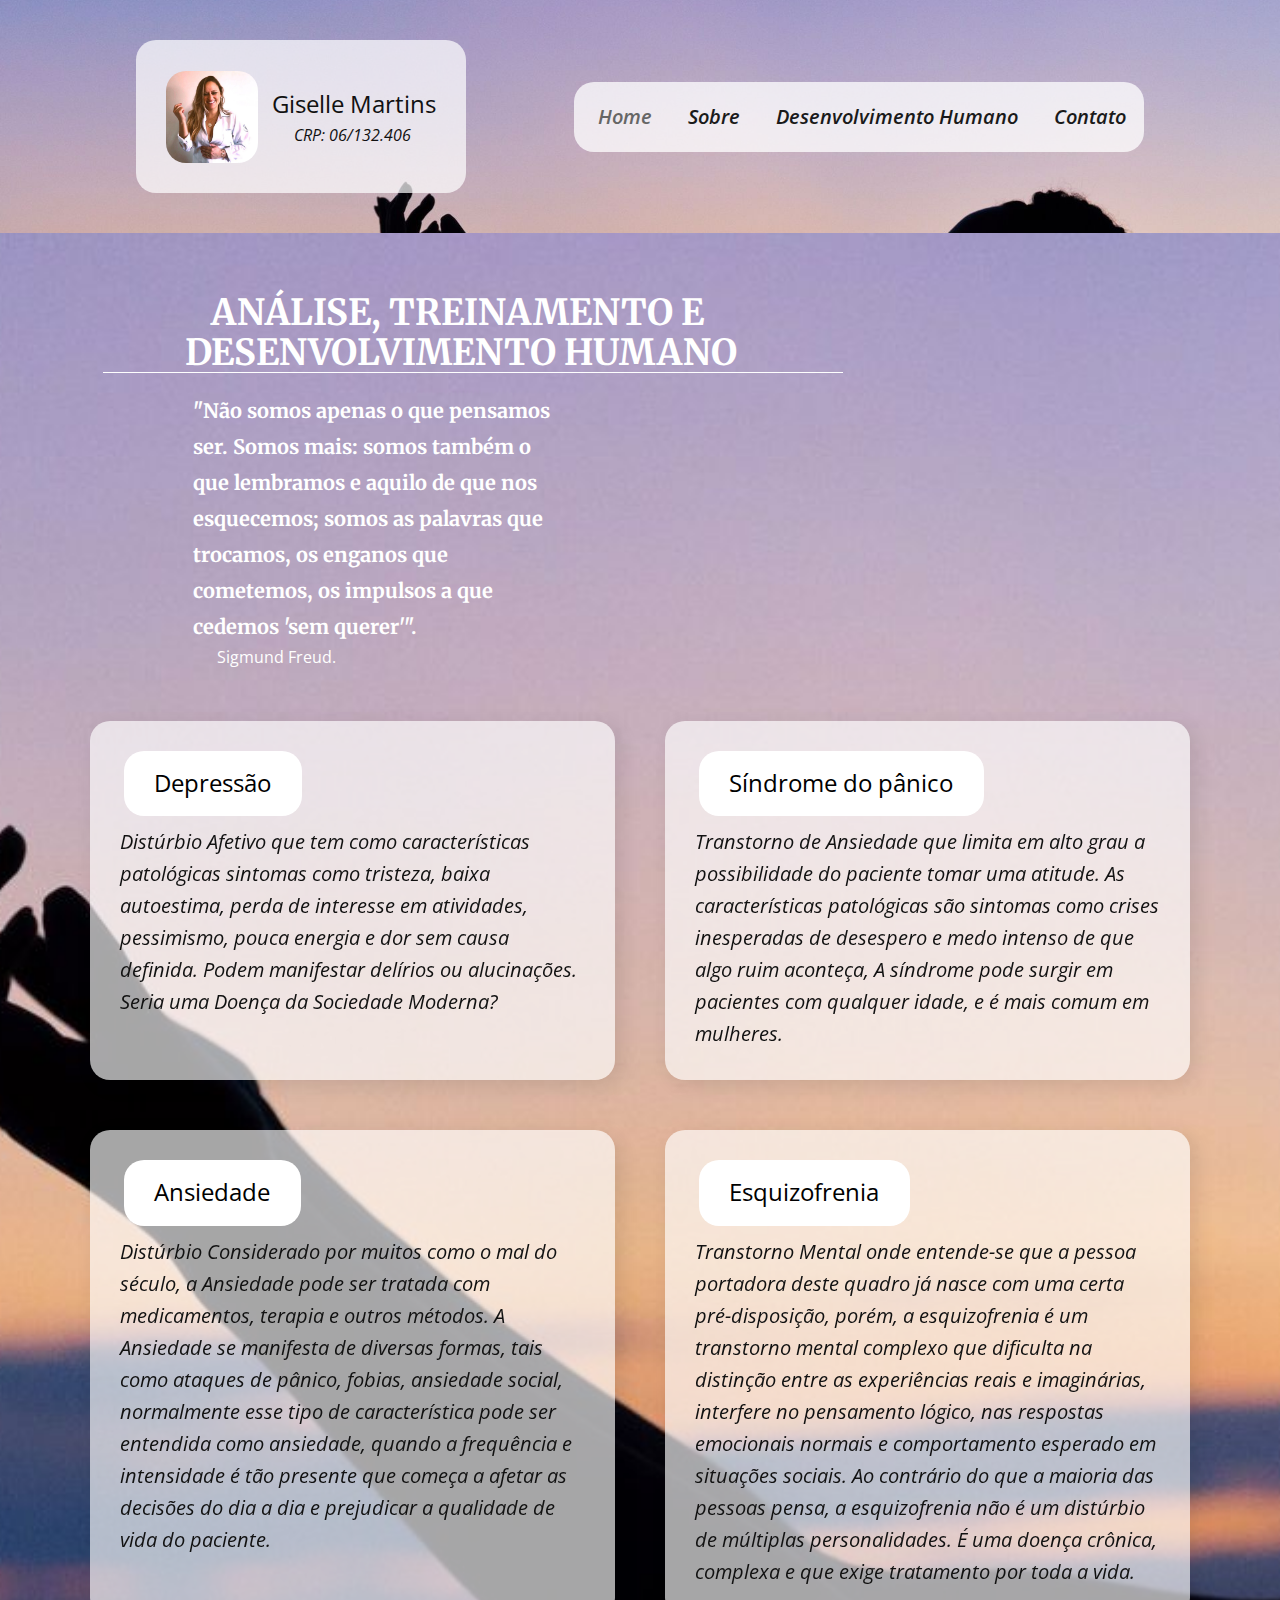
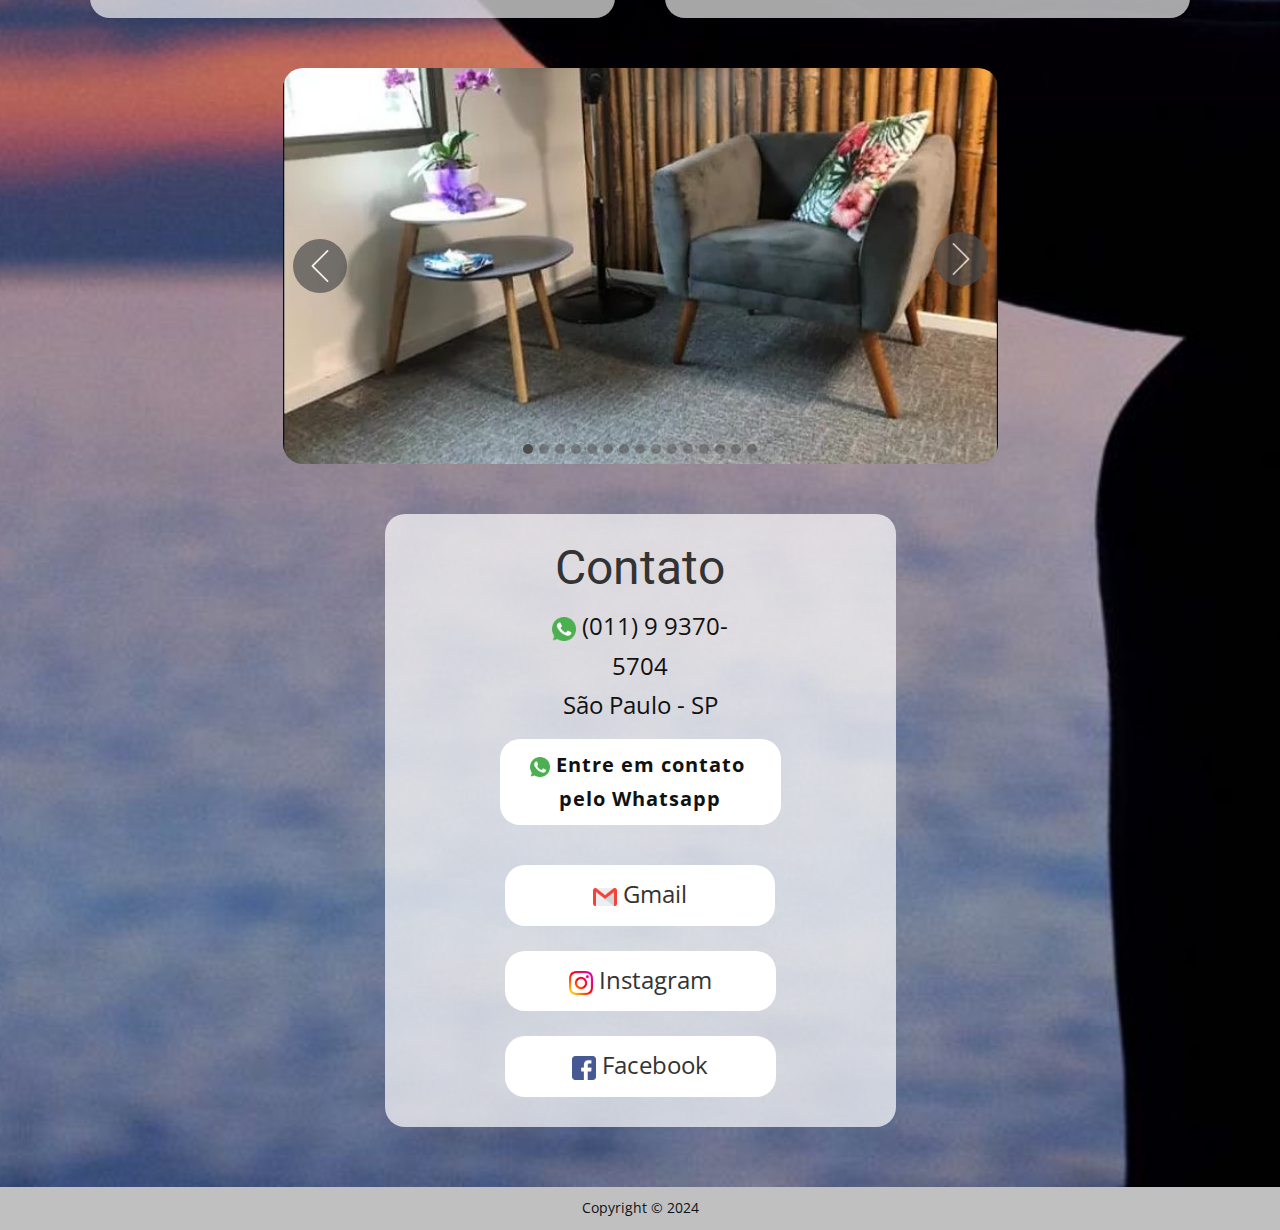
<file: index.html>
<!DOCTYPE html>
<html style="font-size: 16px;" lang="pt"><head>
    <meta name="viewport" content="width=device-width, initial-scale=1.0">
    <meta charset="utf-8">
    <meta name="keywords" content="Real Estate, agency, What Is a Real Estate Agent?, How to Search for a Home, We design People Inspired Experiences that create positive change in people&amp;apos;s lives., ​Home for sale">
    <meta name="description" content="">
    <link rel="shortcut icon" href="images/gmpsi.png" type="image/png">
    <title>Home</title>
    <link rel="stylesheet" href="page.css" media="screen">
<link rel="stylesheet" href="Página-Inicial.css" media="screen">
    <script class="u-script" type="text/javascript" src="jquery.js" defer=""></script>
    <script class="u-script" type="text/javascript" src="page.js" defer=""></script>
    <link id="u-theme-google-font" rel="stylesheet" href="https://fonts.googleapis.com/css?family=Roboto:100,100i,300,300i,400,400i,500,500i,700,700i,900,900i|Open+Sans:300,300i,400,400i,500,500i,600,600i,700,700i,800,800i">
    <link id="u-page-google-font" rel="stylesheet" href="https://fonts.googleapis.com/css?family=Merriweather:300,300i,400,400i,700,700i,900,900i|Open+Sans:300,300i,400,400i,500,500i,600,600i,700,700i,800,800i|Roboto+Slab:100,200,300,400,500,600,700,800,900">
    
    
    
    <script type="application/ld+json">{
		"@context": "http://schema.org",
		"@type": "Organization",
		"name": ""
}</script>
    <meta name="theme-color" content="#8aa6c1">
    <meta property="og:title" content="Página Inicial">
    <meta property="og:type" content="website">
  <meta data-intl-tel-input-cdn-path="intlTelInput/"></head>
  <body data-home-page="Página-Inicial.html" data-home-page-title="Página Inicial" data-path-to-root="./" data-include-products="false" class="u-body u-xl-mode" data-lang="pt"><header class="u-clearfix u-header u-image u-sticky u-sticky-6236 u-header" id="sec-ce63" data-animation-name="" data-animation-duration="0" data-animation-delay="0" data-animation-direction="" data-image-width="6000" data-image-height="4000"><div class="u-clearfix u-sheet u-valign-middle-xs u-sheet-1">
        <div class="u-container-style u-group u-opacity u-opacity-70 u-radius u-shape-round u-white u-group-1">
          <div class="u-container-layout u-container-layout-1">
            <img class="u-image u-image-round u-preserve-proportions u-radius u-image-1" src="images/icone.jpg" alt="" data-image-width="635" data-image-height="635">
            <p class="u-text u-text-default u-text-1">Giselle Martins </p>
            <p class="u-text u-text-default u-text-2">CRP: 06/132.406</p>
          </div>
        </div>
        <div class="u-container-style u-group u-opacity u-opacity-75 u-radius u-shape-round u-white u-group-2">
          <div class="u-container-layout u-container-layout-2">
            <nav class="u-align-left u-menu u-menu-one-level u-menu-1" data-responsive-from="XS" data-submenu-level="with-reload">
              <div class="menu-collapse" style="font-size: 1.25rem; letter-spacing: 0px; font-weight: 600; font-style: italic;">
                <a class="u-button-style u-custom-active-border-color u-custom-active-color u-custom-border u-custom-border-color u-custom-borders u-custom-color u-custom-effect-duration u-custom-hover-border-color u-custom-hover-color u-custom-left-right-menu-spacing u-custom-padding-bottom u-custom-text-active-color u-custom-text-color u-custom-text-decoration u-custom-text-hover-color u-custom-text-shadow u-custom-top-bottom-menu-spacing u-file-icon u-nav-link u-file-icon-1" href="#">
                  <img src="images/barra-de-menu.png" alt="">
                </a>
              </div>
              <div class="u-custom-menu u-nav-container">
                <ul class="u-nav u-spacing-20 u-unstyled u-nav-1"><li class="u-nav-item"><a class="u-button-style u-nav-link u-text-active-grey-60 u-text-grey-90 u-text-hover-grey-70" href="Página-Inicial.html" style="padding: 10px 8px;">Home</a>
</li><li class="u-nav-item"><a class="u-button-style u-nav-link u-text-active-grey-60 u-text-grey-90 u-text-hover-grey-70" href="Sobre.html" style="padding: 10px 8px;">Sobre</a>
</li><li class="u-nav-item"><a class="u-button-style u-nav-link u-text-active-grey-60 u-text-grey-90 u-text-hover-grey-70" href="Desenvolvimento-Humano.html" style="padding: 10px 8px;">Desenvolvimento Humano</a>
</li><li class="u-nav-item"><a class="u-button-style u-nav-link u-text-active-grey-60 u-text-grey-90 u-text-hover-grey-70" href="Contato.html" style="padding: 10px 2px 10px 8px;">Contato</a>
</li></ul>
              </div>
              <div class="u-custom-menu u-nav-container-collapse">
                <div class="u-align-center u-container-style u-grey-30 u-inner-container-layout u-opacity u-opacity-40 u-sidenav">
                  <div class="u-inner-container-layout u-sidenav-overflow">
                    <div class="u-menu-close"></div>
                    <ul style="border-radius: 20px;" class="u-align-center u-custom-color-1 u-custom-font u-font-roboto-slab u-nav u-popupmenu-items u-spacing-30 u-text-active-grey-80 u-text-body-alt-color u-unstyled u-nav-2"><li class="u-nav-item"><a class="u-button-style u-nav-link" href="Página-Inicial.html" style="padding-top: 8px; padding-bottom: 8px;">Home</a>
</li><li class="u-nav-item"><a class="u-button-style u-nav-link" href="Sobre.html" style="padding-top: 8px; padding-bottom: 8px;">Sobre</a>
</li><li class="u-nav-item"><a class="u-button-style u-nav-link" href="Desenvolvimento-Humano.html" style="padding-top: 8px; padding-bottom: 8px;">Desenvolvimento Humano</a>
</li><li class="u-nav-item"><a class="u-button-style u-nav-link" href="Contato.html" style="padding-top: 8px; padding-bottom: 8px;">Contato</a>
</li></ul>
                  </div>
                </div>
                <div class="u-menu-overlay u-opacity u-opacity-20 u-white"></div>
              </div>
            </nav>
          </div>
        </div>
      </div></header>
    <section class="skrollable u-align-center u-clearfix u-image u-section-1" id="carousel_5de9" data-image-width="6000" data-image-height="4000">
      <div class="u-clearfix u-sheet u-valign-middle-lg u-valign-middle-md u-valign-middle-sm u-valign-middle-xl u-sheet-1">
        <h2 class="u-align-center u-custom-font u-font-merriweather u-text u-text-body-alt-color u-text-1"> ANÁLISE, TREINAMENTO E&nbsp;<br>DESENVOLVIM​​ENTO HUMANO
        </h2>
        <div class="custom-expanded u-align-left u-border-1 u-border-white u-line u-line-horizontal u-line-1"></div>
        <h5 class="u-align-left u-custom-font u-font-merriweather u-text u-text-body-alt-color u-text-2"> "Não somos apenas o que pensamos ser. Somos mais: somos também o que lembramos e aquilo de que nos esquecemos; somos as palavras que trocamos, os enganos que cometemos, os impulsos a que cedemos 'sem querer'".</h5>
        <p class="u-text u-text-white u-text-3"> Sigmund Freud.</p>
        <div class="u-layout-grid u-list u-list-1">
          <div class="u-repeater u-repeater-1">
            <div class="u-align-center u-container-style u-custom-item u-list-item u-opacity u-opacity-65 u-radius u-repeater-item u-shape-round u-video-cover u-white u-list-item-1">
              <div class="u-container-layout u-similar-container u-container-layout-1">
                <a href="Content/Depressão.html" class="u-border-none u-btn u-btn-round u-button-style u-custom-item u-hover-grey-10 u-radius u-text-black u-white u-btn-1">Depressão </a>
                <p class="u-align-left u-text u-text-4" data-animation-name="fadeIn" data-animation-duration="1000" data-animation-delay="0"> Distúrbio Afetivo que tem como características patológicas sintomas como tristeza, baixa autoestima, perda de interesse em atividades, pessimismo, pouca energia e dor sem causa definida. Podem manifestar delírios ou alucinações. Seria uma Doença da Sociedade Moderna?</p>
              </div>
            </div>
            <div class="u-align-center u-container-style u-custom-item u-list-item u-opacity u-opacity-65 u-radius u-repeater-item u-shape-round u-video-cover u-white u-list-item-2">
              <div class="u-container-layout u-similar-container u-container-layout-2">
                <a href="Content/Síndrome-do-Pânico.html" class="u-border-none u-btn u-btn-round u-button-style u-custom-item u-hover-grey-10 u-radius u-text-black u-white u-btn-2">Síndrome do pânico </a>
                <p class="u-align-left u-text u-text-5" data-animation-name="fadeIn" data-animation-duration="1000" data-animation-delay="0"> Transtorno de Ansiedade que limita em alto grau a possibilidade do paciente tomar uma atitude. As características patológicas são sintomas como crises inesperadas de desespero e medo intenso de que algo ruim aconteça, A síndrome pode surgir em pacientes com qualquer idade, e é mais comum em mulheres.</p>
              </div>
            </div>
            <div class="u-align-center u-container-style u-custom-item u-list-item u-opacity u-opacity-65 u-radius u-repeater-item u-shape-round u-video-cover u-white u-list-item-3">
              <div class="u-container-layout u-similar-container u-container-layout-3">
                <a href="Content/Ansiedade.html" class="u-border-none u-btn u-btn-round u-button-style u-custom-item u-hover-grey-10 u-radius u-text-black u-white u-btn-3">Ansiedade</a>
                <p class="u-align-left u-text u-text-6" data-animation-name="fadeIn" data-animation-duration="1000" data-animation-delay="0"> Distúrbio Considerado por muitos como o mal do século, a Ansiedade pode ser tratada com medicamentos, terapia e outros métodos. A Ansiedade se manifesta de diversas formas, tais como ataques de pânico, fobias, ansiedade social, normalmente esse tipo de característica pode ser entendida como ansiedade, quando a frequência e intensidade é tão presente que começa a afetar as decisões do dia a dia e prejudicar a qualidade de vida do paciente.</p>
              </div>
            </div>
            <div class="u-align-center u-container-style u-custom-item u-list-item u-opacity u-opacity-65 u-radius u-repeater-item u-shape-round u-video-cover u-white u-list-item-4">
              <div class="u-container-layout u-similar-container u-container-layout-4">
                <a href="Content/Esquizofrenia.html" class="u-border-none u-btn u-btn-round u-button-style u-custom-item u-hover-grey-10 u-radius u-text-black u-white u-btn-4">Esquizofrenia<br>
                </a>
                <p class="u-align-left u-text u-text-7" data-animation-name="fadeIn" data-animation-duration="1000" data-animation-delay="0"> Transtorno Mental onde entende-se que a pessoa portadora deste quadro já nasce com uma certa pré-disposição, porém, a esquizofrenia é um transtorno mental complexo que dificulta na distinção entre as experiências reais e imaginárias, interfere no pensamento lógico, nas respostas emocionais normais e comportamento esperado em situações sociais. Ao contrário do que a maioria das pessoas pensa, a esquizofrenia não é um distúrbio de múltiplas personalidades. É uma doença crônica, complexa e que exige tratamento por toda a vida.</p>
              </div>
            </div>
          </div>
        </div>
        <div class="custom-expanded u-carousel u-gallery u-gallery-slider u-layout-carousel u-lightbox u-no-transition u-show-text-none u-gallery-1" id="carousel-6c44" data-interval="5000" data-u-ride="carousel">
          <ol class="u-absolute-hcenter u-carousel-indicators u-carousel-indicators-1">
            <li data-u-target="#carousel-6c44" data-u-slide-to="0" class="u-active u-grey-70 u-shape-circle" style="width: 10px; height: 10px;"></li>
            <li data-u-target="#carousel-6c44" data-u-slide-to="1" class="u-grey-70 u-shape-circle" style="width: 10px; height: 10px;"></li>
            <li data-u-target="#carousel-6c44" data-u-slide-to="2" class="u-grey-70 u-shape-circle" style="width: 10px; height: 10px;"></li>
            <li data-u-target="#carousel-6c44" data-u-slide-to="3" class="u-grey-70 u-shape-circle" style="width: 10px; height: 10px;"></li>
            <li data-u-target="#carousel-6c44" data-u-slide-to="4" class="u-grey-70 u-shape-circle" style="width: 10px; height: 10px;"></li>
            <li data-u-target="#carousel-6c44" data-u-slide-to="5" class="u-grey-70 u-shape-circle" style="width: 10px; height: 10px;"></li>
            <li data-u-target="#carousel-6c44" data-u-slide-to="6" class="u-grey-70 u-shape-circle" style="width: 10px; height: 10px;"></li>
            <li data-u-target="#carousel-6c44" data-u-slide-to="7" class="u-grey-70 u-shape-circle" style="width: 10px; height: 10px;"></li>
            <li data-u-target="#carousel-6c44" data-u-slide-to="8" class="u-grey-70 u-shape-circle" style="width: 10px; height: 10px;"></li>
            <li data-u-target="#carousel-6c44" data-u-slide-to="9" class="u-grey-70 u-shape-circle" style="width: 10px; height: 10px;"></li>
            <li data-u-target="#carousel-6c44" data-u-slide-to="10" class="u-grey-70 u-shape-circle" style="width: 10px; height: 10px;"></li>
            <li data-u-target="#carousel-6c44" data-u-slide-to="11" class="u-grey-70 u-shape-circle" style="width: 10px; height: 10px;"></li>
            <li data-u-target="#carousel-6c44" data-u-slide-to="12" class="u-grey-70 u-shape-circle" style="width: 10px; height: 10px;"></li>
            <li data-u-target="#carousel-6c44" data-u-slide-to="13" class="u-grey-70 u-shape-circle" style="width: 10px; height: 10px;"></li>
            <li data-u-target="#carousel-6c44" data-u-slide-to="14" class="u-grey-70 u-shape-circle" style="width: 10px; height: 10px;"></li>
          </ol>
          <div class="u-carousel-inner u-gallery-inner" style="border-radius: 20px;" role="listbox">
            <div class="u-active u-carousel-item u-gallery-item u-carousel-item-1">
              <div class="u-back-slide" data-image-width="625" data-image-height="406">
                <img class="u-back-image u-expanded" src="images/call-to-action.jpg">
              </div>
              <div class="u-align-center u-over-slide u-shading u-valign-bottom u-over-slide-1"></div>
            </div>
            <div class="u-carousel-item u-gallery-item u-carousel-item-2">
              <div class="u-back-slide" data-image-width="625" data-image-height="406">
                <img class="u-back-image u-expanded" src="images/call-to-action.jpg">
              </div>
              <div class="u-align-center u-over-slide u-shading u-valign-bottom u-over-slide-2"></div>
            </div>
            <div class="u-carousel-item u-gallery-item u-carousel-item-3" data-image-width="625" data-image-height="406">
              <div class="u-back-slide">
                <img class="u-back-image u-expanded" src="images/call-to-action.jpg">
              </div>
              <div class="u-align-center u-over-slide u-shading u-valign-bottom u-over-slide-3"></div>
              <style data-mode="XL" data-visited="true"></style>
              <style data-mode="LG"></style>
              <style data-mode="MD"></style>
              <style data-mode="SM"></style>
              <style data-mode="XS" data-visited="true"></style>
            </div>
            <div class="u-carousel-item u-gallery-item u-carousel-item-4" data-image-width="625" data-image-height="406">
              <div class="u-back-slide">
                <img class="u-back-image u-expanded" src="images/call-to-action.jpg">
              </div>
              <div class="u-align-center u-over-slide u-shading u-valign-bottom u-over-slide-4"></div>
              <style data-mode="XL"></style>
              <style data-mode="LG"></style>
              <style data-mode="MD"></style>
              <style data-mode="SM"></style>
              <style data-mode="XS" data-visited="true"></style>
            </div>
            <div class="u-carousel-item u-gallery-item u-carousel-item-5" data-image-width="625" data-image-height="406">
              <div class="u-back-slide">
                <img class="u-back-image u-expanded" src="images/call-to-action.jpg">
              </div>
              <div class="u-align-center u-over-slide u-shading u-valign-bottom u-over-slide-5"></div>
              <style data-mode="XL"></style>
              <style data-mode="LG"></style>
              <style data-mode="MD"></style>
              <style data-mode="SM"></style>
              <style data-mode="XS" data-visited="true"></style>
            </div>
            <div class="u-carousel-item u-gallery-item u-carousel-item-6" data-image-width="625" data-image-height="406">
              <div class="u-back-slide">
                <img class="u-back-image u-expanded" src="images/call-to-action.jpg">
              </div>
              <div class="u-align-center u-over-slide u-shading u-valign-bottom u-over-slide-6"></div>
              <style data-mode="XL"></style>
              <style data-mode="LG"></style>
              <style data-mode="MD"></style>
              <style data-mode="SM"></style>
              <style data-mode="XS" data-visited="true"></style>
            </div>
            <div class="u-carousel-item u-gallery-item u-carousel-item-7" data-image-width="625" data-image-height="406">
              <div class="u-back-slide">
                <img class="u-back-image u-expanded" src="images/call-to-action.jpg">
              </div>
              <div class="u-align-center u-over-slide u-shading u-valign-bottom u-over-slide-7"></div>
              <style data-mode="XL"></style>
              <style data-mode="LG"></style>
              <style data-mode="MD"></style>
              <style data-mode="SM"></style>
              <style data-mode="XS" data-visited="true"></style>
            </div>
            <div class="u-carousel-item u-gallery-item u-carousel-item-8" data-image-width="625" data-image-height="406">
              <div class="u-back-slide">
                <img class="u-back-image u-expanded" src="images/call-to-action.jpg">
              </div>
              <div class="u-align-center u-over-slide u-shading u-valign-bottom u-over-slide-8"></div>
              <style data-mode="XL"></style>
              <style data-mode="LG"></style>
              <style data-mode="MD"></style>
              <style data-mode="SM"></style>
              <style data-mode="XS" data-visited="true"></style>
            </div>
            <div class="u-carousel-item u-gallery-item u-carousel-item-9" data-image-width="625" data-image-height="406">
              <div class="u-back-slide">
                <img class="u-back-image u-expanded" src="images/call-to-action.jpg">
              </div>
              <div class="u-align-center u-over-slide u-shading u-valign-bottom u-over-slide-9"></div>
              <style data-mode="XL"></style>
              <style data-mode="LG"></style>
              <style data-mode="MD"></style>
              <style data-mode="SM"></style>
              <style data-mode="XS" data-visited="true"></style>
            </div>
            <div class="u-carousel-item u-gallery-item u-carousel-item-10" data-image-width="625" data-image-height="406">
              <div class="u-back-slide">
                <img class="u-back-image u-expanded" src="images/call-to-action.jpg">
              </div>
              <div class="u-align-center u-over-slide u-shading u-valign-bottom u-over-slide-10"></div>
              <style data-mode="XL"></style>
              <style data-mode="LG"></style>
              <style data-mode="MD"></style>
              <style data-mode="SM"></style>
              <style data-mode="XS" data-visited="true"></style>
            </div>
            <div class="u-carousel-item u-gallery-item u-carousel-item-11" data-image-width="625" data-image-height="406">
              <div class="u-back-slide">
                <img class="u-back-image u-expanded" src="images/call-to-action.jpg">
              </div>
              <div class="u-align-center u-over-slide u-shading u-valign-bottom u-over-slide-11"></div>
              <style data-mode="XL"></style>
              <style data-mode="LG"></style>
              <style data-mode="MD"></style>
              <style data-mode="SM"></style>
              <style data-mode="XS" data-visited="true"></style>
            </div>
            <div class="u-carousel-item u-gallery-item u-carousel-item-12" data-image-width="625" data-image-height="406">
              <div class="u-back-slide">
                <img class="u-back-image u-expanded" src="images/call-to-action.jpg">
              </div>
              <div class="u-align-center u-over-slide u-shading u-valign-bottom u-over-slide-12"></div>
              <style data-mode="XL"></style>
              <style data-mode="LG"></style>
              <style data-mode="MD"></style>
              <style data-mode="SM"></style>
              <style data-mode="XS" data-visited="true"></style>
            </div>
            <div class="u-carousel-item u-gallery-item u-carousel-item-13" data-image-width="625" data-image-height="406">
              <div class="u-back-slide">
                <img class="u-back-image u-expanded" src="images/call-to-action.jpg">
              </div>
              <div class="u-align-center u-over-slide u-shading u-valign-bottom u-over-slide-13"></div>
              <style data-mode="XL"></style>
              <style data-mode="LG"></style>
              <style data-mode="MD"></style>
              <style data-mode="SM"></style>
              <style data-mode="XS" data-visited="true"></style>
            </div>
            <div class="u-carousel-item u-gallery-item u-carousel-item-14" data-image-width="625" data-image-height="406">
              <div class="u-back-slide">
                <img class="u-back-image u-expanded" src="images/call-to-action.jpg">
              </div>
              <div class="u-align-center u-over-slide u-shading u-valign-bottom u-over-slide-14"></div>
              <style data-mode="XL"></style>
              <style data-mode="LG"></style>
              <style data-mode="MD"></style>
              <style data-mode="SM"></style>
              <style data-mode="XS" data-visited="true"></style>
            </div>
            <div class="u-carousel-item u-gallery-item u-carousel-item-15" data-image-width="625" data-image-height="406">
              <div class="u-back-slide">
                <img class="u-back-image u-expanded" src="images/call-to-action.jpg">
              </div>
              <div class="u-align-center u-over-slide u-shading u-valign-bottom u-over-slide-15"></div>
              <style data-mode="XL"></style>
              <style data-mode="LG"></style>
              <style data-mode="MD"></style>
              <style data-mode="SM"></style>
              <style data-mode="XS" data-visited="true"></style>
            </div>
          </div>
          <a class="u-absolute-vcenter u-carousel-control u-carousel-control-prev u-grey-70 u-icon-circle u-opacity u-opacity-70 u-spacing-10 u-text-white u-carousel-control-1" href="#carousel-6c44" role="button" data-u-slide="prev">
            <span aria-hidden="true">
              <svg viewBox="0 0 477.175 477.175"><path d="M145.188,238.575l215.5-215.5c5.3-5.3,5.3-13.8,0-19.1s-13.8-5.3-19.1,0l-225.1,225.1c-5.3,5.3-5.3,13.8,0,19.1l225.1,225
		c2.6,2.6,6.1,4,9.5,4s6.9-1.3,9.5-4c5.3-5.3,5.3-13.8,0-19.1L145.188,238.575z"></path></svg>
            </span>
            <span class="sr-only">
              <svg viewBox="0 0 477.175 477.175"><path d="M145.188,238.575l215.5-215.5c5.3-5.3,5.3-13.8,0-19.1s-13.8-5.3-19.1,0l-225.1,225.1c-5.3,5.3-5.3,13.8,0,19.1l225.1,225
		c2.6,2.6,6.1,4,9.5,4s6.9-1.3,9.5-4c5.3-5.3,5.3-13.8,0-19.1L145.188,238.575z"></path></svg>
            </span>
          </a>
          <a class="u-absolute-vcenter-xs u-carousel-control u-carousel-control-next u-grey-70 u-icon-circle u-opacity u-opacity-70 u-spacing-10 u-text-white u-carousel-control-2" href="#carousel-6c44" role="button" data-u-slide="next">
            <span aria-hidden="true">
              <svg viewBox="0 0 477.175 477.175"><path d="M360.731,229.075l-225.1-225.1c-5.3-5.3-13.8-5.3-19.1,0s-5.3,13.8,0,19.1l215.5,215.5l-215.5,215.5
		c-5.3,5.3-5.3,13.8,0,19.1c2.6,2.6,6.1,4,9.5,4c3.4,0,6.9-1.3,9.5-4l225.1-225.1C365.931,242.875,365.931,234.275,360.731,229.075z"></path></svg>
            </span>
            <span class="sr-only">
              <svg viewBox="0 0 477.175 477.175"><path d="M360.731,229.075l-225.1-225.1c-5.3-5.3-13.8-5.3-19.1,0s-5.3,13.8,0,19.1l215.5,215.5l-215.5,215.5
		c-5.3,5.3-5.3,13.8,0,19.1c2.6,2.6,6.1,4,9.5,4c3.4,0,6.9-1.3,9.5-4l225.1-225.1C365.931,242.875,365.931,234.275,360.731,229.075z"></path></svg>
            </span>
          </a>
        </div>
        <div class="custom-expanded u-container-style u-group u-opacity u-opacity-70 u-radius u-shape-round u-white u-group-1">
          <div class="u-container-layout u-container-layout-5">
            <h1 class="u-align-center u-text u-text-grey-80 u-text-8"> Contat​o<br>
            </h1>
            <p class="u-align-center u-text u-text-9"><span class="u-file-icon u-icon"><img src="images/whatsapp.png" alt=""></span>&nbsp;​(011) 9 9370-5704<br>São Paulo - SP
            </p>
            <a href="https://wa.me//5511993705704?text=Olá, visitei seu site recentemente e," class="u-align-center u-border-none u-btn u-btn-round u-button-style u-hover-grey-25 u-radius u-white u-btn-5" target="_blank"><span class="u-file-icon u-icon u-icon-2"><img src="images/whatsapp.png" alt=""></span>&nbsp;Entre em contato&nbsp;<br>pelo Whatsapp<br>
            </a>
            <p class="u-align-center u-text u-text-black u-text-10">
              <a class="u-active-none u-border-none u-btn u-btn-round u-button-style u-hover-none u-radius u-text-grey-80 u-text-hover-black u-white u-btn-6" data-href="https://nicepage.com" href="mailto:psicologagisellemartins.crp@gmail.com?subject=Visita%20ao%20site"><span class="u-file-icon u-icon u-icon-3"><img src="images/gmail.png" alt=""></span>&nbsp;Gmail<br>
              </a>
            </p>
            <p class="u-align-center u-text u-text-11">
              <a class="u-active-none u-border-none u-btn u-btn-round u-button-style u-hover-none u-radius u-text-grey-80 u-text-hover-black u-white u-btn-7" data-href="https://www.instagram.com/psigisellemartins/" data-target="_blank" href="https://www.instagram.com/psigisellemartins/" target="_blank"><span class="u-file-icon u-icon u-icon-4"><img src="images/instagram.png" alt=""></span>&nbsp;Instagram<br>
              </a>
            </p>
            <p class="u-align-center u-text u-text-12">
              <a class="u-active-none u-border-none u-btn u-btn-round u-button-style u-hover-none u-radius u-text-grey-80 u-text-hover-black u-white u-btn-8" data-href="https://www.facebook.com/psicologagisellemartins.crp/" data-target="_blank" href="https://www.facebook.com/psicologagisellemartins.crp/" target="_blank"><span class="u-file-icon u-icon u-icon-5"><img src="images/facebook.png" alt=""></span>&nbsp;Facebook<br>
              </a>
            </p>
          </div>
        </div>
      </div>
    </section>
    <style class="u-overlap-style">.u-overlap:not(.u-sticky-scroll) .u-header {
background-color: #ffffff !important; transparency: 35 !important
}</style>
    
    
    
    <footer class="u-align-center u-clearfix u-footer u-grey-25 u-footer" id="sec-ee34"><div class="u-clearfix u-sheet u-sheet-1">
        <p class="u-small-text u-text u-text-variant u-text-1"> Copyright © 2024</p>
      </div></footer>
</body></html>
</file>
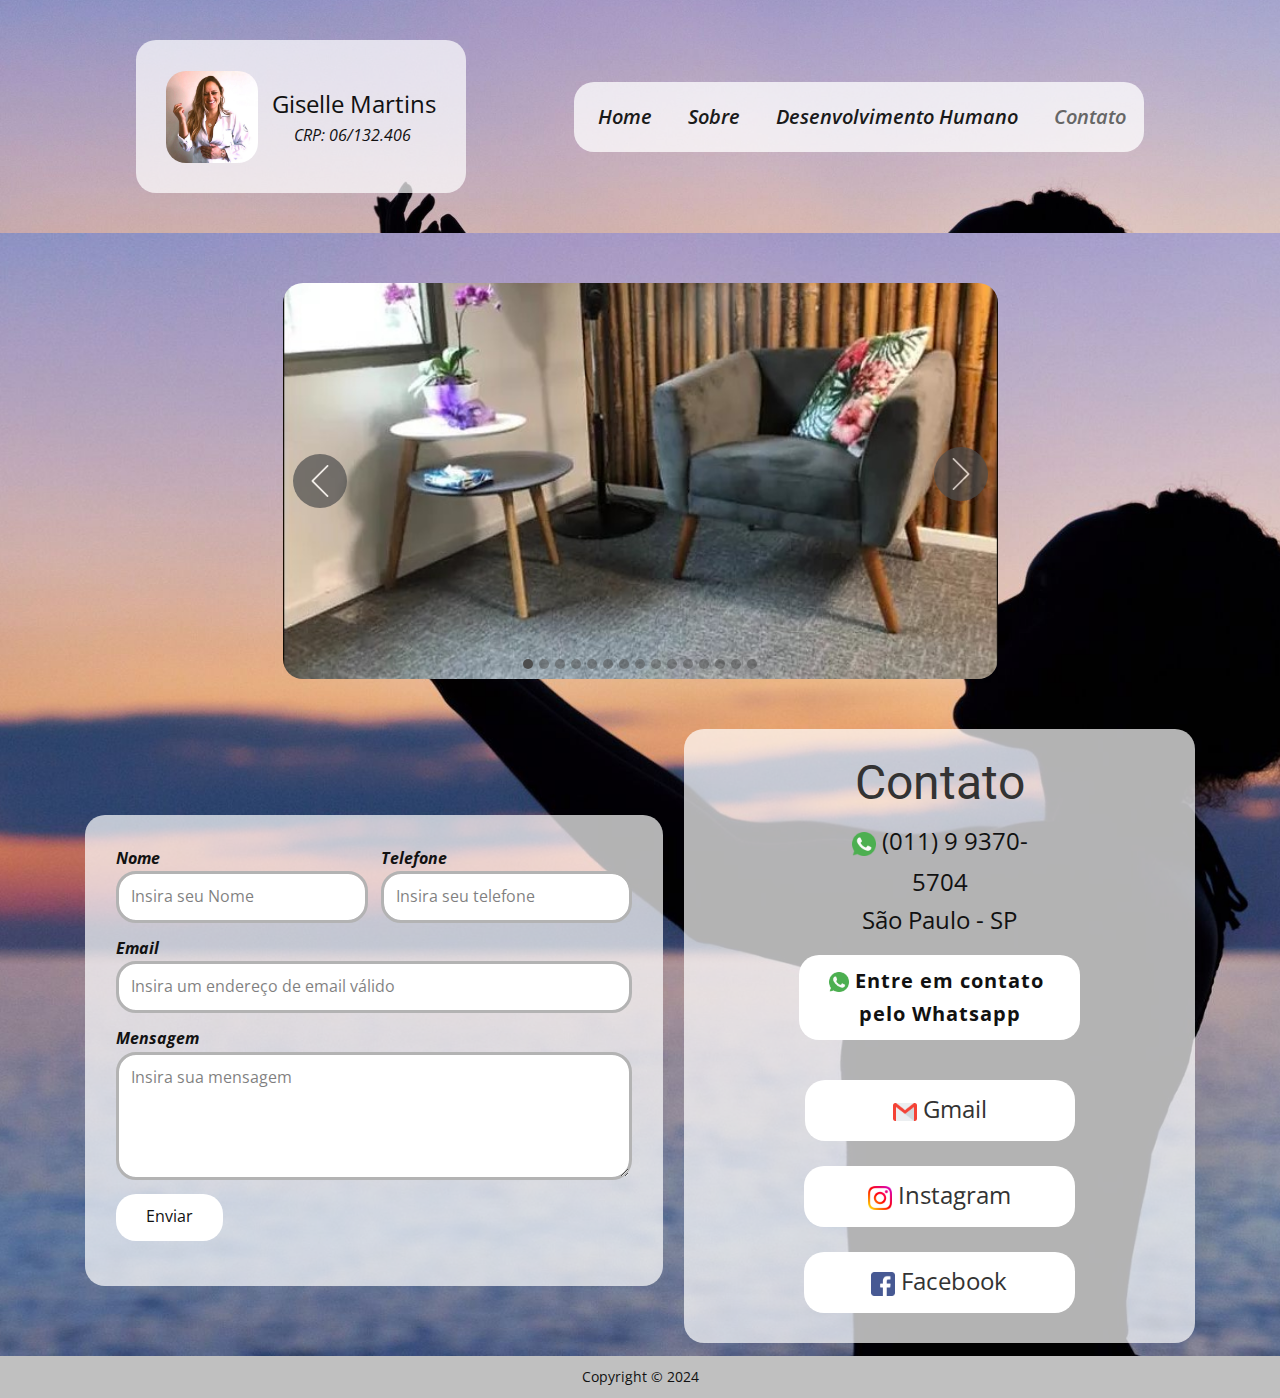
<file: Contato.html>
<!DOCTYPE html>
<html style="font-size: 16px;" lang="pt"><head>
    <meta name="viewport" content="width=device-width, initial-scale=1.0">
    <meta charset="utf-8">
    <meta name="keywords" content="Giselle Martins​CRP: 06/132.406">
    <meta name="description" content="">
    <link rel="shortcut icon" href="images/gmpsi.png" type="image/png">
    <title>Contato</title>
    <link rel="stylesheet" href="page.css" media="screen">
<link rel="stylesheet" href="Contato.css" media="screen">
    <script class="u-script" type="text/javascript" src="jquery.js" defer=""></script>
    <script class="u-script" type="text/javascript" src="page.js" defer=""></script>
    <meta name="referrer" content="origin">
    <link id="u-theme-google-font" rel="stylesheet" href="https://fonts.googleapis.com/css?family=Roboto:100,100i,300,300i,400,400i,500,500i,700,700i,900,900i|Open+Sans:300,300i,400,400i,500,500i,600,600i,700,700i,800,800i">
    <link id="u-page-google-font" rel="stylesheet" href="https://fonts.googleapis.com/css?family=Roboto+Slab:100,200,300,400,500,600,700,800,900">
    
    
    
    <script type="application/ld+json">{
		"@context": "http://schema.org",
		"@type": "Organization",
		"name": ""
}</script>
    <meta name="theme-color" content="#8aa6c1">
    <meta property="og:title" content="Contato">
    <meta property="og:type" content="website">
  <meta data-intl-tel-input-cdn-path="intlTelInput/"></head>
  <body data-path-to-root="./" data-include-products="false" class="u-body u-xl-mode" data-lang="pt"><header class="u-clearfix u-header u-image u-sticky u-sticky-6236 u-header" id="sec-ce63" data-animation-name="" data-animation-duration="0" data-animation-delay="0" data-animation-direction="" data-image-width="6000" data-image-height="4000"><div class="u-clearfix u-sheet u-valign-middle-xs u-sheet-1">
        <div class="u-container-style u-group u-opacity u-opacity-70 u-radius u-shape-round u-white u-group-1">
          <div class="u-container-layout u-container-layout-1">
            <img class="u-image u-image-round u-preserve-proportions u-radius u-image-1" src="images/icone.jpg" alt="" data-image-width="635" data-image-height="635">
            <p class="u-text u-text-default u-text-1">Giselle Martins </p>
            <p class="u-text u-text-default u-text-2">CRP: 06/132.406</p>
          </div>
        </div>
        <div class="u-container-style u-group u-opacity u-opacity-75 u-radius u-shape-round u-white u-group-2">
          <div class="u-container-layout u-container-layout-2">
            <nav class="u-align-left u-menu u-menu-one-level u-menu-1" data-responsive-from="XS" data-submenu-level="with-reload">
              <div class="menu-collapse" style="font-size: 1.25rem; letter-spacing: 0px; font-weight: 600; font-style: italic;">
                <a class="u-button-style u-custom-active-border-color u-custom-active-color u-custom-border u-custom-border-color u-custom-borders u-custom-color u-custom-effect-duration u-custom-hover-border-color u-custom-hover-color u-custom-left-right-menu-spacing u-custom-padding-bottom u-custom-text-active-color u-custom-text-color u-custom-text-decoration u-custom-text-hover-color u-custom-text-shadow u-custom-top-bottom-menu-spacing u-file-icon u-nav-link u-file-icon-1" href="#">
                  <img src="images/barra-de-menu.png" alt="">
                </a>
              </div>
              <div class="u-custom-menu u-nav-container">
                <ul class="u-nav u-spacing-20 u-unstyled u-nav-1"><li class="u-nav-item"><a class="u-button-style u-nav-link u-text-active-grey-60 u-text-grey-90 u-text-hover-grey-70" href="Página-Inicial.html" style="padding: 10px 8px;">Home</a>
</li><li class="u-nav-item"><a class="u-button-style u-nav-link u-text-active-grey-60 u-text-grey-90 u-text-hover-grey-70" href="Sobre.html" style="padding: 10px 8px;">Sobre</a>
</li><li class="u-nav-item"><a class="u-button-style u-nav-link u-text-active-grey-60 u-text-grey-90 u-text-hover-grey-70" href="Desenvolvimento-Humano.html" style="padding: 10px 8px;">Desenvolvimento Humano</a>
</li><li class="u-nav-item"><a class="u-button-style u-nav-link u-text-active-grey-60 u-text-grey-90 u-text-hover-grey-70" href="Contato.html" style="padding: 10px 2px 10px 8px;">Contato</a>
</li></ul>
              </div>
              <div class="u-custom-menu u-nav-container-collapse">
                <div class="u-align-center u-container-style u-grey-30 u-inner-container-layout u-opacity u-opacity-40 u-sidenav">
                  <div class="u-inner-container-layout u-sidenav-overflow">
                    <div class="u-menu-close"></div>
                    <ul style="border-radius: 20px;" class="u-align-center u-custom-color-1 u-custom-font u-font-roboto-slab u-nav u-popupmenu-items u-spacing-30 u-text-active-grey-80 u-text-body-alt-color u-unstyled u-nav-2"><li class="u-nav-item"><a class="u-button-style u-nav-link" href="Página-Inicial.html" style="padding-top: 8px; padding-bottom: 8px;">Home</a>
</li><li class="u-nav-item"><a class="u-button-style u-nav-link" href="Sobre.html" style="padding-top: 8px; padding-bottom: 8px;">Sobre</a>
</li><li class="u-nav-item"><a class="u-button-style u-nav-link" href="Desenvolvimento-Humano.html" style="padding-top: 8px; padding-bottom: 8px;">Desenvolvimento Humano</a>
</li><li class="u-nav-item"><a class="u-button-style u-nav-link" href="Contato.html" style="padding-top: 8px; padding-bottom: 8px;">Contato</a>
</li></ul>
                  </div>
                </div>
                <div class="u-menu-overlay u-opacity u-opacity-20 u-white"></div>
              </div>
            </nav>
          </div>
        </div>
      </div></header>
    <section class="skrollable u-clearfix u-image u-section-1" id="sec-4c7d" data-image-width="6000" data-image-height="4000">
      <div class="u-clearfix u-sheet u-valign-middle-md u-valign-middle-sm u-sheet-1">
        <div class="custom-expanded u-carousel u-gallery u-gallery-slider u-layout-carousel u-lightbox u-no-transition u-show-text-none u-gallery-1" id="carousel-08a4" data-interval="5000" data-u-ride="carousel">
          <ol class="u-absolute-hcenter u-carousel-indicators u-carousel-indicators-1">
            <li data-u-target="#carousel-08a4" data-u-slide-to="0" class="u-active u-grey-70 u-shape-circle" style="width: 10px; height: 10px;"></li>
            <li data-u-target="#carousel-08a4" data-u-slide-to="1" class="u-grey-70 u-shape-circle" style="width: 10px; height: 10px;"></li>
            <li data-u-target="#carousel-08a4" data-u-slide-to="2" class="u-grey-70 u-shape-circle" style="width: 10px; height: 10px;"></li>
            <li data-u-target="#carousel-08a4" data-u-slide-to="3" class="u-grey-70 u-shape-circle" style="width: 10px; height: 10px;"></li>
            <li data-u-target="#carousel-08a4" data-u-slide-to="4" class="u-grey-70 u-shape-circle" style="width: 10px; height: 10px;"></li>
            <li data-u-target="#carousel-08a4" data-u-slide-to="5" class="u-grey-70 u-shape-circle" style="width: 10px; height: 10px;"></li>
            <li data-u-target="#carousel-08a4" data-u-slide-to="6" class="u-grey-70 u-shape-circle" style="width: 10px; height: 10px;"></li>
            <li data-u-target="#carousel-08a4" data-u-slide-to="7" class="u-grey-70 u-shape-circle" style="width: 10px; height: 10px;"></li>
            <li data-u-target="#carousel-08a4" data-u-slide-to="8" class="u-grey-70 u-shape-circle" style="width: 10px; height: 10px;"></li>
            <li data-u-target="#carousel-08a4" data-u-slide-to="9" class="u-grey-70 u-shape-circle" style="width: 10px; height: 10px;"></li>
            <li data-u-target="#carousel-08a4" data-u-slide-to="10" class="u-grey-70 u-shape-circle" style="width: 10px; height: 10px;"></li>
            <li data-u-target="#carousel-08a4" data-u-slide-to="11" class="u-grey-70 u-shape-circle" style="width: 10px; height: 10px;"></li>
            <li data-u-target="#carousel-08a4" data-u-slide-to="12" class="u-grey-70 u-shape-circle" style="width: 10px; height: 10px;"></li>
            <li data-u-target="#carousel-08a4" data-u-slide-to="13" class="u-grey-70 u-shape-circle" style="width: 10px; height: 10px;"></li>
            <li data-u-target="#carousel-08a4" data-u-slide-to="14" class="u-grey-70 u-shape-circle" style="width: 10px; height: 10px;"></li>
          </ol>
          <div class="u-carousel-inner u-gallery-inner" style="border-radius: 20px;" role="listbox">
            <div class="u-active u-carousel-item u-gallery-item u-carousel-item-1">
              <div class="u-back-slide" data-image-width="625" data-image-height="406">
                <img class="u-back-image u-expanded" src="images/call-to-action.jpg">
              </div>
              <div class="u-align-center u-over-slide u-shading u-valign-bottom u-over-slide-1"></div>
            </div>
            <div class="u-carousel-item u-gallery-item u-carousel-item-2">
              <div class="u-back-slide" data-image-width="625" data-image-height="406">
                <img class="u-back-image u-expanded" src="images/call-to-action.jpg">
              </div>
              <div class="u-align-center u-over-slide u-shading u-valign-bottom u-over-slide-2"></div>
            </div>
            <div class="u-carousel-item u-gallery-item u-carousel-item-3" data-image-width="625" data-image-height="406">
              <div class="u-back-slide">
                <img class="u-back-image u-expanded" src="images/call-to-action.jpg">
              </div>
              <div class="u-align-center u-over-slide u-shading u-valign-bottom u-over-slide-3"></div>
              <style data-mode="XL" data-visited="true"></style>
              <style data-mode="LG" data-visited="true"></style>
              <style data-mode="MD" data-visited="true"></style>
              <style data-mode="SM"></style>
              <style data-mode="XS" data-visited="true"></style>
            </div>
            <div class="u-carousel-item u-gallery-item u-carousel-item-4" data-image-width="625" data-image-height="406">
              <div class="u-back-slide">
                <img class="u-back-image u-expanded" src="images/call-to-action.jpg">
              </div>
              <div class="u-align-center u-over-slide u-shading u-valign-bottom u-over-slide-4"></div>
              <style data-mode="XL" data-visited="true"></style>
              <style data-mode="LG" data-visited="true"></style>
              <style data-mode="MD" data-visited="true"></style>
              <style data-mode="SM"></style>
              <style data-mode="XS" data-visited="true"></style>
            </div>
            <div class="u-carousel-item u-gallery-item u-carousel-item-5" data-image-width="625" data-image-height="406">
              <div class="u-back-slide">
                <img class="u-back-image u-expanded" src="images/call-to-action.jpg">
              </div>
              <div class="u-align-center u-over-slide u-shading u-valign-bottom u-over-slide-5"></div>
              <style data-mode="XL" data-visited="true"></style>
              <style data-mode="LG" data-visited="true"></style>
              <style data-mode="MD" data-visited="true"></style>
              <style data-mode="SM"></style>
              <style data-mode="XS" data-visited="true"></style>
            </div>
            <div class="u-carousel-item u-gallery-item u-carousel-item-6" data-image-width="625" data-image-height="406">
              <div class="u-back-slide">
                <img class="u-back-image u-expanded" src="images/call-to-action.jpg">
              </div>
              <div class="u-align-center u-over-slide u-shading u-valign-bottom u-over-slide-6"></div>
              <style data-mode="XL" data-visited="true"></style>
              <style data-mode="LG" data-visited="true"></style>
              <style data-mode="MD" data-visited="true"></style>
              <style data-mode="SM"></style>
              <style data-mode="XS" data-visited="true"></style>
            </div>
            <div class="u-carousel-item u-gallery-item u-carousel-item-7" data-image-width="625" data-image-height="406">
              <div class="u-back-slide">
                <img class="u-back-image u-expanded" src="images/call-to-action.jpg">
              </div>
              <div class="u-align-center u-over-slide u-shading u-valign-bottom u-over-slide-7"></div>
              <style data-mode="XL" data-visited="true"></style>
              <style data-mode="LG" data-visited="true"></style>
              <style data-mode="MD" data-visited="true"></style>
              <style data-mode="SM"></style>
              <style data-mode="XS" data-visited="true"></style>
            </div>
            <div class="u-carousel-item u-gallery-item u-carousel-item-8" data-image-width="625" data-image-height="406">
              <div class="u-back-slide">
                <img class="u-back-image u-expanded" src="images/call-to-action.jpg">
              </div>
              <div class="u-align-center u-over-slide u-shading u-valign-bottom u-over-slide-8"></div>
              <style data-mode="XL" data-visited="true"></style>
              <style data-mode="LG" data-visited="true"></style>
              <style data-mode="MD" data-visited="true"></style>
              <style data-mode="SM"></style>
              <style data-mode="XS" data-visited="true"></style>
            </div>
            <div class="u-carousel-item u-gallery-item u-carousel-item-9" data-image-width="625" data-image-height="406">
              <div class="u-back-slide">
                <img class="u-back-image u-expanded" src="images/call-to-action.jpg">
              </div>
              <div class="u-align-center u-over-slide u-shading u-valign-bottom u-over-slide-9"></div>
              <style data-mode="XL" data-visited="true"></style>
              <style data-mode="LG" data-visited="true"></style>
              <style data-mode="MD" data-visited="true"></style>
              <style data-mode="SM"></style>
              <style data-mode="XS" data-visited="true"></style>
            </div>
            <div class="u-carousel-item u-gallery-item u-carousel-item-10" data-image-width="625" data-image-height="406">
              <div class="u-back-slide">
                <img class="u-back-image u-expanded" src="images/call-to-action.jpg">
              </div>
              <div class="u-align-center u-over-slide u-shading u-valign-bottom u-over-slide-10"></div>
              <style data-mode="XL" data-visited="true"></style>
              <style data-mode="LG" data-visited="true"></style>
              <style data-mode="MD" data-visited="true"></style>
              <style data-mode="SM"></style>
              <style data-mode="XS" data-visited="true"></style>
            </div>
            <div class="u-carousel-item u-gallery-item u-carousel-item-11" data-image-width="625" data-image-height="406">
              <div class="u-back-slide">
                <img class="u-back-image u-expanded" src="images/call-to-action.jpg">
              </div>
              <div class="u-align-center u-over-slide u-shading u-valign-bottom u-over-slide-11"></div>
              <style data-mode="XL" data-visited="true"></style>
              <style data-mode="LG" data-visited="true"></style>
              <style data-mode="MD" data-visited="true"></style>
              <style data-mode="SM"></style>
              <style data-mode="XS" data-visited="true"></style>
            </div>
            <div class="u-carousel-item u-gallery-item u-carousel-item-12" data-image-width="625" data-image-height="406">
              <div class="u-back-slide">
                <img class="u-back-image u-expanded" src="images/call-to-action.jpg">
              </div>
              <div class="u-align-center u-over-slide u-shading u-valign-bottom u-over-slide-12"></div>
              <style data-mode="XL" data-visited="true"></style>
              <style data-mode="LG" data-visited="true"></style>
              <style data-mode="MD" data-visited="true"></style>
              <style data-mode="SM"></style>
              <style data-mode="XS" data-visited="true"></style>
            </div>
            <div class="u-carousel-item u-gallery-item u-carousel-item-13" data-image-width="625" data-image-height="406">
              <div class="u-back-slide">
                <img class="u-back-image u-expanded" src="images/call-to-action.jpg">
              </div>
              <div class="u-align-center u-over-slide u-shading u-valign-bottom u-over-slide-13"></div>
              <style data-mode="XL" data-visited="true"></style>
              <style data-mode="LG" data-visited="true"></style>
              <style data-mode="MD" data-visited="true"></style>
              <style data-mode="SM"></style>
              <style data-mode="XS" data-visited="true"></style>
            </div>
            <div class="u-carousel-item u-gallery-item u-carousel-item-14" data-image-width="625" data-image-height="406">
              <div class="u-back-slide">
                <img class="u-back-image u-expanded" src="images/call-to-action.jpg">
              </div>
              <div class="u-align-center u-over-slide u-shading u-valign-bottom u-over-slide-14"></div>
              <style data-mode="XL" data-visited="true"></style>
              <style data-mode="LG" data-visited="true"></style>
              <style data-mode="MD" data-visited="true"></style>
              <style data-mode="SM"></style>
              <style data-mode="XS" data-visited="true"></style>
            </div>
            <div class="u-carousel-item u-gallery-item u-carousel-item-15" data-image-width="625" data-image-height="406">
              <div class="u-back-slide">
                <img class="u-back-image u-expanded" src="images/call-to-action.jpg">
              </div>
              <div class="u-align-center u-over-slide u-shading u-valign-bottom u-over-slide-15"></div>
              <style data-mode="XL" data-visited="true"></style>
              <style data-mode="LG" data-visited="true"></style>
              <style data-mode="MD" data-visited="true"></style>
              <style data-mode="SM"></style>
              <style data-mode="XS" data-visited="true"></style>
            </div>
          </div>
          <a class="u-absolute-vcenter u-carousel-control u-carousel-control-prev u-grey-70 u-icon-circle u-opacity u-opacity-70 u-spacing-10 u-text-white u-carousel-control-1" href="#carousel-08a4" role="button" data-u-slide="prev">
            <span aria-hidden="true">
              <svg viewBox="0 0 477.175 477.175"><path d="M145.188,238.575l215.5-215.5c5.3-5.3,5.3-13.8,0-19.1s-13.8-5.3-19.1,0l-225.1,225.1c-5.3,5.3-5.3,13.8,0,19.1l225.1,225
		c2.6,2.6,6.1,4,9.5,4s6.9-1.3,9.5-4c5.3-5.3,5.3-13.8,0-19.1L145.188,238.575z"></path></svg>
            </span>
            <span class="sr-only">
              <svg viewBox="0 0 477.175 477.175"><path d="M145.188,238.575l215.5-215.5c5.3-5.3,5.3-13.8,0-19.1s-13.8-5.3-19.1,0l-225.1,225.1c-5.3,5.3-5.3,13.8,0,19.1l225.1,225
		c2.6,2.6,6.1,4,9.5,4s6.9-1.3,9.5-4c5.3-5.3,5.3-13.8,0-19.1L145.188,238.575z"></path></svg>
            </span>
          </a>
          <a class="u-absolute-vcenter-xs u-carousel-control u-carousel-control-next u-grey-70 u-icon-circle u-opacity u-opacity-70 u-spacing-10 u-text-white u-carousel-control-2" href="#carousel-08a4" role="button" data-u-slide="next">
            <span aria-hidden="true">
              <svg viewBox="0 0 477.175 477.175"><path d="M360.731,229.075l-225.1-225.1c-5.3-5.3-13.8-5.3-19.1,0s-5.3,13.8,0,19.1l215.5,215.5l-215.5,215.5
		c-5.3,5.3-5.3,13.8,0,19.1c2.6,2.6,6.1,4,9.5,4c3.4,0,6.9-1.3,9.5-4l225.1-225.1C365.931,242.875,365.931,234.275,360.731,229.075z"></path></svg>
            </span>
            <span class="sr-only">
              <svg viewBox="0 0 477.175 477.175"><path d="M360.731,229.075l-225.1-225.1c-5.3-5.3-13.8-5.3-19.1,0s-5.3,13.8,0,19.1l215.5,215.5l-215.5,215.5
		c-5.3,5.3-5.3,13.8,0,19.1c2.6,2.6,6.1,4,9.5,4c3.4,0,6.9-1.3,9.5-4l225.1-225.1C365.931,242.875,365.931,234.275,360.731,229.075z"></path></svg>
            </span>
          </a>
        </div>
        <div class="custom-expanded u-container-style u-group u-opacity u-opacity-70 u-radius u-shape-round u-white u-group-1">
          <div class="u-container-layout u-container-layout-1">
            <h1 class="u-align-center u-text u-text-grey-80 u-text-1"> Contat​o<br>
            </h1>
            <p class="u-align-center u-text u-text-2"><span class="u-file-icon u-icon"><img src="images/whatsapp.png" alt=""></span>&nbsp;​(011) 9 9370-5704<br>São Paulo - SP
            </p>
            <a href="https://wa.me//5511993705704?text=Olá, visitei seu site recentemente e," class="u-align-center u-border-none u-btn u-btn-round u-button-style u-hover-grey-25 u-radius u-white u-btn-1" target="_blank"><span class="u-file-icon u-icon u-icon-2"><img src="images/whatsapp.png" alt=""></span>&nbsp;Entre em contato&nbsp;<br>pelo Whatsapp<br>
            </a>
            <p class="u-align-center u-text u-text-black u-text-3">
              <a class="u-active-none u-border-none u-btn u-btn-round u-button-style u-hover-none u-radius u-text-grey-80 u-text-hover-black u-white u-btn-2" data-href="https://nicepage.com" href="mailto:psicologagisellemartins.crp@gmail.com?subject=Visita%20ao%20site"><span class="u-file-icon u-icon u-icon-3"><img src="images/gmail.png" alt=""></span>&nbsp;Gmail<br>
              </a>
            </p>
            <p class="u-align-center u-text u-text-4">
              <a class="u-active-none u-border-none u-btn u-btn-round u-button-style u-hover-none u-radius u-text-grey-80 u-text-hover-black u-white u-btn-3" data-href="https://www.instagram.com/psigisellemartins/" data-target="_blank" href="https://www.instagram.com/psigisellemartins/" target="_blank"><span class="u-file-icon u-icon u-icon-4"><img src="images/instagram.png" alt=""></span>&nbsp;Instagram<br>
              </a>
            </p>
            <p class="u-align-center u-text u-text-5">
              <a class="u-active-none u-border-none u-btn u-btn-round u-button-style u-hover-none u-radius u-text-grey-80 u-text-hover-black u-white u-btn-4" data-href="https://www.facebook.com/psicologagisellemartins.crp/" data-target="_blank" href="https://www.facebook.com/psicologagisellemartins.crp/" target="_blank"><span class="u-file-icon u-icon u-icon-5"><img src="images/facebook.png" alt=""></span>&nbsp;Facebook<br>
              </a>
            </p>
          </div>
        </div>
        <div class="u-custom-color-1 u-form u-radius u-form-1">
          <form action="https://forms.nicepagesrv.com/v2/form/process" class="u-clearfix u-form-spacing-13 u-form-vertical u-inner-form" source="email" name="form" style="padding: 31px;">
            <div class="u-form-group u-form-name u-form-partition-factor-2 u-label-top">
              <label for="name-c0de" class="u-label u-label-1">Nome</label>
              <input type="text" placeholder="Insira seu Nome" id="name-c0de" name="name" class="u-border-3 u-input u-input-rectangle u-radius u-input-1" required="">
            </div>
            <div class="u-form-group u-form-partition-factor-2 u-form-phone u-label-top u-form-group-2">
              <label for="phone-2f7d" class="u-label u-label-2">Telefone</label>
              <input type="tel" placeholder="Insira seu telefone" id="phone-2f7d" name="phone" class="u-border-3 u-input u-input-rectangle u-radius u-input-2" required="" data-country-code="br">
            </div>
            <div class="u-form-email u-form-group u-label-top">
              <label for="email-c0de" class="u-label u-label-3">Email</label>
              <input type="email" placeholder="Insira um endereço de email válido" id="email-c0de" name="email" class="u-border-3 u-input u-input-rectangle u-radius u-input-3" required="">
            </div>
            <div class="u-form-group u-form-message u-label-top">
              <label for="message-c0de" class="u-label u-label-4">Mensagem</label>
              <textarea placeholder="Insira sua mensagem" rows="4" cols="50" id="message-c0de" name="message" class="u-border-3 u-input u-input-rectangle u-radius u-input-4" required=""></textarea>
            </div>
            <div class="u-align-left u-form-group u-form-submit u-label-top">
              <a href="#" class="u-border-none u-btn u-btn-round u-btn-submit u-button-style u-hover-grey-15 u-radius u-text-active-grey-15 u-white u-btn-5">Enviar</a>
              <input type="submit" value="submit" class="u-form-control-hidden">
            </div>
            <div class="u-form-send-message u-form-send-success">A sua mensagem foi enviada.</div>
            <div class="u-form-send-error u-form-send-message">Não foi possível enviar sua mensagem. Por favor, corrija os erros e tente novamente.</div>
            <input type="hidden" value="" name="recaptchaResponse">
            <input type="hidden" name="formServices" value="41293460-9ee9-2ee8-25ae-1d459971b9d0">
          </form>
        </div>
      </div>
    </section>
    
    
    
    <footer class="u-align-center u-clearfix u-footer u-grey-25 u-footer" id="sec-ee34"><div class="u-clearfix u-sheet u-sheet-1">
        <p class="u-small-text u-text u-text-variant u-text-1"> Copyright © 2024</p>
      </div></footer>

  
</body></html>
</file>
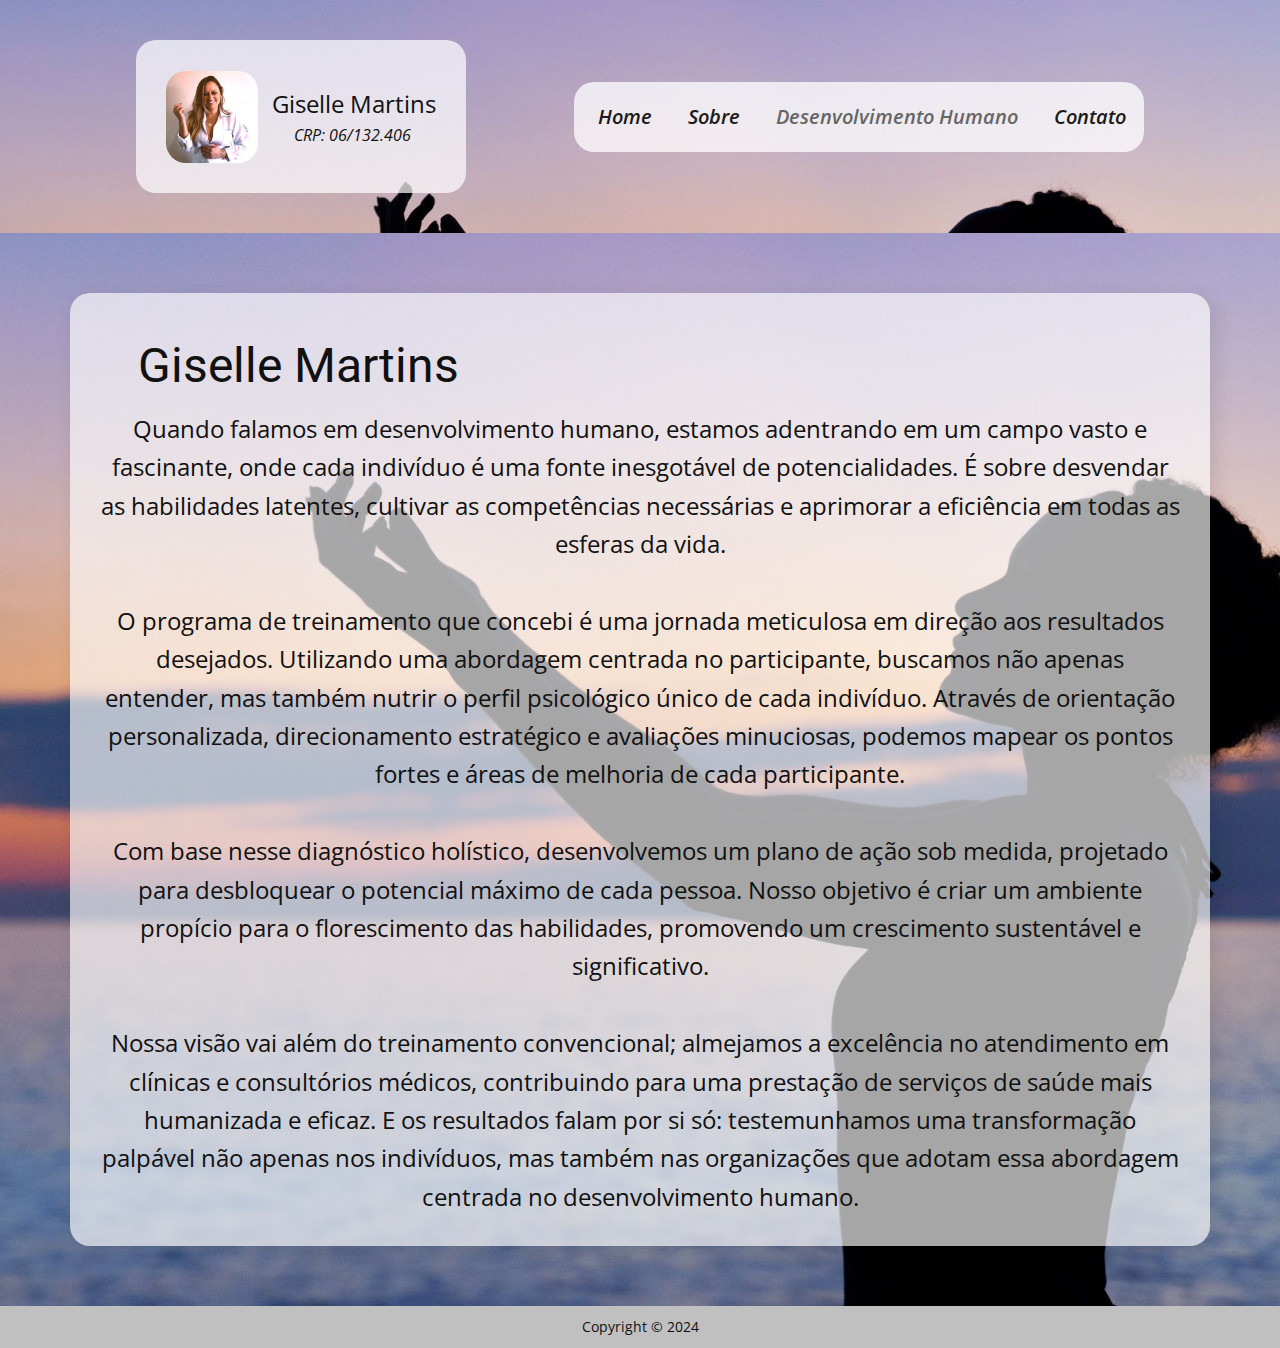
<file: Desenvolvimento-Humano.html>
<!DOCTYPE html>
<html style="font-size: 16px;" lang="pt"><head>
    <meta name="viewport" content="width=device-width, initial-scale=1.0">
    <meta charset="utf-8">
    <meta name="keywords" content="Giselle Martins​CRP: 06/132.406">
    <meta name="description" content="">
    <link rel="shortcut icon" href="images/gmpsi.png" type="image/png">
    <title>Desenvolvimento Humano</title>
    <link rel="stylesheet" href="page.css" media="screen">
<link rel="stylesheet" href="Desenvolvimento-Humano.css" media="screen">
    <script class="u-script" type="text/javascript" src="jquery.js" defer=""></script>
    <script class="u-script" type="text/javascript" src="page.js" defer=""></script>
    <link id="u-theme-google-font" rel="stylesheet" href="https://fonts.googleapis.com/css?family=Roboto:100,100i,300,300i,400,400i,500,500i,700,700i,900,900i|Open+Sans:300,300i,400,400i,500,500i,600,600i,700,700i,800,800i">
    <link id="u-page-google-font" rel="stylesheet" href="https://fonts.googleapis.com/css?family=Roboto+Slab:100,200,300,400,500,600,700,800,900">
    
    
    
    <script type="application/ld+json">{
		"@context": "http://schema.org",
		"@type": "Organization",
		"name": ""
}</script>
    <meta name="theme-color" content="#8aa6c1">
    <meta property="og:title" content="Desenvolvimento Humano">
    <meta property="og:type" content="website">
  <meta data-intl-tel-input-cdn-path="intlTelInput/"></head>
  <body data-path-to-root="./" data-include-products="false" class="u-body u-xl-mode" data-lang="pt"><header class="u-clearfix u-header u-image u-sticky u-sticky-6236 u-header" id="sec-ce63" data-animation-name="" data-animation-duration="0" data-animation-delay="0" data-animation-direction="" data-image-width="6000" data-image-height="4000"><div class="u-clearfix u-sheet u-valign-middle-xs u-sheet-1">
        <div class="u-container-style u-group u-opacity u-opacity-70 u-radius u-shape-round u-white u-group-1">
          <div class="u-container-layout u-container-layout-1">
            <img class="u-image u-image-round u-preserve-proportions u-radius u-image-1" src="images/icone.jpg" alt="" data-image-width="635" data-image-height="635">
            <p class="u-text u-text-default u-text-1">Giselle Martins </p>
            <p class="u-text u-text-default u-text-2">CRP: 06/132.406</p>
          </div>
        </div>
        <div class="u-container-style u-group u-opacity u-opacity-75 u-radius u-shape-round u-white u-group-2">
          <div class="u-container-layout u-container-layout-2">
            <nav class="u-align-left u-menu u-menu-one-level u-menu-1" data-responsive-from="XS" data-submenu-level="with-reload">
              <div class="menu-collapse" style="font-size: 1.25rem; letter-spacing: 0px; font-weight: 600; font-style: italic;">
                <a class="u-button-style u-custom-active-border-color u-custom-active-color u-custom-border u-custom-border-color u-custom-borders u-custom-color u-custom-effect-duration u-custom-hover-border-color u-custom-hover-color u-custom-left-right-menu-spacing u-custom-padding-bottom u-custom-text-active-color u-custom-text-color u-custom-text-decoration u-custom-text-hover-color u-custom-text-shadow u-custom-top-bottom-menu-spacing u-file-icon u-nav-link u-file-icon-1" href="#">
                  <img src="images/barra-de-menu.png" alt="">
                </a>
              </div>
              <div class="u-custom-menu u-nav-container">
                <ul class="u-nav u-spacing-20 u-unstyled u-nav-1"><li class="u-nav-item"><a class="u-button-style u-nav-link u-text-active-grey-60 u-text-grey-90 u-text-hover-grey-70" href="Página-Inicial.html" style="padding: 10px 8px;">Home</a>
</li><li class="u-nav-item"><a class="u-button-style u-nav-link u-text-active-grey-60 u-text-grey-90 u-text-hover-grey-70" href="Sobre.html" style="padding: 10px 8px;">Sobre</a>
</li><li class="u-nav-item"><a class="u-button-style u-nav-link u-text-active-grey-60 u-text-grey-90 u-text-hover-grey-70" href="Desenvolvimento-Humano.html" style="padding: 10px 8px;">Desenvolvimento Humano</a>
</li><li class="u-nav-item"><a class="u-button-style u-nav-link u-text-active-grey-60 u-text-grey-90 u-text-hover-grey-70" href="Contato.html" style="padding: 10px 2px 10px 8px;">Contato</a>
</li></ul>
              </div>
              <div class="u-custom-menu u-nav-container-collapse">
                <div class="u-align-center u-container-style u-grey-30 u-inner-container-layout u-opacity u-opacity-40 u-sidenav">
                  <div class="u-inner-container-layout u-sidenav-overflow">
                    <div class="u-menu-close"></div>
                    <ul style="border-radius: 20px;" class="u-align-center u-custom-color-1 u-custom-font u-font-roboto-slab u-nav u-popupmenu-items u-spacing-30 u-text-active-grey-80 u-text-body-alt-color u-unstyled u-nav-2"><li class="u-nav-item"><a class="u-button-style u-nav-link" href="Página-Inicial.html" style="padding-top: 8px; padding-bottom: 8px;">Home</a>
</li><li class="u-nav-item"><a class="u-button-style u-nav-link" href="Sobre.html" style="padding-top: 8px; padding-bottom: 8px;">Sobre</a>
</li><li class="u-nav-item"><a class="u-button-style u-nav-link" href="Desenvolvimento-Humano.html" style="padding-top: 8px; padding-bottom: 8px;">Desenvolvimento Humano</a>
</li><li class="u-nav-item"><a class="u-button-style u-nav-link" href="Contato.html" style="padding-top: 8px; padding-bottom: 8px;">Contato</a>
</li></ul>
                  </div>
                </div>
                <div class="u-menu-overlay u-opacity u-opacity-20 u-white"></div>
              </div>
            </nav>
          </div>
        </div>
      </div></header>
    <section class="skrollable u-align-center u-clearfix u-image u-section-1" id="sec-56ee" data-image-width="6000" data-image-height="4000">
      <div class="u-clearfix u-sheet u-valign-middle-lg u-valign-middle-md u-valign-middle-sm u-valign-middle-xl u-sheet-1">
        <div class="u-expanded-width u-layout-grid u-list u-list-1">
          <div class="u-repeater u-repeater-1">
            <div class="u-align-center u-container-style u-custom-item u-list-item u-opacity u-opacity-65 u-radius u-repeater-item u-shape-round u-video-cover u-white u-list-item-1">
              <div class="u-container-layout u-similar-container u-container-layout-1">
                <h1 class="u-align-center-md u-align-center-sm u-align-center-xs u-text u-text-1"> Giselle Martins</h1>
                <p class="u-custom-item u-text u-text-2"> Quando falamos em desenvolvimento humano, estamos adentrando em um campo vasto e fascinante, onde cada indivíduo é uma fonte inesgotável de potencialidades. É sobre desvendar as habilidades latentes, cultivar as competências necessárias e aprimorar a eficiência em todas as esferas da vida.<br>
                  <br>O programa de treinamento que concebi é uma jornada meticulosa em direção aos resultados desejados. Utilizando uma abordagem centrada no participante, buscamos não apenas entender, mas também nutrir o perfil psicológico único de cada indivíduo. Através de orientação personalizada, direcionamento estratégico e avaliações minuciosas, podemos mapear os pontos fortes e áreas de melhoria de cada participante.<br>
                  <br>Com base nesse diagnóstico holístico, desenvolvemos um plano de ação sob medida, projetado para desbloquear o potencial máximo de cada pessoa. Nosso objetivo é criar um ambiente propício para o florescimento das habilidades, promovendo um crescimento sustentável e significativo.<br>
                  <br>Nossa visão vai além do treinamento convencional; almejamos a excelência no atendimento em clínicas e consultórios médicos, contribuindo para uma prestação de serviços de saúde mais humanizada e eficaz. E os resultados falam por si só: testemunhamos uma transformação palpável não apenas nos indivíduos, mas também nas organizações que adotam essa abordagem centrada no desenvolvimento humano.
                </p>
              </div>
            </div>
          </div>
        </div>
      </div>
    </section>
    
    
    
    <footer class="u-align-center u-clearfix u-footer u-grey-25 u-footer" id="sec-ee34"><div class="u-clearfix u-sheet u-sheet-1">
        <p class="u-small-text u-text u-text-variant u-text-1"> Copyright © 2024</p>
      </div></footer>

  
</body></html>
</file>
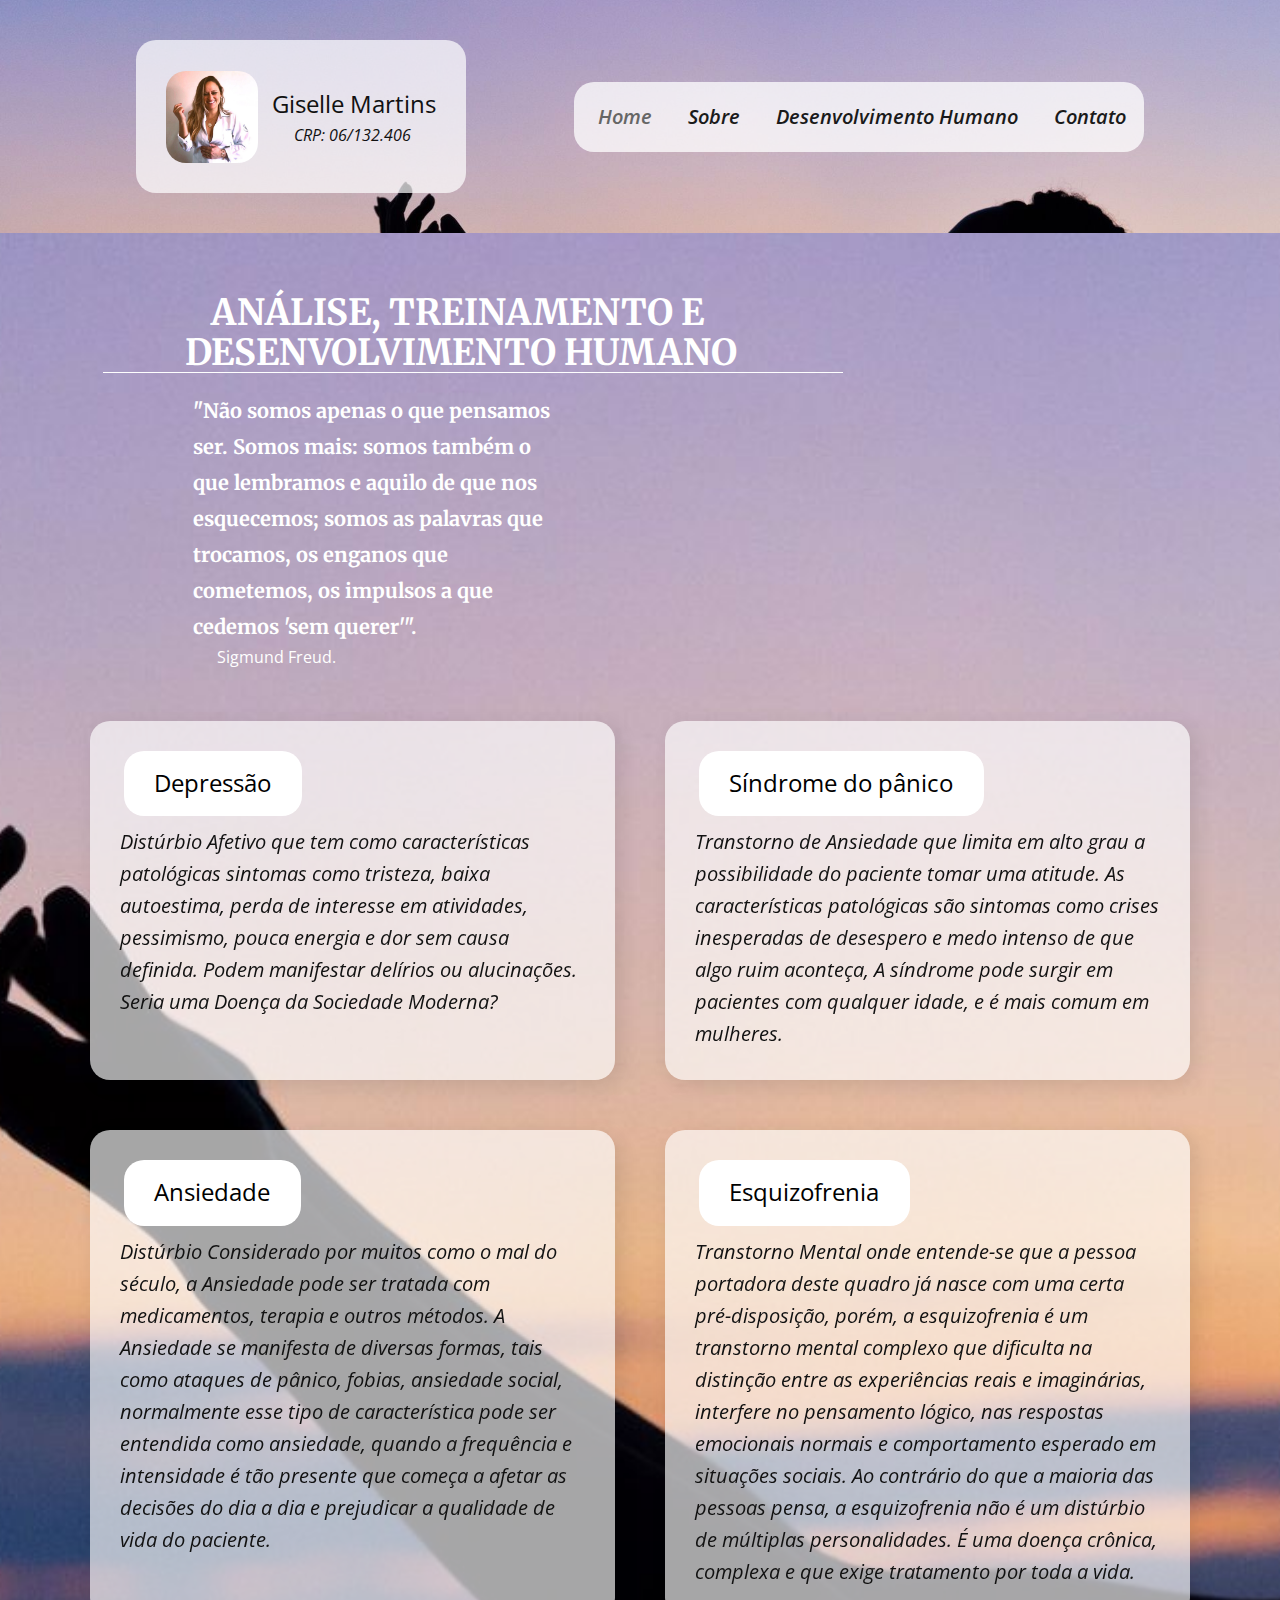
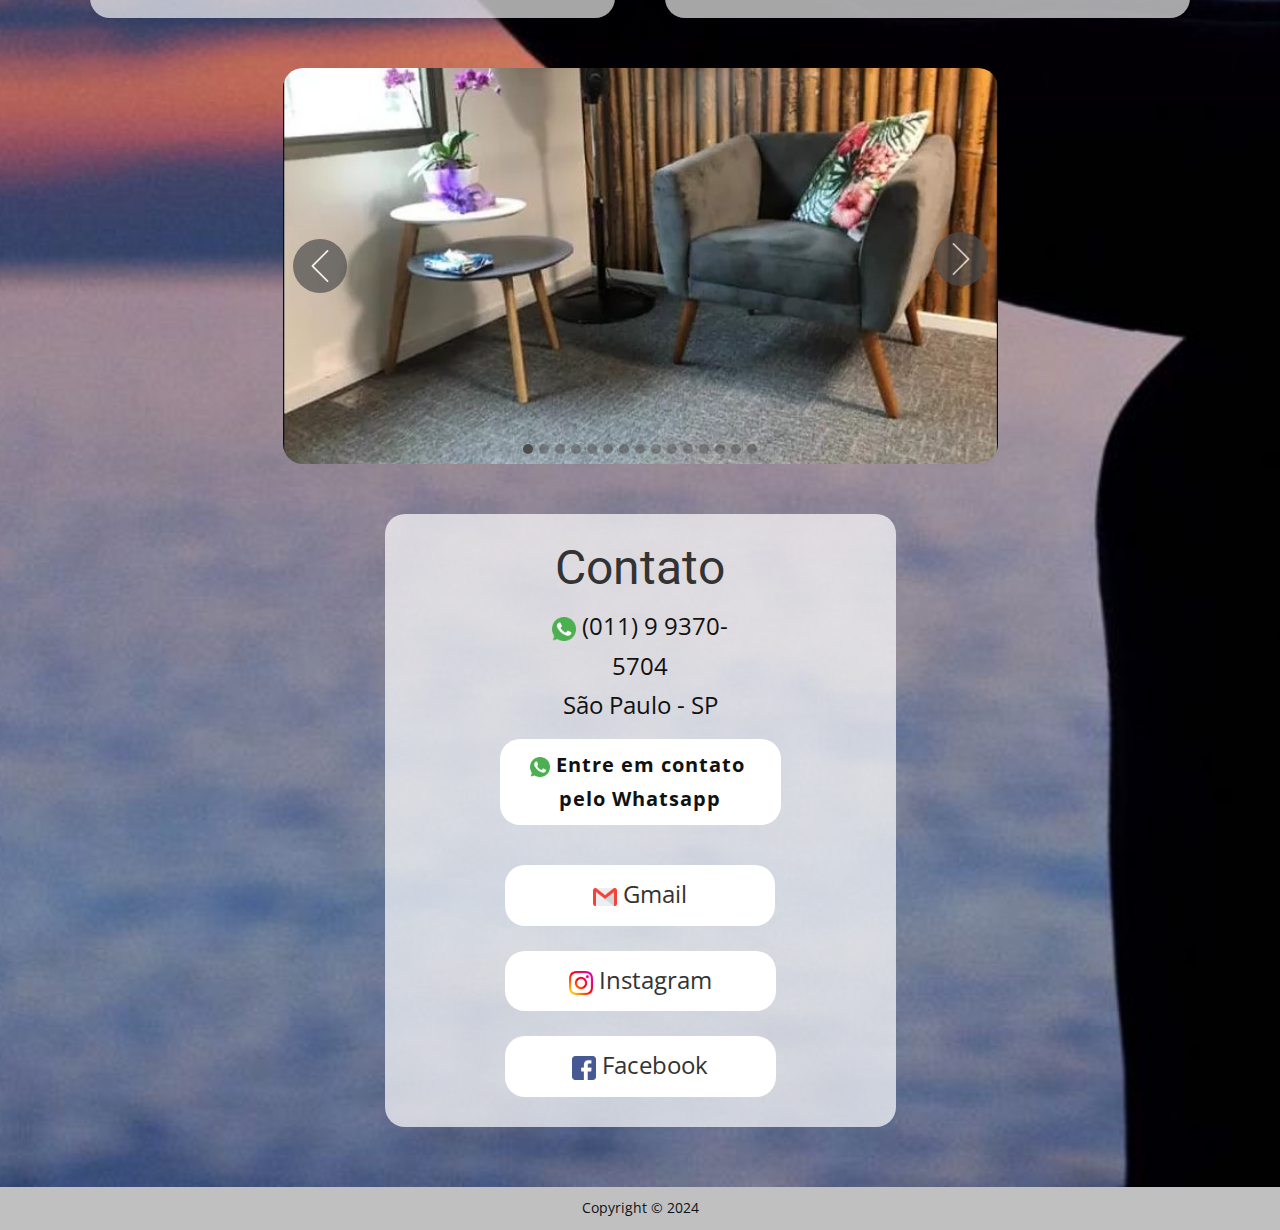
<file: Página-Inicial.html>
<!DOCTYPE html>
<html style="font-size: 16px;" lang="pt"><head>
    <meta name="viewport" content="width=device-width, initial-scale=1.0">
    <meta charset="utf-8">
    <meta name="keywords" content="Real Estate, agency, What Is a Real Estate Agent?, How to Search for a Home, We design People Inspired Experiences that create positive change in people&amp;apos;s lives., ​Home for sale">
    <meta name="description" content="">
    <link rel="shortcut icon" href="images/gmpsi.png" type="image/png">
    <title>Home</title>
    <link rel="stylesheet" href="page.css" media="screen">
<link rel="stylesheet" href="Página-Inicial.css" media="screen">
    <script class="u-script" type="text/javascript" src="jquery.js" defer=""></script>
    <script class="u-script" type="text/javascript" src="page.js" defer=""></script>
    <link id="u-theme-google-font" rel="stylesheet" href="https://fonts.googleapis.com/css?family=Roboto:100,100i,300,300i,400,400i,500,500i,700,700i,900,900i|Open+Sans:300,300i,400,400i,500,500i,600,600i,700,700i,800,800i">
    <link id="u-page-google-font" rel="stylesheet" href="https://fonts.googleapis.com/css?family=Merriweather:300,300i,400,400i,700,700i,900,900i|Open+Sans:300,300i,400,400i,500,500i,600,600i,700,700i,800,800i|Roboto+Slab:100,200,300,400,500,600,700,800,900">
    
    
    
    <script type="application/ld+json">{
		"@context": "http://schema.org",
		"@type": "Organization",
		"name": ""
}</script>
    <meta name="theme-color" content="#8aa6c1">
    <meta property="og:title" content="Página Inicial">
    <meta property="og:type" content="website">
  <meta data-intl-tel-input-cdn-path="intlTelInput/"></head>
  <body data-path-to-root="./" data-include-products="false" class="u-body u-xl-mode" data-lang="pt"><header class="u-clearfix u-header u-image u-sticky u-sticky-6236 u-header" id="sec-ce63" data-animation-name="" data-animation-duration="0" data-animation-delay="0" data-animation-direction="" data-image-width="6000" data-image-height="4000"><div class="u-clearfix u-sheet u-valign-middle-xs u-sheet-1">
        <div class="u-container-style u-group u-opacity u-opacity-70 u-radius u-shape-round u-white u-group-1">
          <div class="u-container-layout u-container-layout-1">
            <img class="u-image u-image-round u-preserve-proportions u-radius u-image-1" src="images/icone.jpg" alt="" data-image-width="635" data-image-height="635">
            <p class="u-text u-text-default u-text-1">Giselle Martins </p>
            <p class="u-text u-text-default u-text-2">CRP: 06/132.406</p>
          </div>
        </div>
        <div class="u-container-style u-group u-opacity u-opacity-75 u-radius u-shape-round u-white u-group-2">
          <div class="u-container-layout u-container-layout-2">
            <nav class="u-align-left u-menu u-menu-one-level u-menu-1" data-responsive-from="XS" data-submenu-level="with-reload">
              <div class="menu-collapse" style="font-size: 1.25rem; letter-spacing: 0px; font-weight: 600; font-style: italic;">
                <a class="u-button-style u-custom-active-border-color u-custom-active-color u-custom-border u-custom-border-color u-custom-borders u-custom-color u-custom-effect-duration u-custom-hover-border-color u-custom-hover-color u-custom-left-right-menu-spacing u-custom-padding-bottom u-custom-text-active-color u-custom-text-color u-custom-text-decoration u-custom-text-hover-color u-custom-text-shadow u-custom-top-bottom-menu-spacing u-file-icon u-nav-link u-file-icon-1" href="#">
                  <img src="images/barra-de-menu.png" alt="">
                </a>
              </div>
              <div class="u-custom-menu u-nav-container">
                <ul class="u-nav u-spacing-20 u-unstyled u-nav-1"><li class="u-nav-item"><a class="u-button-style u-nav-link u-text-active-grey-60 u-text-grey-90 u-text-hover-grey-70" href="Página-Inicial.html" style="padding: 10px 8px;">Home</a>
</li><li class="u-nav-item"><a class="u-button-style u-nav-link u-text-active-grey-60 u-text-grey-90 u-text-hover-grey-70" href="Sobre.html" style="padding: 10px 8px;">Sobre</a>
</li><li class="u-nav-item"><a class="u-button-style u-nav-link u-text-active-grey-60 u-text-grey-90 u-text-hover-grey-70" href="Desenvolvimento-Humano.html" style="padding: 10px 8px;">Desenvolvimento Humano</a>
</li><li class="u-nav-item"><a class="u-button-style u-nav-link u-text-active-grey-60 u-text-grey-90 u-text-hover-grey-70" href="Contato.html" style="padding: 10px 2px 10px 8px;">Contato</a>
</li></ul>
              </div>
              <div class="u-custom-menu u-nav-container-collapse">
                <div class="u-align-center u-container-style u-grey-30 u-inner-container-layout u-opacity u-opacity-40 u-sidenav">
                  <div class="u-inner-container-layout u-sidenav-overflow">
                    <div class="u-menu-close"></div>
                    <ul style="border-radius: 20px;" class="u-align-center u-custom-color-1 u-custom-font u-font-roboto-slab u-nav u-popupmenu-items u-spacing-30 u-text-active-grey-80 u-text-body-alt-color u-unstyled u-nav-2"><li class="u-nav-item"><a class="u-button-style u-nav-link" href="Página-Inicial.html" style="padding-top: 8px; padding-bottom: 8px;">Home</a>
</li><li class="u-nav-item"><a class="u-button-style u-nav-link" href="Sobre.html" style="padding-top: 8px; padding-bottom: 8px;">Sobre</a>
</li><li class="u-nav-item"><a class="u-button-style u-nav-link" href="Desenvolvimento-Humano.html" style="padding-top: 8px; padding-bottom: 8px;">Desenvolvimento Humano</a>
</li><li class="u-nav-item"><a class="u-button-style u-nav-link" href="Contato.html" style="padding-top: 8px; padding-bottom: 8px;">Contato</a>
</li></ul>
                  </div>
                </div>
                <div class="u-menu-overlay u-opacity u-opacity-20 u-white"></div>
              </div>
            </nav>
          </div>
        </div>
      </div></header>
    <section class="skrollable u-align-center u-clearfix u-image u-section-1" id="carousel_5de9" data-image-width="6000" data-image-height="4000">
      <div class="u-clearfix u-sheet u-valign-middle-lg u-valign-middle-md u-valign-middle-sm u-valign-middle-xl u-sheet-1">
        <h2 class="u-align-center u-custom-font u-font-merriweather u-text u-text-body-alt-color u-text-1"> ANÁLISE, TREINAMENTO E&nbsp;<br>DESENVOLVIM​​ENTO HUMANO
        </h2>
        <div class="custom-expanded u-align-left u-border-1 u-border-white u-line u-line-horizontal u-line-1"></div>
        <h5 class="u-align-left u-custom-font u-font-merriweather u-text u-text-body-alt-color u-text-2"> "Não somos apenas o que pensamos ser. Somos mais: somos também o que lembramos e aquilo de que nos esquecemos; somos as palavras que trocamos, os enganos que cometemos, os impulsos a que cedemos 'sem querer'".</h5>
        <p class="u-text u-text-white u-text-3"> Sigmund Freud.</p>
        <div class="u-layout-grid u-list u-list-1">
          <div class="u-repeater u-repeater-1">
            <div class="u-align-center u-container-style u-custom-item u-list-item u-opacity u-opacity-65 u-radius u-repeater-item u-shape-round u-video-cover u-white u-list-item-1">
              <div class="u-container-layout u-similar-container u-container-layout-1">
                <a href="Content/Depressão.html" class="u-border-none u-btn u-btn-round u-button-style u-custom-item u-hover-grey-10 u-radius u-text-black u-white u-btn-1">Depressão </a>
                <p class="u-align-left u-text u-text-4" data-animation-name="fadeIn" data-animation-duration="1000" data-animation-delay="0"> Distúrbio Afetivo que tem como características patológicas sintomas como tristeza, baixa autoestima, perda de interesse em atividades, pessimismo, pouca energia e dor sem causa definida. Podem manifestar delírios ou alucinações. Seria uma Doença da Sociedade Moderna?</p>
              </div>
            </div>
            <div class="u-align-center u-container-style u-custom-item u-list-item u-opacity u-opacity-65 u-radius u-repeater-item u-shape-round u-video-cover u-white u-list-item-2">
              <div class="u-container-layout u-similar-container u-container-layout-2">
                <a href="Content/Síndrome-do-Pânico.html" class="u-border-none u-btn u-btn-round u-button-style u-custom-item u-hover-grey-10 u-radius u-text-black u-white u-btn-2">Síndrome do pânico </a>
                <p class="u-align-left u-text u-text-5" data-animation-name="fadeIn" data-animation-duration="1000" data-animation-delay="0"> Transtorno de Ansiedade que limita em alto grau a possibilidade do paciente tomar uma atitude. As características patológicas são sintomas como crises inesperadas de desespero e medo intenso de que algo ruim aconteça, A síndrome pode surgir em pacientes com qualquer idade, e é mais comum em mulheres.</p>
              </div>
            </div>
            <div class="u-align-center u-container-style u-custom-item u-list-item u-opacity u-opacity-65 u-radius u-repeater-item u-shape-round u-video-cover u-white u-list-item-3">
              <div class="u-container-layout u-similar-container u-container-layout-3">
                <a href="Content/Ansiedade.html" class="u-border-none u-btn u-btn-round u-button-style u-custom-item u-hover-grey-10 u-radius u-text-black u-white u-btn-3">Ansiedade</a>
                <p class="u-align-left u-text u-text-6" data-animation-name="fadeIn" data-animation-duration="1000" data-animation-delay="0"> Distúrbio Considerado por muitos como o mal do século, a Ansiedade pode ser tratada com medicamentos, terapia e outros métodos. A Ansiedade se manifesta de diversas formas, tais como ataques de pânico, fobias, ansiedade social, normalmente esse tipo de característica pode ser entendida como ansiedade, quando a frequência e intensidade é tão presente que começa a afetar as decisões do dia a dia e prejudicar a qualidade de vida do paciente.</p>
              </div>
            </div>
            <div class="u-align-center u-container-style u-custom-item u-list-item u-opacity u-opacity-65 u-radius u-repeater-item u-shape-round u-video-cover u-white u-list-item-4">
              <div class="u-container-layout u-similar-container u-container-layout-4">
                <a href="Content/Esquizofrenia.html" class="u-border-none u-btn u-btn-round u-button-style u-custom-item u-hover-grey-10 u-radius u-text-black u-white u-btn-4">Esquizofrenia<br>
                </a>
                <p class="u-align-left u-text u-text-7" data-animation-name="fadeIn" data-animation-duration="1000" data-animation-delay="0"> Transtorno Mental onde entende-se que a pessoa portadora deste quadro já nasce com uma certa pré-disposição, porém, a esquizofrenia é um transtorno mental complexo que dificulta na distinção entre as experiências reais e imaginárias, interfere no pensamento lógico, nas respostas emocionais normais e comportamento esperado em situações sociais. Ao contrário do que a maioria das pessoas pensa, a esquizofrenia não é um distúrbio de múltiplas personalidades. É uma doença crônica, complexa e que exige tratamento por toda a vida.</p>
              </div>
            </div>
          </div>
        </div>
        <div class="custom-expanded u-carousel u-gallery u-gallery-slider u-layout-carousel u-lightbox u-no-transition u-show-text-none u-gallery-1" id="carousel-6c44" data-interval="5000" data-u-ride="carousel">
          <ol class="u-absolute-hcenter u-carousel-indicators u-carousel-indicators-1">
            <li data-u-target="#carousel-6c44" data-u-slide-to="0" class="u-active u-grey-70 u-shape-circle" style="width: 10px; height: 10px;"></li>
            <li data-u-target="#carousel-6c44" data-u-slide-to="1" class="u-grey-70 u-shape-circle" style="width: 10px; height: 10px;"></li>
            <li data-u-target="#carousel-6c44" data-u-slide-to="2" class="u-grey-70 u-shape-circle" style="width: 10px; height: 10px;"></li>
            <li data-u-target="#carousel-6c44" data-u-slide-to="3" class="u-grey-70 u-shape-circle" style="width: 10px; height: 10px;"></li>
            <li data-u-target="#carousel-6c44" data-u-slide-to="4" class="u-grey-70 u-shape-circle" style="width: 10px; height: 10px;"></li>
            <li data-u-target="#carousel-6c44" data-u-slide-to="5" class="u-grey-70 u-shape-circle" style="width: 10px; height: 10px;"></li>
            <li data-u-target="#carousel-6c44" data-u-slide-to="6" class="u-grey-70 u-shape-circle" style="width: 10px; height: 10px;"></li>
            <li data-u-target="#carousel-6c44" data-u-slide-to="7" class="u-grey-70 u-shape-circle" style="width: 10px; height: 10px;"></li>
            <li data-u-target="#carousel-6c44" data-u-slide-to="8" class="u-grey-70 u-shape-circle" style="width: 10px; height: 10px;"></li>
            <li data-u-target="#carousel-6c44" data-u-slide-to="9" class="u-grey-70 u-shape-circle" style="width: 10px; height: 10px;"></li>
            <li data-u-target="#carousel-6c44" data-u-slide-to="10" class="u-grey-70 u-shape-circle" style="width: 10px; height: 10px;"></li>
            <li data-u-target="#carousel-6c44" data-u-slide-to="11" class="u-grey-70 u-shape-circle" style="width: 10px; height: 10px;"></li>
            <li data-u-target="#carousel-6c44" data-u-slide-to="12" class="u-grey-70 u-shape-circle" style="width: 10px; height: 10px;"></li>
            <li data-u-target="#carousel-6c44" data-u-slide-to="13" class="u-grey-70 u-shape-circle" style="width: 10px; height: 10px;"></li>
            <li data-u-target="#carousel-6c44" data-u-slide-to="14" class="u-grey-70 u-shape-circle" style="width: 10px; height: 10px;"></li>
          </ol>
          <div class="u-carousel-inner u-gallery-inner" style="border-radius: 20px;" role="listbox">
            <div class="u-active u-carousel-item u-gallery-item u-carousel-item-1">
              <div class="u-back-slide" data-image-width="625" data-image-height="406">
                <img class="u-back-image u-expanded" src="images/call-to-action.jpg">
              </div>
              <div class="u-align-center u-over-slide u-shading u-valign-bottom u-over-slide-1"></div>
            </div>
            <div class="u-carousel-item u-gallery-item u-carousel-item-2">
              <div class="u-back-slide" data-image-width="625" data-image-height="406">
                <img class="u-back-image u-expanded" src="images/call-to-action.jpg">
              </div>
              <div class="u-align-center u-over-slide u-shading u-valign-bottom u-over-slide-2"></div>
            </div>
            <div class="u-carousel-item u-gallery-item u-carousel-item-3" data-image-width="625" data-image-height="406">
              <div class="u-back-slide">
                <img class="u-back-image u-expanded" src="images/call-to-action.jpg">
              </div>
              <div class="u-align-center u-over-slide u-shading u-valign-bottom u-over-slide-3"></div>
              <style data-mode="XL" data-visited="true"></style>
              <style data-mode="LG"></style>
              <style data-mode="MD"></style>
              <style data-mode="SM"></style>
              <style data-mode="XS" data-visited="true"></style>
            </div>
            <div class="u-carousel-item u-gallery-item u-carousel-item-4" data-image-width="625" data-image-height="406">
              <div class="u-back-slide">
                <img class="u-back-image u-expanded" src="images/call-to-action.jpg">
              </div>
              <div class="u-align-center u-over-slide u-shading u-valign-bottom u-over-slide-4"></div>
              <style data-mode="XL"></style>
              <style data-mode="LG"></style>
              <style data-mode="MD"></style>
              <style data-mode="SM"></style>
              <style data-mode="XS" data-visited="true"></style>
            </div>
            <div class="u-carousel-item u-gallery-item u-carousel-item-5" data-image-width="625" data-image-height="406">
              <div class="u-back-slide">
                <img class="u-back-image u-expanded" src="images/call-to-action.jpg">
              </div>
              <div class="u-align-center u-over-slide u-shading u-valign-bottom u-over-slide-5"></div>
              <style data-mode="XL"></style>
              <style data-mode="LG"></style>
              <style data-mode="MD"></style>
              <style data-mode="SM"></style>
              <style data-mode="XS" data-visited="true"></style>
            </div>
            <div class="u-carousel-item u-gallery-item u-carousel-item-6" data-image-width="625" data-image-height="406">
              <div class="u-back-slide">
                <img class="u-back-image u-expanded" src="images/call-to-action.jpg">
              </div>
              <div class="u-align-center u-over-slide u-shading u-valign-bottom u-over-slide-6"></div>
              <style data-mode="XL"></style>
              <style data-mode="LG"></style>
              <style data-mode="MD"></style>
              <style data-mode="SM"></style>
              <style data-mode="XS" data-visited="true"></style>
            </div>
            <div class="u-carousel-item u-gallery-item u-carousel-item-7" data-image-width="625" data-image-height="406">
              <div class="u-back-slide">
                <img class="u-back-image u-expanded" src="images/call-to-action.jpg">
              </div>
              <div class="u-align-center u-over-slide u-shading u-valign-bottom u-over-slide-7"></div>
              <style data-mode="XL"></style>
              <style data-mode="LG"></style>
              <style data-mode="MD"></style>
              <style data-mode="SM"></style>
              <style data-mode="XS" data-visited="true"></style>
            </div>
            <div class="u-carousel-item u-gallery-item u-carousel-item-8" data-image-width="625" data-image-height="406">
              <div class="u-back-slide">
                <img class="u-back-image u-expanded" src="images/call-to-action.jpg">
              </div>
              <div class="u-align-center u-over-slide u-shading u-valign-bottom u-over-slide-8"></div>
              <style data-mode="XL"></style>
              <style data-mode="LG"></style>
              <style data-mode="MD"></style>
              <style data-mode="SM"></style>
              <style data-mode="XS" data-visited="true"></style>
            </div>
            <div class="u-carousel-item u-gallery-item u-carousel-item-9" data-image-width="625" data-image-height="406">
              <div class="u-back-slide">
                <img class="u-back-image u-expanded" src="images/call-to-action.jpg">
              </div>
              <div class="u-align-center u-over-slide u-shading u-valign-bottom u-over-slide-9"></div>
              <style data-mode="XL"></style>
              <style data-mode="LG"></style>
              <style data-mode="MD"></style>
              <style data-mode="SM"></style>
              <style data-mode="XS" data-visited="true"></style>
            </div>
            <div class="u-carousel-item u-gallery-item u-carousel-item-10" data-image-width="625" data-image-height="406">
              <div class="u-back-slide">
                <img class="u-back-image u-expanded" src="images/call-to-action.jpg">
              </div>
              <div class="u-align-center u-over-slide u-shading u-valign-bottom u-over-slide-10"></div>
              <style data-mode="XL"></style>
              <style data-mode="LG"></style>
              <style data-mode="MD"></style>
              <style data-mode="SM"></style>
              <style data-mode="XS" data-visited="true"></style>
            </div>
            <div class="u-carousel-item u-gallery-item u-carousel-item-11" data-image-width="625" data-image-height="406">
              <div class="u-back-slide">
                <img class="u-back-image u-expanded" src="images/call-to-action.jpg">
              </div>
              <div class="u-align-center u-over-slide u-shading u-valign-bottom u-over-slide-11"></div>
              <style data-mode="XL"></style>
              <style data-mode="LG"></style>
              <style data-mode="MD"></style>
              <style data-mode="SM"></style>
              <style data-mode="XS" data-visited="true"></style>
            </div>
            <div class="u-carousel-item u-gallery-item u-carousel-item-12" data-image-width="625" data-image-height="406">
              <div class="u-back-slide">
                <img class="u-back-image u-expanded" src="images/call-to-action.jpg">
              </div>
              <div class="u-align-center u-over-slide u-shading u-valign-bottom u-over-slide-12"></div>
              <style data-mode="XL"></style>
              <style data-mode="LG"></style>
              <style data-mode="MD"></style>
              <style data-mode="SM"></style>
              <style data-mode="XS" data-visited="true"></style>
            </div>
            <div class="u-carousel-item u-gallery-item u-carousel-item-13" data-image-width="625" data-image-height="406">
              <div class="u-back-slide">
                <img class="u-back-image u-expanded" src="images/call-to-action.jpg">
              </div>
              <div class="u-align-center u-over-slide u-shading u-valign-bottom u-over-slide-13"></div>
              <style data-mode="XL"></style>
              <style data-mode="LG"></style>
              <style data-mode="MD"></style>
              <style data-mode="SM"></style>
              <style data-mode="XS" data-visited="true"></style>
            </div>
            <div class="u-carousel-item u-gallery-item u-carousel-item-14" data-image-width="625" data-image-height="406">
              <div class="u-back-slide">
                <img class="u-back-image u-expanded" src="images/call-to-action.jpg">
              </div>
              <div class="u-align-center u-over-slide u-shading u-valign-bottom u-over-slide-14"></div>
              <style data-mode="XL"></style>
              <style data-mode="LG"></style>
              <style data-mode="MD"></style>
              <style data-mode="SM"></style>
              <style data-mode="XS" data-visited="true"></style>
            </div>
            <div class="u-carousel-item u-gallery-item u-carousel-item-15" data-image-width="625" data-image-height="406">
              <div class="u-back-slide">
                <img class="u-back-image u-expanded" src="images/call-to-action.jpg">
              </div>
              <div class="u-align-center u-over-slide u-shading u-valign-bottom u-over-slide-15"></div>
              <style data-mode="XL"></style>
              <style data-mode="LG"></style>
              <style data-mode="MD"></style>
              <style data-mode="SM"></style>
              <style data-mode="XS" data-visited="true"></style>
            </div>
          </div>
          <a class="u-absolute-vcenter u-carousel-control u-carousel-control-prev u-grey-70 u-icon-circle u-opacity u-opacity-70 u-spacing-10 u-text-white u-carousel-control-1" href="#carousel-6c44" role="button" data-u-slide="prev">
            <span aria-hidden="true">
              <svg viewBox="0 0 477.175 477.175"><path d="M145.188,238.575l215.5-215.5c5.3-5.3,5.3-13.8,0-19.1s-13.8-5.3-19.1,0l-225.1,225.1c-5.3,5.3-5.3,13.8,0,19.1l225.1,225
		c2.6,2.6,6.1,4,9.5,4s6.9-1.3,9.5-4c5.3-5.3,5.3-13.8,0-19.1L145.188,238.575z"></path></svg>
            </span>
            <span class="sr-only">
              <svg viewBox="0 0 477.175 477.175"><path d="M145.188,238.575l215.5-215.5c5.3-5.3,5.3-13.8,0-19.1s-13.8-5.3-19.1,0l-225.1,225.1c-5.3,5.3-5.3,13.8,0,19.1l225.1,225
		c2.6,2.6,6.1,4,9.5,4s6.9-1.3,9.5-4c5.3-5.3,5.3-13.8,0-19.1L145.188,238.575z"></path></svg>
            </span>
          </a>
          <a class="u-absolute-vcenter-xs u-carousel-control u-carousel-control-next u-grey-70 u-icon-circle u-opacity u-opacity-70 u-spacing-10 u-text-white u-carousel-control-2" href="#carousel-6c44" role="button" data-u-slide="next">
            <span aria-hidden="true">
              <svg viewBox="0 0 477.175 477.175"><path d="M360.731,229.075l-225.1-225.1c-5.3-5.3-13.8-5.3-19.1,0s-5.3,13.8,0,19.1l215.5,215.5l-215.5,215.5
		c-5.3,5.3-5.3,13.8,0,19.1c2.6,2.6,6.1,4,9.5,4c3.4,0,6.9-1.3,9.5-4l225.1-225.1C365.931,242.875,365.931,234.275,360.731,229.075z"></path></svg>
            </span>
            <span class="sr-only">
              <svg viewBox="0 0 477.175 477.175"><path d="M360.731,229.075l-225.1-225.1c-5.3-5.3-13.8-5.3-19.1,0s-5.3,13.8,0,19.1l215.5,215.5l-215.5,215.5
		c-5.3,5.3-5.3,13.8,0,19.1c2.6,2.6,6.1,4,9.5,4c3.4,0,6.9-1.3,9.5-4l225.1-225.1C365.931,242.875,365.931,234.275,360.731,229.075z"></path></svg>
            </span>
          </a>
        </div>
        <div class="custom-expanded u-container-style u-group u-opacity u-opacity-70 u-radius u-shape-round u-white u-group-1">
          <div class="u-container-layout u-container-layout-5">
            <h1 class="u-align-center u-text u-text-grey-80 u-text-8"> Contat​o<br>
            </h1>
            <p class="u-align-center u-text u-text-9"><span class="u-file-icon u-icon"><img src="images/whatsapp.png" alt=""></span>&nbsp;​(011) 9 9370-5704<br>São Paulo - SP
            </p>
            <a href="https://wa.me//5511993705704?text=Olá, visitei seu site recentemente e," class="u-align-center u-border-none u-btn u-btn-round u-button-style u-hover-grey-25 u-radius u-white u-btn-5" target="_blank"><span class="u-file-icon u-icon u-icon-2"><img src="images/whatsapp.png" alt=""></span>&nbsp;Entre em contato&nbsp;<br>pelo Whatsapp<br>
            </a>
            <p class="u-align-center u-text u-text-black u-text-10">
              <a class="u-active-none u-border-none u-btn u-btn-round u-button-style u-hover-none u-radius u-text-grey-80 u-text-hover-black u-white u-btn-6" data-href="https://nicepage.com" href="mailto:psicologagisellemartins.crp@gmail.com?subject=Visita%20ao%20site"><span class="u-file-icon u-icon u-icon-3"><img src="images/gmail.png" alt=""></span>&nbsp;Gmail<br>
              </a>
            </p>
            <p class="u-align-center u-text u-text-11">
              <a class="u-active-none u-border-none u-btn u-btn-round u-button-style u-hover-none u-radius u-text-grey-80 u-text-hover-black u-white u-btn-7" data-href="https://www.instagram.com/psigisellemartins/" data-target="_blank" href="https://www.instagram.com/psigisellemartins/" target="_blank"><span class="u-file-icon u-icon u-icon-4"><img src="images/instagram.png" alt=""></span>&nbsp;Instagram<br>
              </a>
            </p>
            <p class="u-align-center u-text u-text-12">
              <a class="u-active-none u-border-none u-btn u-btn-round u-button-style u-hover-none u-radius u-text-grey-80 u-text-hover-black u-white u-btn-8" data-href="https://www.facebook.com/psicologagisellemartins.crp/" data-target="_blank" href="https://www.facebook.com/psicologagisellemartins.crp/" target="_blank"><span class="u-file-icon u-icon u-icon-5"><img src="images/facebook.png" alt=""></span>&nbsp;Facebook<br>
              </a>
            </p>
          </div>
        </div>
      </div>
    </section>
    <style class="u-overlap-style">.u-overlap:not(.u-sticky-scroll) .u-header {
background-color: #ffffff !important; transparency: 35 !important
}</style>
    

    
    <footer class="u-align-center u-clearfix u-footer u-grey-25 u-footer" id="sec-ee34"><div class="u-clearfix u-sheet u-sheet-1">
        <p class="u-small-text u-text u-text-variant u-text-1"> Copyright © 2024</p>
      </div></footer>
</body></html>
</file>
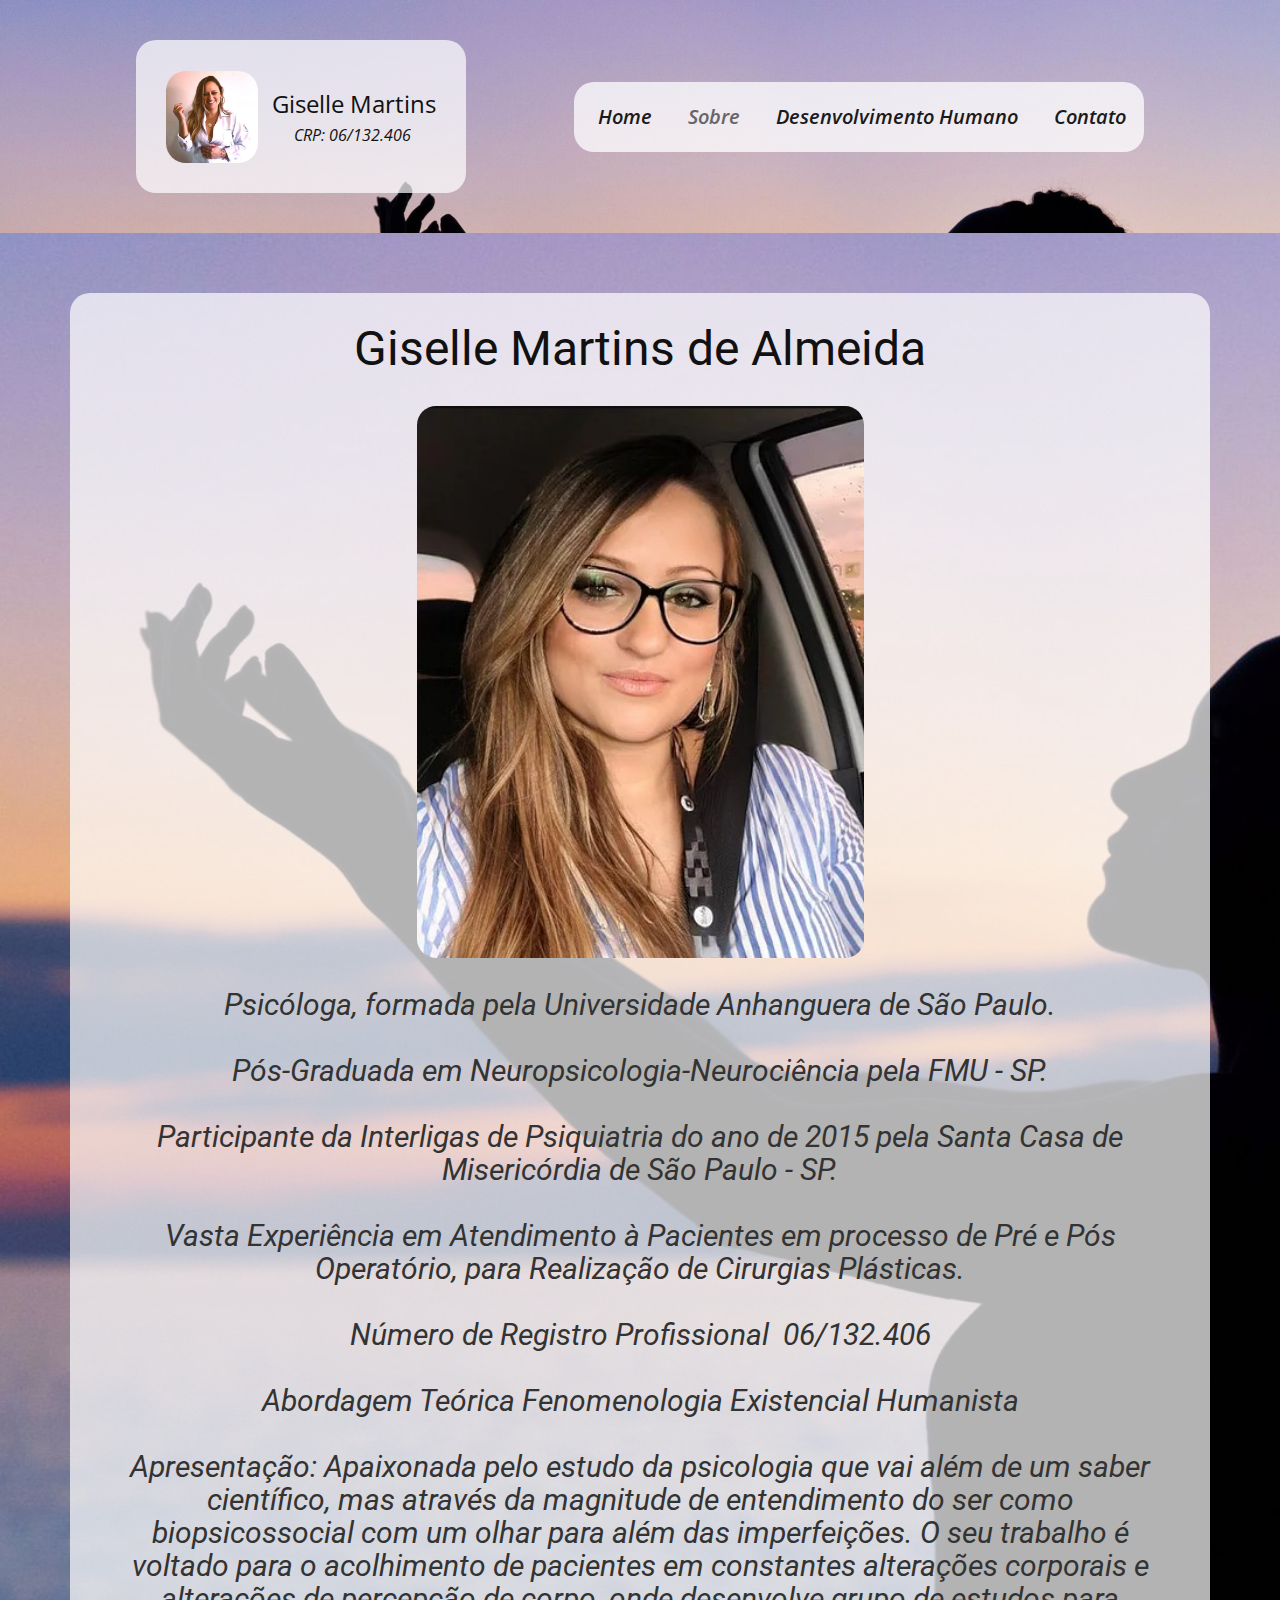
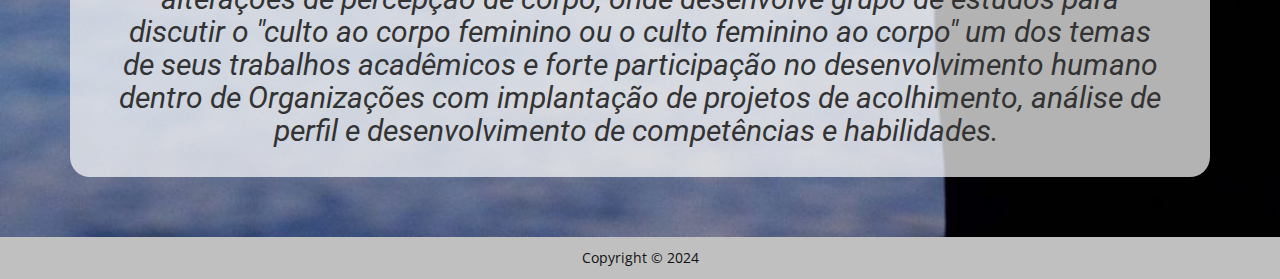
<file: Sobre.html>
<!DOCTYPE html>
<html style="font-size: 16px;" lang="pt"><head>
    <meta name="viewport" content="width=device-width, initial-scale=1.0">
    <meta charset="utf-8">
    <meta name="keywords" content="Giselle Martins​CRP: 06/132.406">
    <meta name="description" content="">
    <link rel="shortcut icon" href="images/gmpsi.png" type="image/png">
    <title>Sobre</title>
    <link rel="stylesheet" href="page.css" media="screen">
<link rel="stylesheet" href="Sobre.css" media="screen">
    <script class="u-script" type="text/javascript" src="jquery.js" defer=""></script>
    <script class="u-script" type="text/javascript" src="page.js" defer=""></script>
    <link id="u-theme-google-font" rel="stylesheet" href="https://fonts.googleapis.com/css?family=Roboto:100,100i,300,300i,400,400i,500,500i,700,700i,900,900i|Open+Sans:300,300i,400,400i,500,500i,600,600i,700,700i,800,800i">
    <link id="u-page-google-font" rel="stylesheet" href="https://fonts.googleapis.com/css?family=Roboto+Slab:100,200,300,400,500,600,700,800,900">
    
    
    
    <script type="application/ld+json">{
		"@context": "http://schema.org",
		"@type": "Organization",
		"name": ""
}</script>
    <meta name="theme-color" content="#8aa6c1">
    <meta property="og:title" content="Sobre">
    <meta property="og:type" content="website">
  <meta data-intl-tel-input-cdn-path="intlTelInput/"></head>
  <body data-path-to-root="./" data-include-products="false" class="u-body u-xl-mode" data-lang="pt"><header class="u-clearfix u-header u-image u-sticky u-sticky-6236 u-header" id="sec-ce63" data-animation-name="" data-animation-duration="0" data-animation-delay="0" data-animation-direction="" data-image-width="6000" data-image-height="4000"><div class="u-clearfix u-sheet u-valign-middle-xs u-sheet-1">
        <div class="u-container-style u-group u-opacity u-opacity-70 u-radius u-shape-round u-white u-group-1">
          <div class="u-container-layout u-container-layout-1">
            <img class="u-image u-image-round u-preserve-proportions u-radius u-image-1" src="images/icone.jpg" alt="" data-image-width="635" data-image-height="635">
            <p class="u-text u-text-default u-text-1">Giselle Martins </p>
            <p class="u-text u-text-default u-text-2">CRP: 06/132.406</p>
          </div>
        </div>
        <div class="u-container-style u-group u-opacity u-opacity-75 u-radius u-shape-round u-white u-group-2">
          <div class="u-container-layout u-container-layout-2">
            <nav class="u-align-left u-menu u-menu-one-level u-menu-1" data-responsive-from="XS" data-submenu-level="with-reload">
              <div class="menu-collapse" style="font-size: 1.25rem; letter-spacing: 0px; font-weight: 600; font-style: italic;">
                <a class="u-button-style u-custom-active-border-color u-custom-active-color u-custom-border u-custom-border-color u-custom-borders u-custom-color u-custom-effect-duration u-custom-hover-border-color u-custom-hover-color u-custom-left-right-menu-spacing u-custom-padding-bottom u-custom-text-active-color u-custom-text-color u-custom-text-decoration u-custom-text-hover-color u-custom-text-shadow u-custom-top-bottom-menu-spacing u-file-icon u-nav-link u-file-icon-1" href="#">
                  <img src="images/barra-de-menu.png" alt="">
                </a>
              </div>
              <div class="u-custom-menu u-nav-container">
                <ul class="u-nav u-spacing-20 u-unstyled u-nav-1"><li class="u-nav-item"><a class="u-button-style u-nav-link u-text-active-grey-60 u-text-grey-90 u-text-hover-grey-70" href="Página-Inicial.html" style="padding: 10px 8px;">Home</a>
</li><li class="u-nav-item"><a class="u-button-style u-nav-link u-text-active-grey-60 u-text-grey-90 u-text-hover-grey-70" href="Sobre.html" style="padding: 10px 8px;">Sobre</a>
</li><li class="u-nav-item"><a class="u-button-style u-nav-link u-text-active-grey-60 u-text-grey-90 u-text-hover-grey-70" href="Desenvolvimento-Humano.html" style="padding: 10px 8px;">Desenvolvimento Humano</a>
</li><li class="u-nav-item"><a class="u-button-style u-nav-link u-text-active-grey-60 u-text-grey-90 u-text-hover-grey-70" href="Contato.html" style="padding: 10px 2px 10px 8px;">Contato</a>
</li></ul>
              </div>
              <div class="u-custom-menu u-nav-container-collapse">
                <div class="u-align-center u-container-style u-grey-30 u-inner-container-layout u-opacity u-opacity-40 u-sidenav">
                  <div class="u-inner-container-layout u-sidenav-overflow">
                    <div class="u-menu-close"></div>
                    <ul style="border-radius: 20px;" class="u-align-center u-custom-color-1 u-custom-font u-font-roboto-slab u-nav u-popupmenu-items u-spacing-30 u-text-active-grey-80 u-text-body-alt-color u-unstyled u-nav-2"><li class="u-nav-item"><a class="u-button-style u-nav-link" href="Página-Inicial.html" style="padding-top: 8px; padding-bottom: 8px;">Home</a>
</li><li class="u-nav-item"><a class="u-button-style u-nav-link" href="Sobre.html" style="padding-top: 8px; padding-bottom: 8px;">Sobre</a>
</li><li class="u-nav-item"><a class="u-button-style u-nav-link" href="Desenvolvimento-Humano.html" style="padding-top: 8px; padding-bottom: 8px;">Desenvolvimento Humano</a>
</li><li class="u-nav-item"><a class="u-button-style u-nav-link" href="Contato.html" style="padding-top: 8px; padding-bottom: 8px;">Contato</a>
</li></ul>
                  </div>
                </div>
                <div class="u-menu-overlay u-opacity u-opacity-20 u-white"></div>
              </div>
            </nav>
          </div>
        </div>
      </div></header>
    <section class="skrollable u-clearfix u-image u-section-1" id="sec-5b40" data-image-width="6000" data-image-height="4000">
      <div class="u-clearfix u-sheet u-valign-middle u-sheet-1">
        <div class="u-container-style u-expanded-width-lg u-expanded-width-md u-expanded-width-xl u-group u-opacity u-opacity-70 u-radius u-shape-round u-white u-group-1">
          <div class="u-container-layout u-container-layout-1">
            <h1 class="u-align-center-sm u-align-center-xs u-text u-text-default-lg u-text-default-md u-text-default-sm u-text-default-xl u-title u-text-1">Giselle Martins​ de Almeida</h1>
            <img class="u-image u-image-round u-radius u-image-1" src="images/foto1.jpg" alt="" data-image-width="383" data-image-height="473">
            <h2 class="u-align-center u-subtitle u-text u-text-grey-80 u-text-2"> Psicóloga, formada pela Universidade Anhanguera de São Paulo.<br>
              <br>Pós-Graduada&nbsp;em Neuropsicologia-Neurociência pela FMU&nbsp;- SP.<br>
              <br>Participante&nbsp;da Interligas de Psiquiatria do ano de 2015 pela Santa&nbsp;Casa de Misericórdia de São Paulo - SP.<br>
              <br>Vasta Experiência&nbsp;em Atendimento à&nbsp;Pacientes em processo de Pré e Pós Operatório, para Realização de&nbsp;Cirurgias Plásticas.<br>
              <br>Número de Registro Profissional&nbsp; 06/132.406<br>
              <br>Abordagem Teórica&nbsp;Fenomenologia Existencial Humanista<br>
              <br>Apresentação: Apaixonada pelo&nbsp;estudo da psicologia que vai além de um saber científico, mas através da&nbsp;magnitude de entendimento do ser como biopsicossocial&nbsp;com um olhar para além das imperfeições.&nbsp;O seu trabalho é voltado para o acolhimento de pacientes em constantes alterações&nbsp;corporais e alterações de percepção de corpo, onde desenvolve grupo de estudos para discutir o "culto ao corpo feminino ou o culto feminino ao corpo" um dos temas de seus trabalhos acadêmicos e forte participação no desenvolvimento humano dentro de Organizações com implantação de projetos de acolhimento, análise de perfil e desenvolvimento de competências e habilidades.&nbsp;
            </h2>
          </div>
        </div>
      </div>
    </section>
    
    
    
    <footer class="u-align-center u-clearfix u-footer u-grey-25 u-footer" id="sec-ee34"><div class="u-clearfix u-sheet u-sheet-1">
        <p class="u-small-text u-text u-text-variant u-text-1"> Copyright © 2024</p>
      </div></footer>

  
</body></html>
</file>
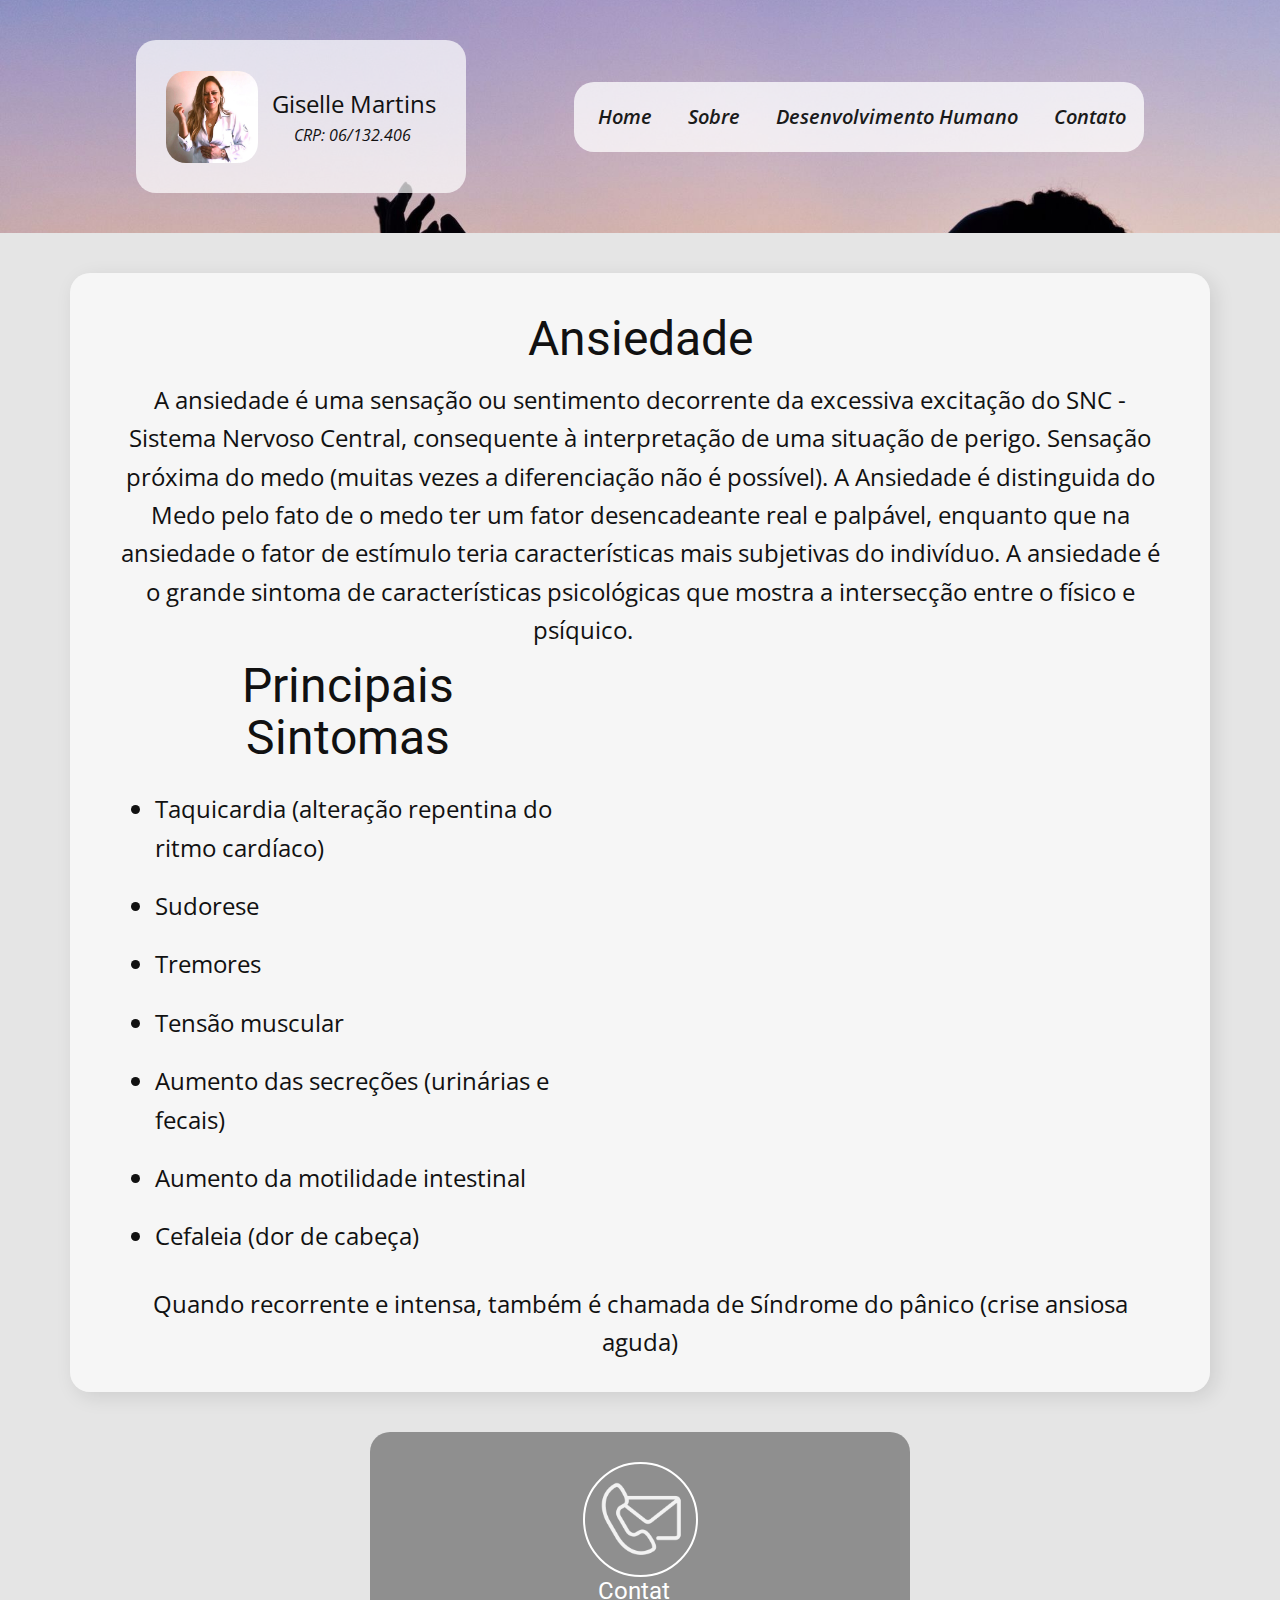
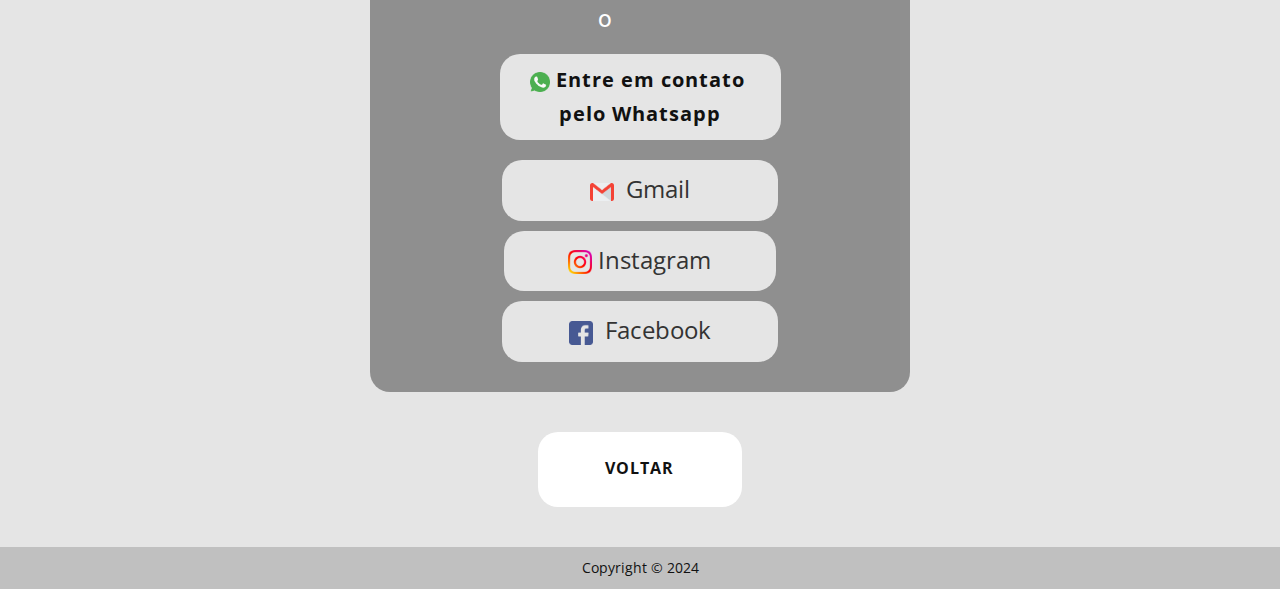
<file: Content/Ansiedade.html>
<!DOCTYPE html>
<html style="font-size: 16px;" lang="pt"><head>
    <meta name="viewport" content="width=device-width, initial-scale=1.0">
    <meta charset="utf-8">
    <meta name="keywords" content="Giselle Martins​CRP: 06/132.406">
    <meta name="description" content="">
    <link rel="shortcut icon" href="images/gmpsi.png" type="image/png">
    <title>Ansiedade</title>
    <link rel="stylesheet" href="../page.css" media="screen">
<link rel="stylesheet" href="Ansiedade.css" media="screen">
    <script class="u-script" type="text/javascript" src="../jquery.js" defer=""></script>
    <script class="u-script" type="text/javascript" src="../page.js" defer=""></script>
    <link id="u-theme-google-font" rel="stylesheet" href="https://fonts.googleapis.com/css?family=Roboto:100,100i,300,300i,400,400i,500,500i,700,700i,900,900i|Open+Sans:300,300i,400,400i,500,500i,600,600i,700,700i,800,800i">
    <link id="u-page-google-font" rel="stylesheet" href="https://fonts.googleapis.com/css?family=Roboto+Slab:100,200,300,400,500,600,700,800,900">
    
    
    
    <script type="application/ld+json">{
		"@context": "http://schema.org",
		"@type": "Organization",
		"name": ""
}</script>
    <meta name="theme-color" content="#8aa6c1">
    <meta property="og:title" content="Ansiedade">
    <meta property="og:type" content="website">
  <meta data-intl-tel-input-cdn-path="intlTelInput/"></head>
  <body data-path-to-root="../" data-include-products="false" class="u-body u-xl-mode" data-lang="pt"><header class="u-clearfix u-header u-image u-sticky u-sticky-6236 u-header" id="sec-ce63" data-animation-name="" data-animation-duration="0" data-animation-delay="0" data-animation-direction="" data-image-width="6000" data-image-height="4000"><div class="u-clearfix u-sheet u-valign-middle-xs u-sheet-1">
        <div class="u-container-style u-group u-opacity u-opacity-70 u-radius u-shape-round u-white u-group-1">
          <div class="u-container-layout u-container-layout-1">
            <img class="u-image u-image-round u-preserve-proportions u-radius u-image-1" src="../images/icone.jpg" alt="" data-image-width="635" data-image-height="635">
            <p class="u-text u-text-default u-text-1">Giselle Martins </p>
            <p class="u-text u-text-default u-text-2">CRP: 06/132.406</p>
          </div>
        </div>
        <div class="u-container-style u-group u-opacity u-opacity-75 u-radius u-shape-round u-white u-group-2">
          <div class="u-container-layout u-container-layout-2">
            <nav class="u-align-left u-menu u-menu-one-level u-menu-1" data-responsive-from="XS" data-submenu-level="with-reload">
              <div class="menu-collapse" style="font-size: 1.25rem; letter-spacing: 0px; font-weight: 600; font-style: italic;">
                <a class="u-button-style u-custom-active-border-color u-custom-active-color u-custom-border u-custom-border-color u-custom-borders u-custom-color u-custom-effect-duration u-custom-hover-border-color u-custom-hover-color u-custom-left-right-menu-spacing u-custom-padding-bottom u-custom-text-active-color u-custom-text-color u-custom-text-decoration u-custom-text-hover-color u-custom-text-shadow u-custom-top-bottom-menu-spacing u-file-icon u-nav-link u-file-icon-1" href="#">
                  <img src="../images/barra-de-menu.png" alt="">
                </a>
              </div>
              <div class="u-custom-menu u-nav-container">
                <ul class="u-nav u-spacing-20 u-unstyled u-nav-1"><li class="u-nav-item"><a class="u-button-style u-nav-link u-text-active-grey-60 u-text-grey-90 u-text-hover-grey-70" href="../Página-Inicial.html" style="padding: 10px 8px;">Home</a>
</li><li class="u-nav-item"><a class="u-button-style u-nav-link u-text-active-grey-60 u-text-grey-90 u-text-hover-grey-70" href="../Sobre.html" style="padding: 10px 8px;">Sobre</a>
</li><li class="u-nav-item"><a class="u-button-style u-nav-link u-text-active-grey-60 u-text-grey-90 u-text-hover-grey-70" href="../Desenvolvimento-Humano.html" style="padding: 10px 8px;">Desenvolvimento Humano</a>
</li><li class="u-nav-item"><a class="u-button-style u-nav-link u-text-active-grey-60 u-text-grey-90 u-text-hover-grey-70" href="../Contato.html" style="padding: 10px 2px 10px 8px;">Contato</a>
</li></ul>
              </div>
              <div class="u-custom-menu u-nav-container-collapse">
                <div class="u-align-center u-container-style u-grey-30 u-inner-container-layout u-opacity u-opacity-40 u-sidenav">
                  <div class="u-inner-container-layout u-sidenav-overflow">
                    <div class="u-menu-close"></div>
                    <ul style="border-radius: 20px;" class="u-align-center u-custom-color-1 u-custom-font u-font-roboto-slab u-nav u-popupmenu-items u-spacing-30 u-text-active-grey-80 u-text-body-alt-color u-unstyled u-nav-2"><li class="u-nav-item"><a class="u-button-style u-nav-link" href="../Página-Inicial.html" style="padding-top: 8px; padding-bottom: 8px;">Home</a>
</li><li class="u-nav-item"><a class="u-button-style u-nav-link" href="../Sobre.html" style="padding-top: 8px; padding-bottom: 8px;">Sobre</a>
</li><li class="u-nav-item"><a class="u-button-style u-nav-link" href="../Desenvolvimento-Humano.html" style="padding-top: 8px; padding-bottom: 8px;">Desenvolvimento Humano</a>
</li><li class="u-nav-item"><a class="u-button-style u-nav-link" href="../Contato.html" style="padding-top: 8px; padding-bottom: 8px;">Contato</a>
</li></ul>
                  </div>
                </div>
                <div class="u-menu-overlay u-opacity u-opacity-20 u-white"></div>
              </div>
            </nav>
          </div>
        </div>
      </div></header>
    <section class="skrollable u-align-center u-clearfix u-grey-10 u-parallax u-section-1" id="sec-dfed">
      <div class="u-clearfix u-sheet u-valign-middle u-sheet-1">
        <div class="custom-expanded u-expanded-width-lg u-expanded-width-md u-expanded-width-sm u-expanded-width-xl u-layout-grid u-list u-list-1">
          <div class="u-repeater u-repeater-1">
            <div class="u-container-style u-list-item u-opacity u-opacity-65 u-radius u-repeater-item u-shape-round u-video-cover u-white u-list-item-1">
              <div class="u-container-layout u-similar-container u-container-layout-1">
                <h1 class="u-align-center u-text u-text-1">Ansiedade<br>
                </h1>
                <p class="u-align-center u-custom-item u-text u-text-2"> A ansiedade é uma sensação ou sentimento decorrente da excessiva excitação do SNC - Sistema Nervoso Central, consequente à interpretação de uma situação de perigo.
                    Sensação próxima do medo (muitas vezes a diferenciação não é possível). A Ansiedade é distinguida do Medo pelo fato de o medo ter um fator desencadeante real e palpável, enquanto que na ansiedade o fator de estímulo teria características mais subjetivas do indivíduo.
                    
                    A ansiedade é o grande sintoma de características psicológi​cas que mostra a intersecção entre o físico e psíquico.&nbsp; &nbsp; &nbsp; &nbsp; &nbsp; &nbsp; &nbsp; &nbsp; &nbsp; &nbsp;</p>
                <h1 class="u-align-center u-text u-text-3">Principais Sintomas</h1>
                <ul class="u-align-left u-text u-text-4">
                  <li>Taquicardia (alteração repentina do ritmo cardíaco)<br>
                  </li>
                </ul>
                <ul class="u-align-left u-text u-text-5">
                  <li>Sudorese</li>
                </ul>
                <ul class="u-align-left u-text u-text-6">
                  <li>Tremores<br>
                  </li>
                </ul>
                <ul class="u-align-left u-text u-text-7">
                  <li>Tensão muscular</li>
                </ul>
                <ul class="u-align-left u-text u-text-8">
                  <li>Aumento das secreções (urinárias e fecais)<br>
                  </li>
                </ul>
                <ul class="u-align-left u-text u-text-9">
                  <li>Aumento da motilidade intestinal</li>
                </ul>
                <ul class="u-align-left u-text u-text-10">
                  <li>Cefaleia (dor de cabeça)</li>
                </ul>
                <p class="u-align-center u-custom-item u-text u-text-11"> Quando recorrente e intensa, também é chamada de Síndrome do pânico (crise ansiosa aguda)</p>
              </div>
            </div>
          </div>
        </div>
        <div class="custom-expanded u-container-style u-grey-50 u-group u-opacity u-opacity-85 u-radius u-shape-round u-group-1">
          <div class="u-container-layout u-container-layout-2"><span class="u-border-2 u-border-white u-file-icon u-icon u-icon-circle u-text-grey-5 u-icon-1"><img src="../images/3095583-6d259768.png" alt=""></span>
            <h5 class="u-text u-text-12">Contato<br>
            </h5>
            <a href="https://wa.me//5511993705704?text=Oii, gostaria de saber sobre os valores das consultas." class="u-border-none u-btn u-btn-round u-button-style u-grey-10 u-hover-grey-25 u-radius u-btn-1" target="_blank"><span class="u-file-icon u-icon u-icon-2"><img src="../images/whatsapp.png" alt=""></span>&nbsp;Entre em contato&nbsp;<br>pelo Whatsapp<br>
            </a>
            <a class="u-active-none u-align-center-md u-align-center-sm u-align-center-xs u-border-none u-btn u-btn-round u-button-style u-grey-10 u-hover-none u-radius u-text-grey-80 u-text-hover-black u-btn-2" data-href="https://www.instagram.com/psigisellemartins/" data-target="_blank" href="https://www.instagram.com/psigisellemartins/" target="_blank"><span class="u-file-icon u-icon u-icon-3"><img src="../images/gmail.png" alt=""></span> &nbsp;Gmail
            </a>
            <p class="u-text u-text-default-lg u-text-default-md u-text-default-sm u-text-default-xl u-text-13">
              <a class="u-active-none u-border-none u-btn u-btn-round u-button-style u-grey-10 u-hover-none u-radius u-text-grey-80 u-text-hover-black u-btn-3" data-href="https://www.instagram.com/psigisellemartins/" data-target="_blank" href="https://www.instagram.com/psigisellemartins/" target="_blank"><span class="u-file-icon u-icon u-icon-4"><img src="../images/instagram.png" alt=""></span>&nbsp;Instagram
              </a>
            </p>
            <a class="u-active-none u-border-none u-btn u-btn-round u-button-style u-grey-10 u-hover-none u-radius u-text-grey-80 u-text-hover-black u-btn-4" data-href="https://www.instagram.com/psigisellemartins/" data-target="_blank" href="https://www.instagram.com/psigisellemartins/" target="_blank"><span class="u-file-icon u-icon u-icon-5"><img src="../images/facebook.png" alt=""></span> &nbsp;Facebook
            </a>
          </div>
        </div>
        <a href="../Página-Inicial.html" class="u-border-none u-btn u-btn-round u-button-style u-hover-grey-15 u-radius u-white u-btn-5">Voltar<br>
        </a>
      </div>
    </section>
    
    
    
    <footer class="u-align-center u-clearfix u-footer u-grey-25 u-footer" id="sec-ee34"><div class="u-clearfix u-sheet u-sheet-1">
        <p class="u-small-text u-text u-text-variant u-text-1"> Copyright © 2024</p>
      </div></footer>

</body></html>
</file>
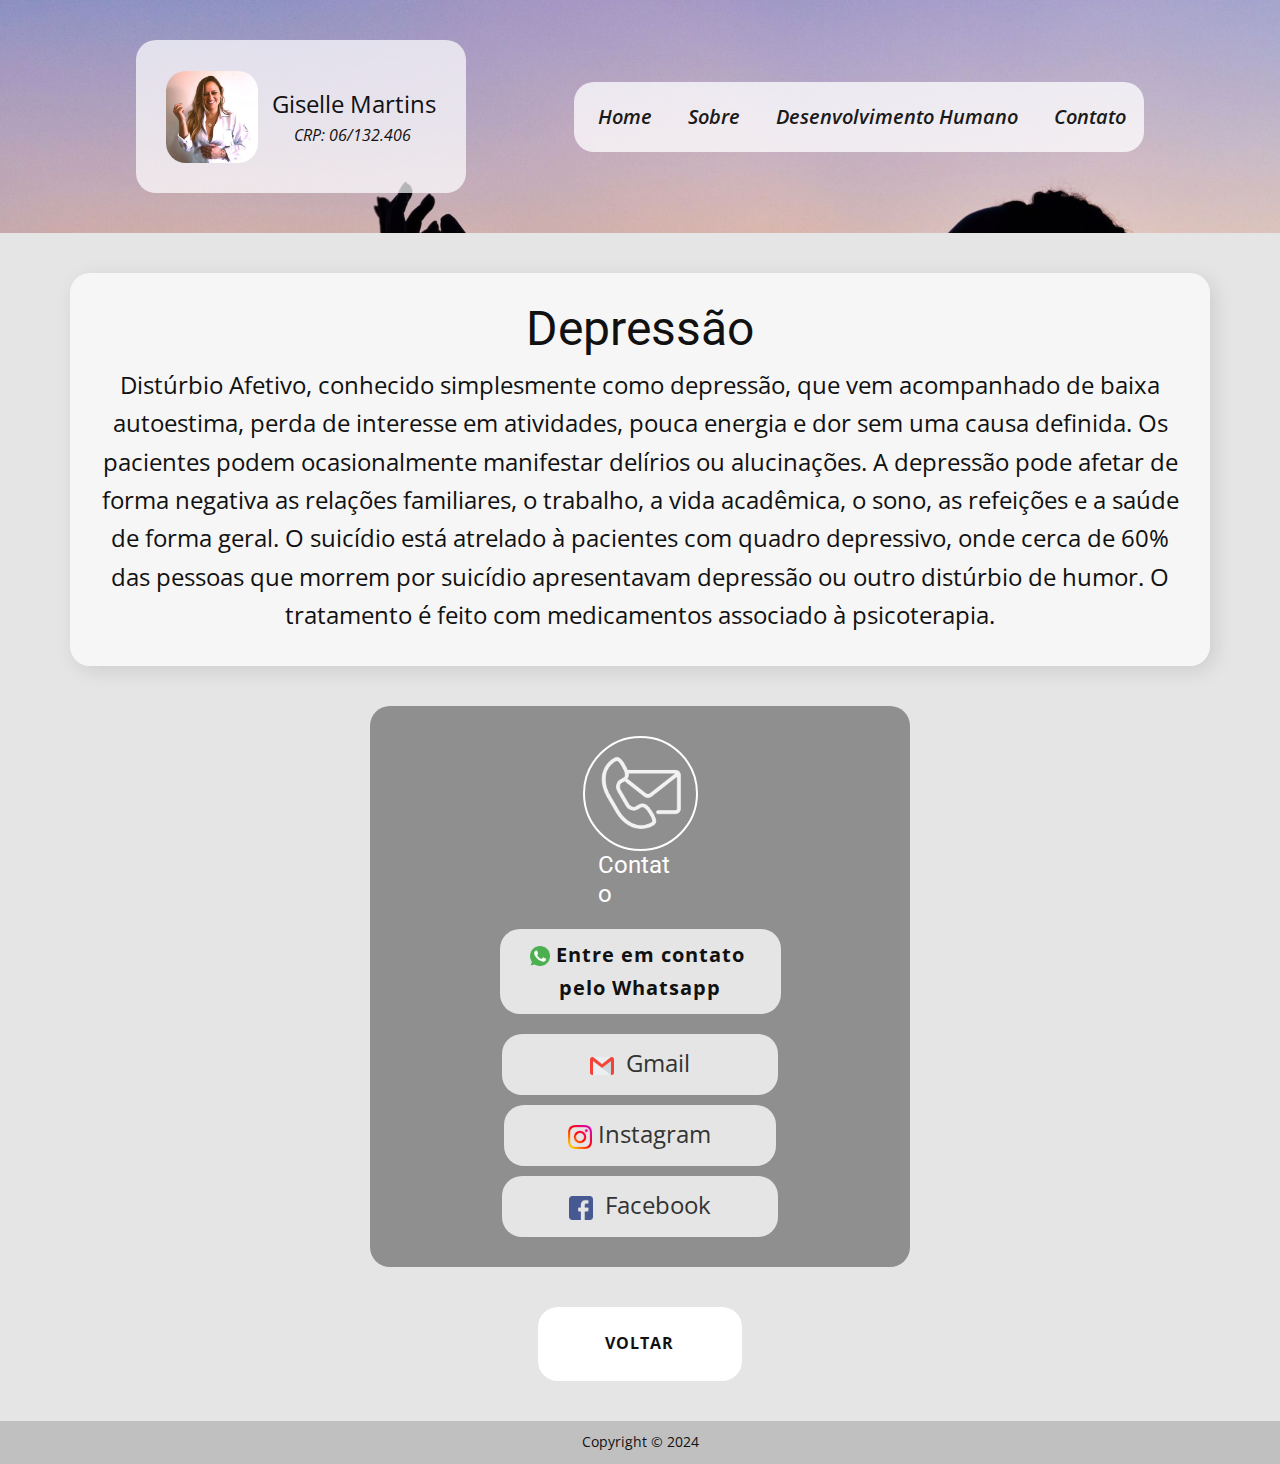
<file: Content/Depressão.html>
<!DOCTYPE html>
<html style="font-size: 16px;" lang="pt"><head>
    <meta name="viewport" content="width=device-width, initial-scale=1.0">
    <meta charset="utf-8">
    <meta name="keywords" content="Giselle Martins​CRP: 06/132.406">
    <meta name="description" content="">
    <link rel="shortcut icon" href="images/gmpsi.png" type="image/png">
    <title>Depressão</title>
    <link rel="stylesheet" href="../page.css" media="screen">
<link rel="stylesheet" href="Depressão.css" media="screen">
    <script class="u-script" type="text/javascript" src="../jquery.js" defer=""></script>
    <script class="u-script" type="text/javascript" src="../page.js" defer=""></script>
    <link id="u-theme-google-font" rel="stylesheet" href="https://fonts.googleapis.com/css?family=Roboto:100,100i,300,300i,400,400i,500,500i,700,700i,900,900i|Open+Sans:300,300i,400,400i,500,500i,600,600i,700,700i,800,800i">
    <link id="u-page-google-font" rel="stylesheet" href="https://fonts.googleapis.com/css?family=Roboto+Slab:100,200,300,400,500,600,700,800,900">
    
    
    
    <script type="application/ld+json">{
		"@context": "http://schema.org",
		"@type": "Organization",
		"name": ""
}</script>
    <meta name="theme-color" content="#8aa6c1">
    <meta property="og:title" content="Depressão">
    <meta property="og:type" content="website">
  <meta data-intl-tel-input-cdn-path="intlTelInput/"></head>
  <body data-path-to-root="../" data-include-products="false" class="u-body u-xl-mode" data-lang="pt"><header class="u-clearfix u-header u-image u-sticky u-sticky-6236 u-header" id="sec-ce63" data-animation-name="" data-animation-duration="0" data-animation-delay="0" data-animation-direction="" data-image-width="6000" data-image-height="4000"><div class="u-clearfix u-sheet u-valign-middle-xs u-sheet-1">
        <div class="u-container-style u-group u-opacity u-opacity-70 u-radius u-shape-round u-white u-group-1">
          <div class="u-container-layout u-container-layout-1">
            <img class="u-image u-image-round u-preserve-proportions u-radius u-image-1" src="../images/icone.jpg" alt="" data-image-width="635" data-image-height="635">
            <p class="u-text u-text-default u-text-1">Giselle Martins </p>
            <p class="u-text u-text-default u-text-2">CRP: 06/132.406</p>
          </div>
        </div>
        <div class="u-container-style u-group u-opacity u-opacity-75 u-radius u-shape-round u-white u-group-2">
          <div class="u-container-layout u-container-layout-2">
            <nav class="u-align-left u-menu u-menu-one-level u-menu-1" data-responsive-from="XS" data-submenu-level="with-reload">
              <div class="menu-collapse" style="font-size: 1.25rem; letter-spacing: 0px; font-weight: 600; font-style: italic;">
                <a class="u-button-style u-custom-active-border-color u-custom-active-color u-custom-border u-custom-border-color u-custom-borders u-custom-color u-custom-effect-duration u-custom-hover-border-color u-custom-hover-color u-custom-left-right-menu-spacing u-custom-padding-bottom u-custom-text-active-color u-custom-text-color u-custom-text-decoration u-custom-text-hover-color u-custom-text-shadow u-custom-top-bottom-menu-spacing u-file-icon u-nav-link u-file-icon-1" href="#">
                  <img src="../images/barra-de-menu.png" alt="">
                </a>
              </div>
              <div class="u-custom-menu u-nav-container">
                <ul class="u-nav u-spacing-20 u-unstyled u-nav-1"><li class="u-nav-item"><a class="u-button-style u-nav-link u-text-active-grey-60 u-text-grey-90 u-text-hover-grey-70" href="../Página-Inicial.html" style="padding: 10px 8px;">Home</a>
</li><li class="u-nav-item"><a class="u-button-style u-nav-link u-text-active-grey-60 u-text-grey-90 u-text-hover-grey-70" href="../Sobre.html" style="padding: 10px 8px;">Sobre</a>
</li><li class="u-nav-item"><a class="u-button-style u-nav-link u-text-active-grey-60 u-text-grey-90 u-text-hover-grey-70" href="../Desenvolvimento-Humano.html" style="padding: 10px 8px;">Desenvolvimento Humano</a>
</li><li class="u-nav-item"><a class="u-button-style u-nav-link u-text-active-grey-60 u-text-grey-90 u-text-hover-grey-70" href="../Contato.html" style="padding: 10px 2px 10px 8px;">Contato</a>
</li></ul>
              </div>
              <div class="u-custom-menu u-nav-container-collapse">
                <div class="u-align-center u-container-style u-grey-30 u-inner-container-layout u-opacity u-opacity-40 u-sidenav">
                  <div class="u-inner-container-layout u-sidenav-overflow">
                    <div class="u-menu-close"></div>
                    <ul style="border-radius: 20px;" class="u-align-center u-custom-color-1 u-custom-font u-font-roboto-slab u-nav u-popupmenu-items u-spacing-30 u-text-active-grey-80 u-text-body-alt-color u-unstyled u-nav-2"><li class="u-nav-item"><a class="u-button-style u-nav-link" href="../Página-Inicial.html" style="padding-top: 8px; padding-bottom: 8px;">Home</a>
</li><li class="u-nav-item"><a class="u-button-style u-nav-link" href="../Sobre.html" style="padding-top: 8px; padding-bottom: 8px;">Sobre</a>
</li><li class="u-nav-item"><a class="u-button-style u-nav-link" href="../Desenvolvimento-Humano.html" style="padding-top: 8px; padding-bottom: 8px;">Desenvolvimento Humano</a>
</li><li class="u-nav-item"><a class="u-button-style u-nav-link" href="../Contato.html" style="padding-top: 8px; padding-bottom: 8px;">Contato</a>
</li></ul>
                  </div>
                </div>
                <div class="u-menu-overlay u-opacity u-opacity-20 u-white"></div>
              </div>
            </nav>
          </div>
        </div>
      </div></header>
    <section class="skrollable u-align-center u-clearfix u-grey-10 u-parallax u-section-1" id="sec-dfed">
      <div class="u-clearfix u-sheet u-valign-middle-lg u-valign-middle-md u-valign-middle-sm u-valign-middle-xl u-sheet-1">
        <div class="custom-expanded u-expanded-width-lg u-expanded-width-md u-expanded-width-sm u-expanded-width-xl u-layout-grid u-list u-list-1">
          <div class="u-repeater u-repeater-1">
            <div class="u-align-center u-container-style u-custom-item u-list-item u-opacity u-opacity-65 u-radius u-repeater-item u-shape-round u-video-cover u-white u-list-item-1">
              <div class="u-container-layout u-similar-container u-container-layout-1">
                <h1 class="u-text u-text-1">Depressão<br>
                </h1>
                <p class="u-custom-item u-text u-text-2"> Distúrbio Afetivo, conhecido simplesmente como depressão, que vem acompanhado de baixa autoestima, perda de interesse em atividades, pouca energia e dor sem uma causa definida. Os pacientes podem ocasionalmente manifestar delírios ou alucinações. A depressão pode afetar de forma negativa as relações familiares, o trabalho, a vida acadêmica, o sono, as refeições e a saúd​e de forma geral. O suicídio está atrelado à pacientes com quadro depressivo, onde cerca de 60% das pessoas que morrem por suicídio apresentavam depressão ou outro distúrbio de humor. O tratamento é feito com medicamentos associado à psicoterapia.</p>
              </div>
            </div>
          </div>
        </div>
        <div class="custom-expanded u-container-style u-grey-50 u-group u-opacity u-opacity-85 u-radius u-shape-round u-group-1">
          <div class="u-container-layout u-container-layout-2"><span class="u-border-2 u-border-white u-file-icon u-icon u-icon-circle u-text-grey-5 u-icon-1"><img src="../images/3095583-6d259768.png" alt=""></span>
            <h5 class="u-text u-text-3">Contato<br>
            </h5>
            <a href="https://wa.me//5511993705704?text=Oii, gostaria de saber sobre os valores das consultas." class="u-border-none u-btn u-btn-round u-button-style u-grey-10 u-hover-grey-25 u-radius u-btn-1" target="_blank"><span class="u-file-icon u-icon u-icon-2"><img src="../images/whatsapp.png" alt=""></span>&nbsp;Entre em contato&nbsp;<br>pelo Whatsapp<br>
            </a>
            <a class="u-active-none u-align-center-md u-align-center-sm u-align-center-xs u-border-none u-btn u-btn-round u-button-style u-grey-10 u-hover-none u-radius u-text-grey-80 u-text-hover-black u-btn-2" data-href="https://www.instagram.com/psigisellemartins/" data-target="_blank" href="https://www.instagram.com/psigisellemartins/" target="_blank"><span class="u-file-icon u-icon u-icon-3"><img src="../images/gmail.png" alt=""></span> &nbsp;Gmail
            </a>
            <p class="u-text u-text-default-lg u-text-default-md u-text-default-sm u-text-default-xl u-text-4">
              <a class="u-active-none u-border-none u-btn u-btn-round u-button-style u-grey-10 u-hover-none u-radius u-text-grey-80 u-text-hover-black u-btn-3" data-href="https://www.instagram.com/psigisellemartins/" data-target="_blank" href="https://www.instagram.com/psigisellemartins/" target="_blank"><span class="u-file-icon u-icon u-icon-4"><img src="../images/instagram.png" alt=""></span>&nbsp;Instagram
              </a>
            </p>
            <a class="u-active-none u-border-none u-btn u-btn-round u-button-style u-grey-10 u-hover-none u-radius u-text-grey-80 u-text-hover-black u-btn-4" data-href="https://www.instagram.com/psigisellemartins/" data-target="_blank" href="https://www.instagram.com/psigisellemartins/" target="_blank"><span class="u-file-icon u-icon u-icon-5"><img src="../images/facebook.png" alt=""></span> &nbsp;Facebook
            </a>
          </div>
        </div>
        <a href="../Página-Inicial.html" class="u-border-none u-btn u-btn-round u-button-style u-hover-grey-15 u-radius u-white u-btn-5">Voltar<br>
        </a>
      </div>
    </section>
    
    
    
    <footer class="u-align-center u-clearfix u-footer u-grey-25 u-footer" id="sec-ee34"><div class="u-clearfix u-sheet u-sheet-1">
        <p class="u-small-text u-text u-text-variant u-text-1"> Copyright © 2024</p>
      </div></footer>

  
</body></html>
</file>
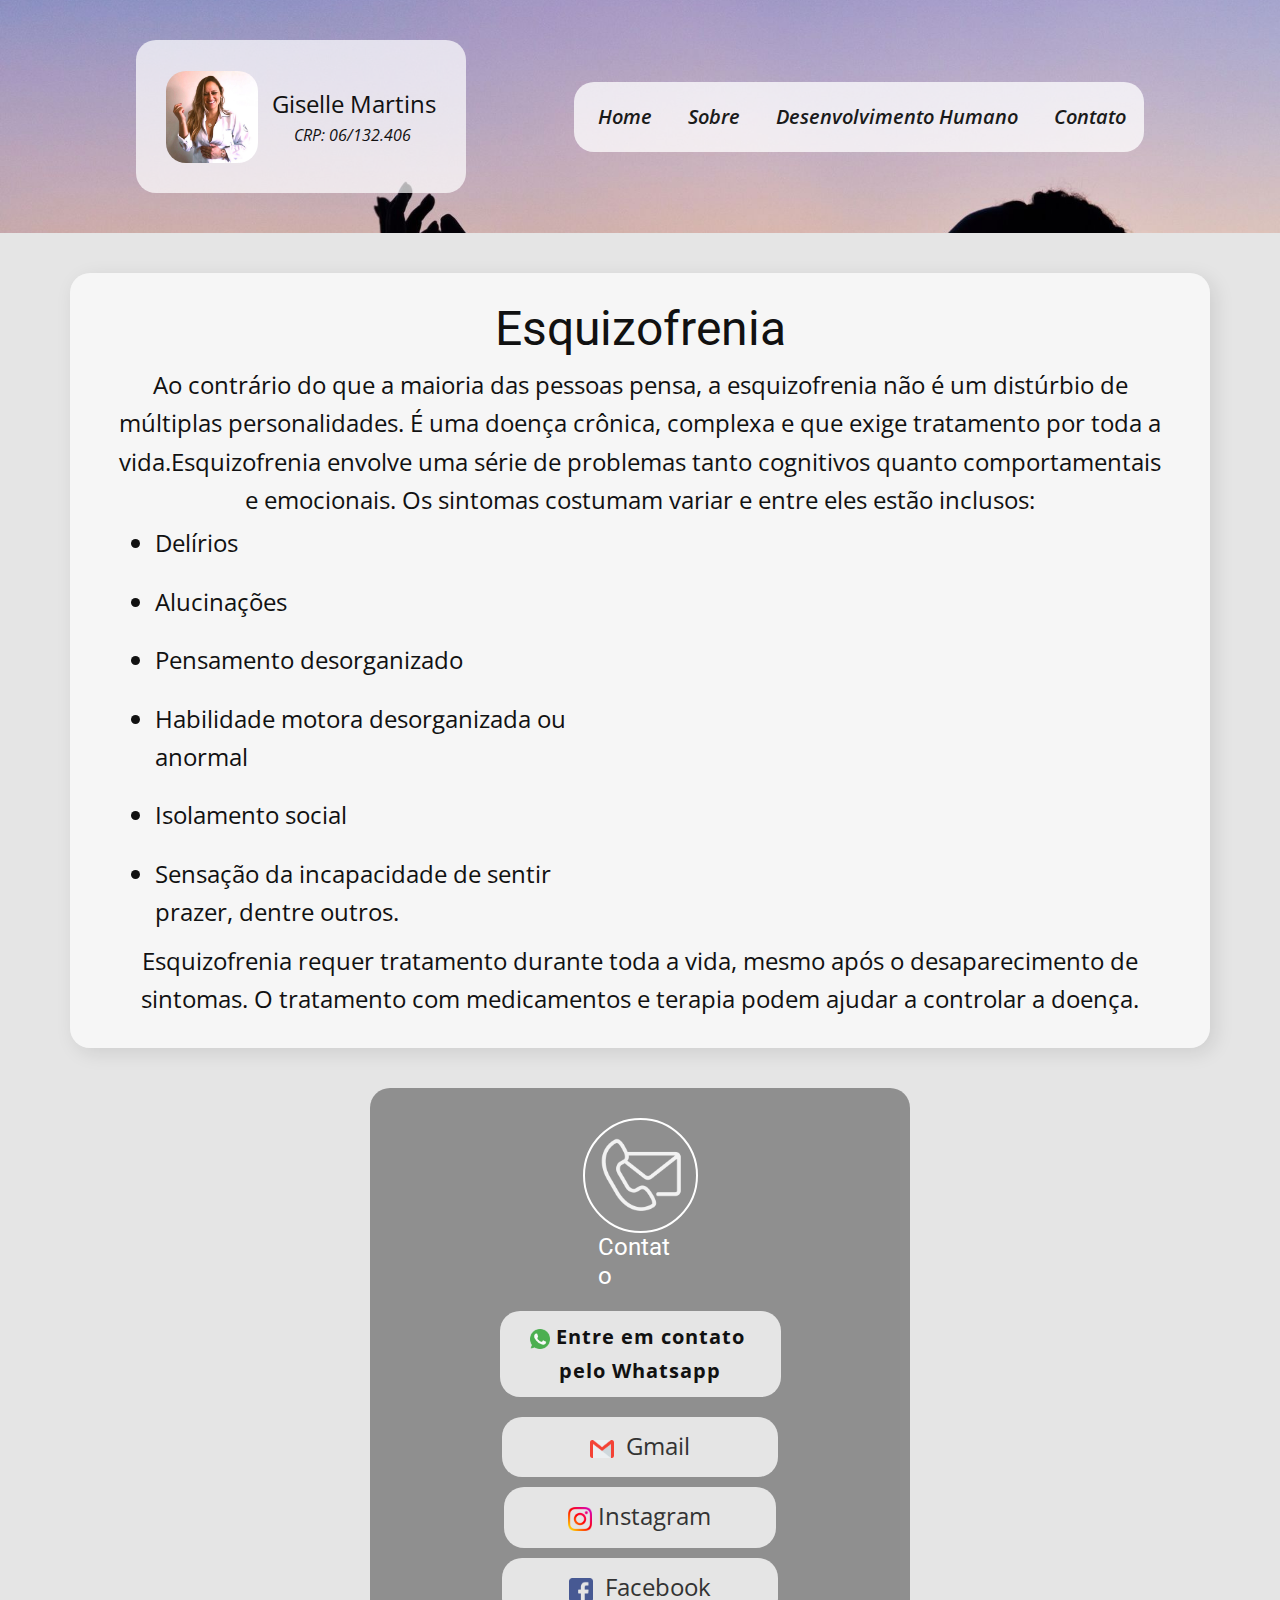
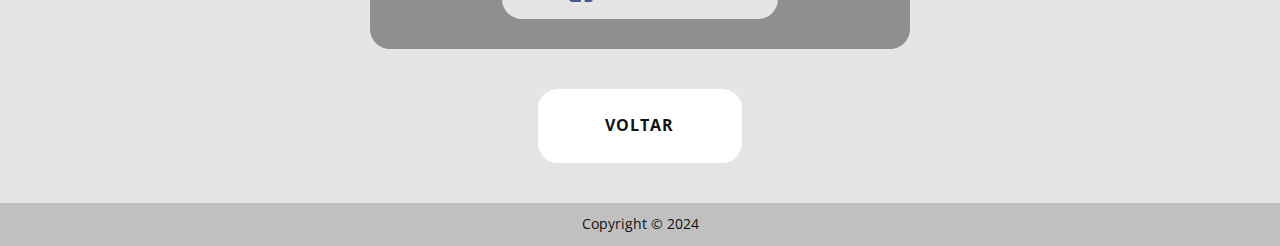
<file: Content/Esquizofrenia.html>
<!DOCTYPE html>
<html style="font-size: 16px;" lang="pt"><head>
    <meta name="viewport" content="width=device-width, initial-scale=1.0">
    <meta charset="utf-8">
    <meta name="keywords" content="Giselle Martins​CRP: 06/132.406">
    <meta name="description" content="">
    <link rel="shortcut icon" href="images/gmpsi.png" type="image/png">
    <title>Esquizofrenia</title>
    <link rel="stylesheet" href="../page.css" media="screen">
<link rel="stylesheet" href="Esquizofrenia.css" media="screen">
    <script class="u-script" type="text/javascript" src="../jquery.js" defer=""></script>
    <script class="u-script" type="text/javascript" src="../page.js" defer=""></script>
    <link id="u-theme-google-font" rel="stylesheet" href="https://fonts.googleapis.com/css?family=Roboto:100,100i,300,300i,400,400i,500,500i,700,700i,900,900i|Open+Sans:300,300i,400,400i,500,500i,600,600i,700,700i,800,800i">
    <link id="u-page-google-font" rel="stylesheet" href="https://fonts.googleapis.com/css?family=Roboto+Slab:100,200,300,400,500,600,700,800,900">
    
    
    
    <script type="application/ld+json">{
		"@context": "http://schema.org",
		"@type": "Organization",
		"name": ""
}</script>
    <meta name="theme-color" content="#8aa6c1">
    <meta property="og:title" content="Esquizofrenia">
    <meta property="og:type" content="website">
  <meta data-intl-tel-input-cdn-path="intlTelInput/"></head>
  <body data-path-to-root="../" data-include-products="false" class="u-body u-xl-mode" data-lang="pt"><header class="u-clearfix u-header u-image u-sticky u-sticky-6236 u-header" id="sec-ce63" data-animation-name="" data-animation-duration="0" data-animation-delay="0" data-animation-direction="" data-image-width="6000" data-image-height="4000"><div class="u-clearfix u-sheet u-valign-middle-xs u-sheet-1">
        <div class="u-container-style u-group u-opacity u-opacity-70 u-radius u-shape-round u-white u-group-1">
          <div class="u-container-layout u-container-layout-1">
            <img class="u-image u-image-round u-preserve-proportions u-radius u-image-1" src="../images/icone.jpg" alt="" data-image-width="635" data-image-height="635">
            <p class="u-text u-text-default u-text-1">Giselle Martins </p>
            <p class="u-text u-text-default u-text-2">CRP: 06/132.406</p>
          </div>
        </div>
        <div class="u-container-style u-group u-opacity u-opacity-75 u-radius u-shape-round u-white u-group-2">
          <div class="u-container-layout u-container-layout-2">
            <nav class="u-align-left u-menu u-menu-one-level u-menu-1" data-responsive-from="XS" data-submenu-level="with-reload">
              <div class="menu-collapse" style="font-size: 1.25rem; letter-spacing: 0px; font-weight: 600; font-style: italic;">
                <a class="u-button-style u-custom-active-border-color u-custom-active-color u-custom-border u-custom-border-color u-custom-borders u-custom-color u-custom-effect-duration u-custom-hover-border-color u-custom-hover-color u-custom-left-right-menu-spacing u-custom-padding-bottom u-custom-text-active-color u-custom-text-color u-custom-text-decoration u-custom-text-hover-color u-custom-text-shadow u-custom-top-bottom-menu-spacing u-file-icon u-nav-link u-file-icon-1" href="#">
                  <img src="../images/barra-de-menu.png" alt="">
                </a>
              </div>
              <div class="u-custom-menu u-nav-container">
                <ul class="u-nav u-spacing-20 u-unstyled u-nav-1"><li class="u-nav-item"><a class="u-button-style u-nav-link u-text-active-grey-60 u-text-grey-90 u-text-hover-grey-70" href="../Página-Inicial.html" style="padding: 10px 8px;">Home</a>
</li><li class="u-nav-item"><a class="u-button-style u-nav-link u-text-active-grey-60 u-text-grey-90 u-text-hover-grey-70" href="../Sobre.html" style="padding: 10px 8px;">Sobre</a>
</li><li class="u-nav-item"><a class="u-button-style u-nav-link u-text-active-grey-60 u-text-grey-90 u-text-hover-grey-70" href="../Desenvolvimento-Humano.html" style="padding: 10px 8px;">Desenvolvimento Humano</a>
</li><li class="u-nav-item"><a class="u-button-style u-nav-link u-text-active-grey-60 u-text-grey-90 u-text-hover-grey-70" href="../Contato.html" style="padding: 10px 2px 10px 8px;">Contato</a>
</li></ul>
              </div>
              <div class="u-custom-menu u-nav-container-collapse">
                <div class="u-align-center u-container-style u-grey-30 u-inner-container-layout u-opacity u-opacity-40 u-sidenav">
                  <div class="u-inner-container-layout u-sidenav-overflow">
                    <div class="u-menu-close"></div>
                    <ul style="border-radius: 20px;" class="u-align-center u-custom-color-1 u-custom-font u-font-roboto-slab u-nav u-popupmenu-items u-spacing-30 u-text-active-grey-80 u-text-body-alt-color u-unstyled u-nav-2"><li class="u-nav-item"><a class="u-button-style u-nav-link" href="../Página-Inicial.html" style="padding-top: 8px; padding-bottom: 8px;">Home</a>
</li><li class="u-nav-item"><a class="u-button-style u-nav-link" href="../Sobre.html" style="padding-top: 8px; padding-bottom: 8px;">Sobre</a>
</li><li class="u-nav-item"><a class="u-button-style u-nav-link" href="../Desenvolvimento-Humano.html" style="padding-top: 8px; padding-bottom: 8px;">Desenvolvimento Humano</a>
</li><li class="u-nav-item"><a class="u-button-style u-nav-link" href="../Contato.html" style="padding-top: 8px; padding-bottom: 8px;">Contato</a>
</li></ul>
                  </div>
                </div>
                <div class="u-menu-overlay u-opacity u-opacity-20 u-white"></div>
              </div>
            </nav>
          </div>
        </div>
      </div></header>
    <section class="skrollable u-align-center u-clearfix u-grey-10 u-parallax u-section-1" id="sec-dfed">
      <div class="u-clearfix u-sheet u-valign-middle u-sheet-1">
        <div class="custom-expanded u-expanded-width-lg u-expanded-width-md u-expanded-width-sm u-expanded-width-xl u-layout-grid u-list u-list-1">
          <div class="u-repeater u-repeater-1">
            <div class="u-container-style u-list-item u-opacity u-opacity-65 u-radius u-repeater-item u-shape-round u-video-cover u-white u-list-item-1">
              <div class="u-container-layout u-similar-container u-container-layout-1">
                <h1 class="u-align-center u-text u-text-1">Esquizofrenia<br>
                </h1>
                <p class="u-align-center u-custom-item u-text u-text-2"> Ao contrário do que a maioria das pessoas pensa, a esquizofrenia não é um distúrbio de múltiplas personalidades. É uma doença crônica, complexa e que exige tratamento por toda a vida.
​
Esquizofrenia envolve uma série de problemas tanto cognitivos quanto comportamentais e emocionais. Os sintomas costumam variar e entre eles estão inclusos:</p>
                <ul class="u-align-left u-text u-text-3">
                  <li>Delírios<br>
                  </li>
                </ul>
                <ul class="u-align-left u-text u-text-4">
                  <li>Alucinações</li>
                </ul>
                <ul class="u-align-left u-text u-text-5">
                  <li>Pensamento desorganizado<br>
                  </li>
                </ul>
                <ul class="u-align-left u-text u-text-6">
                  <li>Habilidade motora desorganizada ou anormal</li>
                </ul>
                <ul class="u-align-left u-text u-text-7">
                  <li>Isolamento social<br>
                  </li>
                </ul>
                <ul class="u-align-left u-text u-text-8">
                  <li>Sensação da incapacidade de sentir prazer, dentre outros.</li>
                </ul>
                <p class="u-align-center u-custom-item u-text u-text-9"> Esquizofrenia requer tratamento durante toda a vida, mesmo após o desaparecimento de sintomas. O tratamento com medicamentos e terapia podem ajudar a controlar a doença.</p>
              </div>
            </div>
          </div>
        </div>
        <div class="custom-expanded u-container-style u-grey-50 u-group u-opacity u-opacity-85 u-radius u-shape-round u-group-1">
          <div class="u-container-layout u-container-layout-2"><span class="u-border-2 u-border-white u-file-icon u-icon u-icon-circle u-text-grey-5 u-icon-1"><img src="../images/3095583-6d259768.png" alt=""></span>
            <h5 class="u-text u-text-10">Contato<br>
            </h5>
            <a href="https://wa.me//5511993705704?text=Oii, gostaria de saber sobre os valores das consultas." class="u-border-none u-btn u-btn-round u-button-style u-grey-10 u-hover-grey-25 u-radius u-btn-1" target="_blank"><span class="u-file-icon u-icon u-icon-2"><img src="../images/whatsapp.png" alt=""></span>&nbsp;Entre em contato&nbsp;<br>pelo Whatsapp<br>
            </a>
            <a class="u-active-none u-align-center-md u-align-center-sm u-align-center-xs u-border-none u-btn u-btn-round u-button-style u-grey-10 u-hover-none u-radius u-text-grey-80 u-text-hover-black u-btn-2" data-href="https://www.instagram.com/psigisellemartins/" data-target="_blank" href="https://www.instagram.com/psigisellemartins/" target="_blank"><span class="u-file-icon u-icon u-icon-3"><img src="../images/gmail.png" alt=""></span> &nbsp;Gmail
            </a>
            <p class="u-text u-text-default-lg u-text-default-md u-text-default-sm u-text-default-xl u-text-11">
              <a class="u-active-none u-border-none u-btn u-btn-round u-button-style u-grey-10 u-hover-none u-radius u-text-grey-80 u-text-hover-black u-btn-3" data-href="https://www.instagram.com/psigisellemartins/" data-target="_blank" href="https://www.instagram.com/psigisellemartins/" target="_blank"><span class="u-file-icon u-icon u-icon-4"><img src="../images/instagram.png" alt=""></span>&nbsp;Instagram
              </a>
            </p>
            <a class="u-active-none u-border-none u-btn u-btn-round u-button-style u-grey-10 u-hover-none u-radius u-text-grey-80 u-text-hover-black u-btn-4" data-href="https://www.instagram.com/psigisellemartins/" data-target="_blank" href="https://www.instagram.com/psigisellemartins/" target="_blank"><span class="u-file-icon u-icon u-icon-5"><img src="../images/facebook.png" alt=""></span> &nbsp;Facebook
            </a>
          </div>
        </div>
        <a href="../Página-Inicial.html" class="u-border-none u-btn u-btn-round u-button-style u-hover-grey-15 u-radius u-white u-btn-5">Voltar<br>
        </a>
      </div>
    </section>
    
    
    
    <footer class="u-align-center u-clearfix u-footer u-grey-25 u-footer" id="sec-ee34"><div class="u-clearfix u-sheet u-sheet-1">
        <p class="u-small-text u-text u-text-variant u-text-1"> Copyright © 2024</p>
      </div></footer>

  
</body></html>
</file>
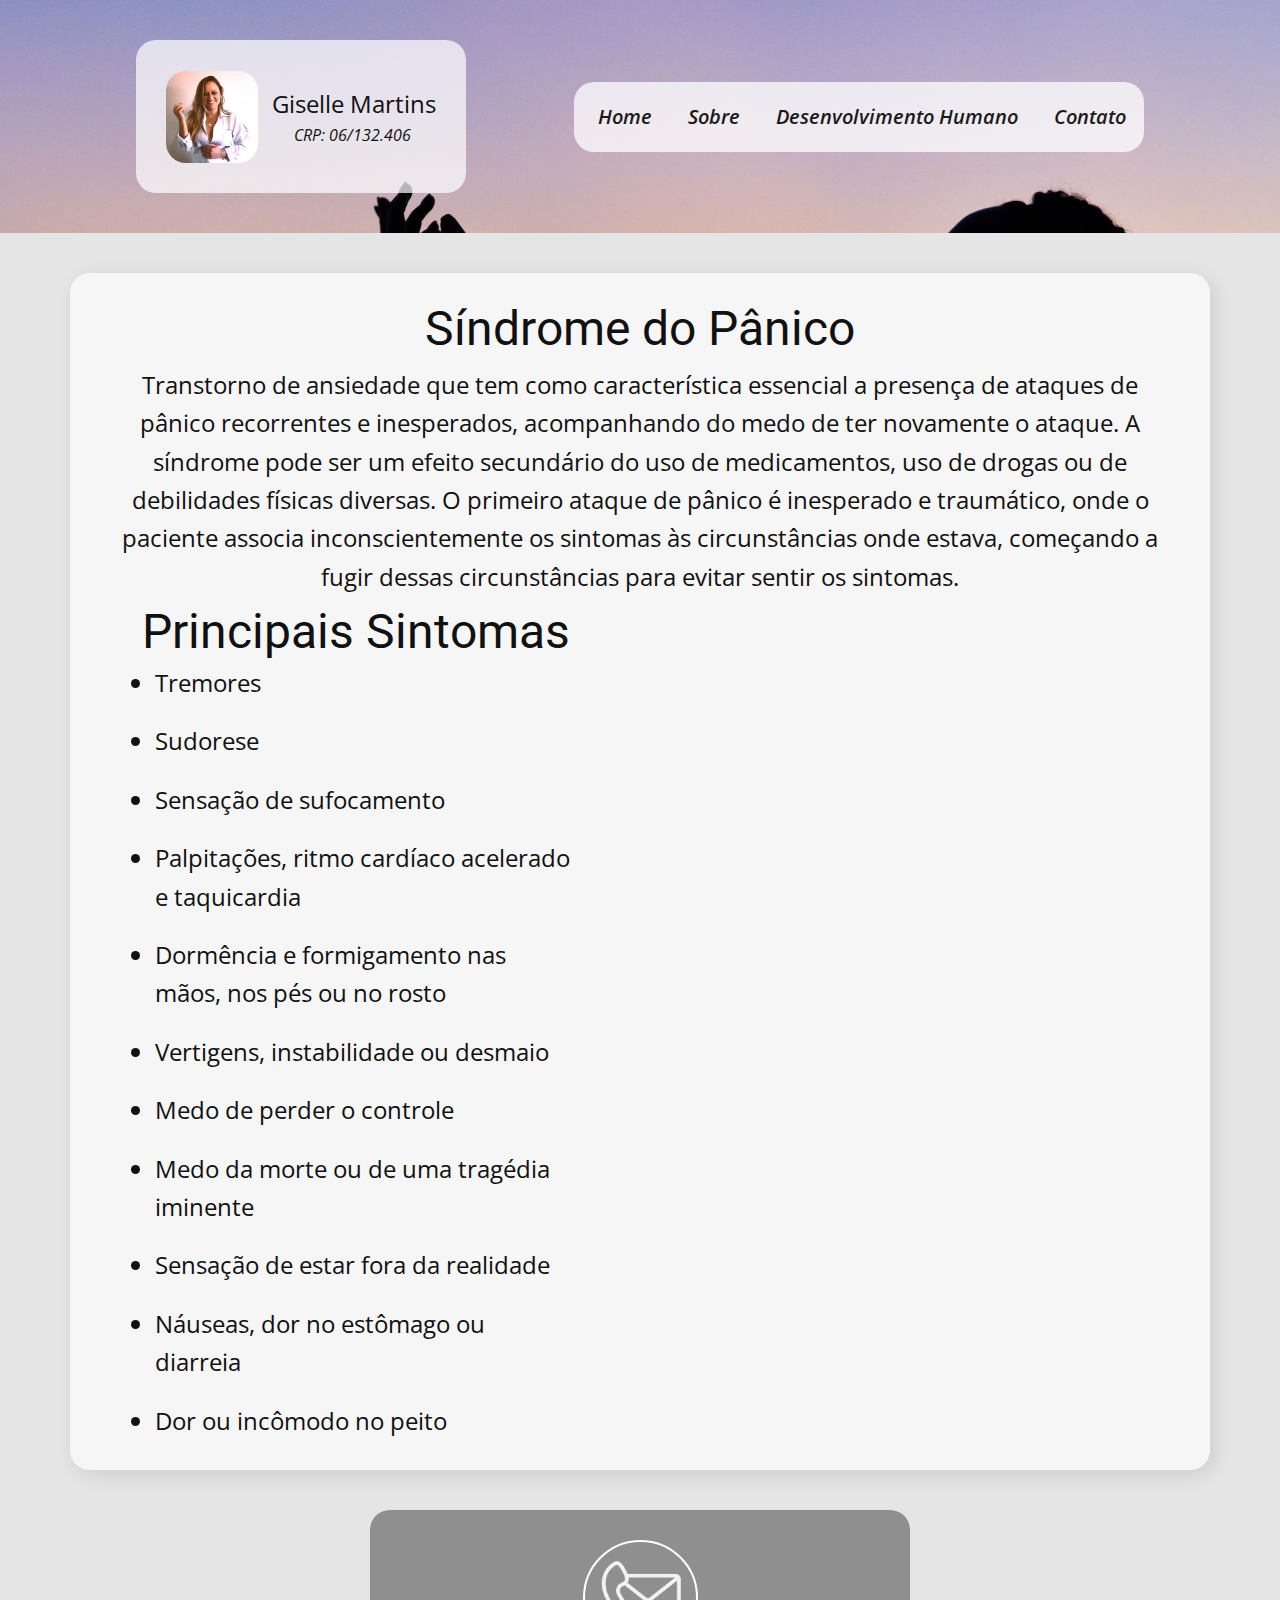
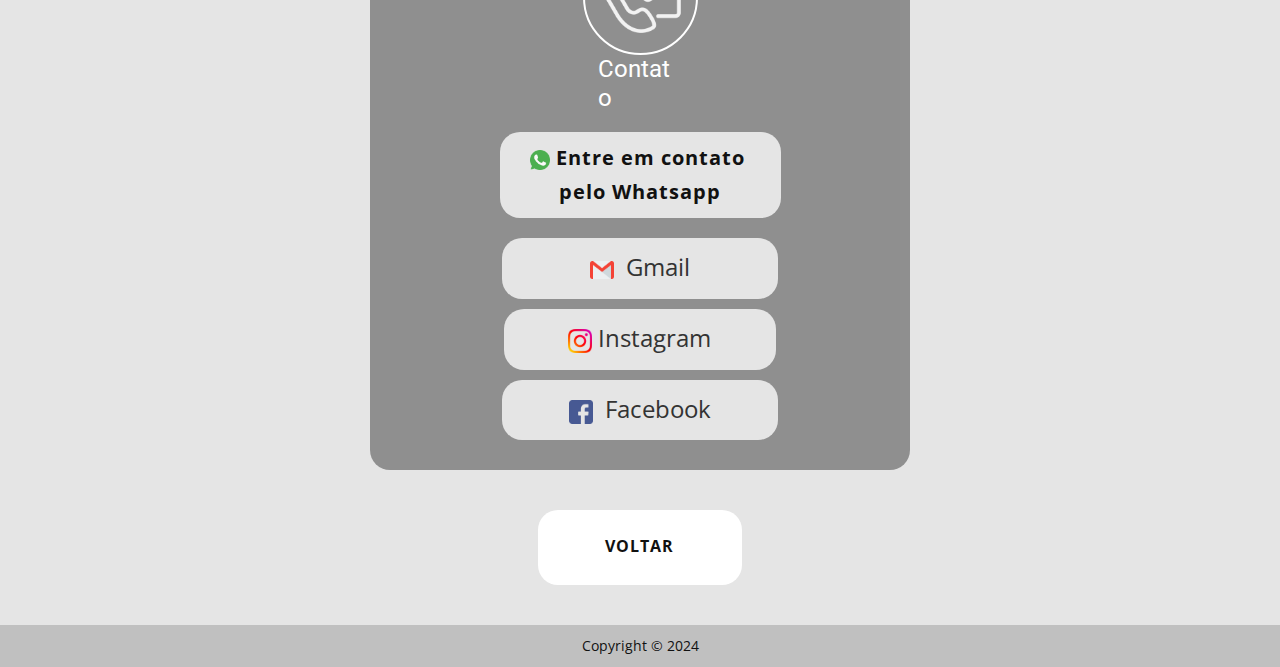
<file: Content/Síndrome-do-Pânico.html>
<!DOCTYPE html>
<html style="font-size: 16px;" lang="pt"><head>
    <meta name="viewport" content="width=device-width, initial-scale=1.0">
    <meta charset="utf-8">
    <meta name="keywords" content="Giselle Martins​CRP: 06/132.406">
    <meta name="description" content="">
    <link rel="shortcut icon" href="images/gmpsi.png" type="image/png">
    <title>Síndrome do Pânico</title>
    <link rel="stylesheet" href="../page.css" media="screen">
<link rel="stylesheet" href="Síndrome-do-Pânico.css" media="screen">
    <script class="u-script" type="text/javascript" src="../jquery.js" defer=""></script>
    <script class="u-script" type="text/javascript" src="../page.js" defer=""></script>
    <link id="u-theme-google-font" rel="stylesheet" href="https://fonts.googleapis.com/css?family=Roboto:100,100i,300,300i,400,400i,500,500i,700,700i,900,900i|Open+Sans:300,300i,400,400i,500,500i,600,600i,700,700i,800,800i">
    <link id="u-page-google-font" rel="stylesheet" href="https://fonts.googleapis.com/css?family=Roboto+Slab:100,200,300,400,500,600,700,800,900">
    
    
    
    <script type="application/ld+json">{
		"@context": "http://schema.org",
		"@type": "Organization",
		"name": ""
}</script>
    <meta name="theme-color" content="#8aa6c1">
    <meta property="og:title" content="Síndrome do Pânico">
    <meta property="og:type" content="website">
  <meta data-intl-tel-input-cdn-path="intlTelInput/"></head>
  <body data-path-to-root="../" data-include-products="false" class="u-body u-xl-mode" data-lang="pt"><header class="u-clearfix u-header u-image u-sticky u-sticky-6236 u-header" id="sec-ce63" data-animation-name="" data-animation-duration="0" data-animation-delay="0" data-animation-direction="" data-image-width="6000" data-image-height="4000"><div class="u-clearfix u-sheet u-valign-middle-xs u-sheet-1">
        <div class="u-container-style u-group u-opacity u-opacity-70 u-radius u-shape-round u-white u-group-1">
          <div class="u-container-layout u-container-layout-1">
            <img class="u-image u-image-round u-preserve-proportions u-radius u-image-1" src="../images/icone.jpg" alt="" data-image-width="635" data-image-height="635">
            <p class="u-text u-text-default u-text-1">Giselle Martins </p>
            <p class="u-text u-text-default u-text-2">CRP: 06/132.406</p>
          </div>
        </div>
        <div class="u-container-style u-group u-opacity u-opacity-75 u-radius u-shape-round u-white u-group-2">
          <div class="u-container-layout u-container-layout-2">
            <nav class="u-align-left u-menu u-menu-one-level u-menu-1" data-responsive-from="XS" data-submenu-level="with-reload">
              <div class="menu-collapse" style="font-size: 1.25rem; letter-spacing: 0px; font-weight: 600; font-style: italic;">
                <a class="u-button-style u-custom-active-border-color u-custom-active-color u-custom-border u-custom-border-color u-custom-borders u-custom-color u-custom-effect-duration u-custom-hover-border-color u-custom-hover-color u-custom-left-right-menu-spacing u-custom-padding-bottom u-custom-text-active-color u-custom-text-color u-custom-text-decoration u-custom-text-hover-color u-custom-text-shadow u-custom-top-bottom-menu-spacing u-file-icon u-nav-link u-file-icon-1" href="#">
                  <img src="../images/barra-de-menu.png" alt="">
                </a>
              </div>
              <div class="u-custom-menu u-nav-container">
                <ul class="u-nav u-spacing-20 u-unstyled u-nav-1"><li class="u-nav-item"><a class="u-button-style u-nav-link u-text-active-grey-60 u-text-grey-90 u-text-hover-grey-70" href="../Página-Inicial.html" style="padding: 10px 8px;">Home</a>
</li><li class="u-nav-item"><a class="u-button-style u-nav-link u-text-active-grey-60 u-text-grey-90 u-text-hover-grey-70" href="../Sobre.html" style="padding: 10px 8px;">Sobre</a>
</li><li class="u-nav-item"><a class="u-button-style u-nav-link u-text-active-grey-60 u-text-grey-90 u-text-hover-grey-70" href="../Desenvolvimento-Humano.html" style="padding: 10px 8px;">Desenvolvimento Humano</a>
</li><li class="u-nav-item"><a class="u-button-style u-nav-link u-text-active-grey-60 u-text-grey-90 u-text-hover-grey-70" href="../Contato.html" style="padding: 10px 2px 10px 8px;">Contato</a>
</li></ul>
              </div>
              <div class="u-custom-menu u-nav-container-collapse">
                <div class="u-align-center u-container-style u-grey-30 u-inner-container-layout u-opacity u-opacity-40 u-sidenav">
                  <div class="u-inner-container-layout u-sidenav-overflow">
                    <div class="u-menu-close"></div>
                    <ul style="border-radius: 20px;" class="u-align-center u-custom-color-1 u-custom-font u-font-roboto-slab u-nav u-popupmenu-items u-spacing-30 u-text-active-grey-80 u-text-body-alt-color u-unstyled u-nav-2"><li class="u-nav-item"><a class="u-button-style u-nav-link" href="../Página-Inicial.html" style="padding-top: 8px; padding-bottom: 8px;">Home</a>
</li><li class="u-nav-item"><a class="u-button-style u-nav-link" href="../Sobre.html" style="padding-top: 8px; padding-bottom: 8px;">Sobre</a>
</li><li class="u-nav-item"><a class="u-button-style u-nav-link" href="../Desenvolvimento-Humano.html" style="padding-top: 8px; padding-bottom: 8px;">Desenvolvimento Humano</a>
</li><li class="u-nav-item"><a class="u-button-style u-nav-link" href="../Contato.html" style="padding-top: 8px; padding-bottom: 8px;">Contato</a>
</li></ul>
                  </div>
                </div>
                <div class="u-menu-overlay u-opacity u-opacity-20 u-white"></div>
              </div>
            </nav>
          </div>
        </div>
      </div></header>
    <section class="skrollable u-align-center u-clearfix u-grey-10 u-parallax u-section-1" id="sec-dfed">
      <div class="u-clearfix u-sheet u-valign-middle u-sheet-1">
        <div class="custom-expanded u-expanded-width-lg u-expanded-width-md u-expanded-width-sm u-expanded-width-xl u-layout-grid u-list u-list-1">
          <div class="u-repeater u-repeater-1">
            <div class="u-container-style u-list-item u-opacity u-opacity-65 u-radius u-repeater-item u-shape-round u-video-cover u-white u-list-item-1">
              <div class="u-container-layout u-similar-container u-container-layout-1">
                <h1 class="u-align-center u-text u-text-1">Síndrome do Pânico<br>
                </h1>
                <p class="u-align-center u-custom-item u-text u-text-2"> Transtorno de ansiedade que tem como característica essencial a presença de ataques de pânico recorrentes e inesperados, acompanhando do medo de ter novamente o ataque.
                    A síndrome pode ser um efeito secundário do uso de medicamentos, uso de drogas ou de debilidades físicas diversas.
                    
                    O primeiro ataque de pânico é inesperado e traumático, onde o paciente associa inconscientemente os sintomas às circunstâncias onde estava, começando a fugir dessas circunstâncias para evitar sentir os sintomas.</p>
                <h1 class="u-align-center u-text u-text-3">Principais Sintomas</h1>
                <ul class="u-align-left u-text u-text-4">
                  <li>Tremores<br>
                  </li>
                </ul>
                <ul class="u-align-left u-text u-text-5">
                  <li>Sudorese</li>
                </ul>
                <ul class="u-align-left u-text u-text-6">
                  <li>Sensação de sufocamento<br>
                  </li>
                </ul>
                <ul class="u-align-left u-text u-text-7">
                  <li>Palpitações, ritmo cardíaco acelerado e taquicardia</li>
                </ul>
                <ul class="u-align-left u-text u-text-8">
                  <li>Dormência e formigamento nas mãos, nos pés ou no rosto<br>
                  </li>
                </ul>
                <ul class="u-align-left u-text u-text-9">
                  <li>Vertigens, instabilidade ou desmaio</li>
                </ul>
                <ul class="u-align-left u-text u-text-10">
                  <li>Medo de perder o controle<br>
                  </li>
                </ul>
                <ul class="u-align-left u-text u-text-11">
                  <li>Medo da morte ou de uma tragédia iminente<br>
                  </li>
                </ul>
                <ul class="u-align-left u-text u-text-12">
                  <li>Sensação de estar fora da realidade<br>
                  </li>
                </ul>
                <ul class="u-align-left u-text u-text-13">
                  <li>Náuseas, dor no estômago ou diarreia<br>
                  </li>
                </ul>
                <ul class="u-align-left u-text u-text-14">
                  <li>Dor ou incômodo no peito<br>
                  </li>
                </ul>
              </div>
            </div>
          </div>
        </div>
        <div class="custom-expanded u-container-style u-grey-50 u-group u-opacity u-opacity-85 u-radius u-shape-round u-group-1">
          <div class="u-container-layout u-container-layout-2"><span class="u-border-2 u-border-white u-file-icon u-icon u-icon-circle u-text-grey-5 u-icon-1"><img src="../images/3095583-6d259768.png" alt=""></span>
            <h5 class="u-text u-text-15">Contato<br>
            </h5>
            <a href="https://wa.me//5511993705704?text=Oii, gostaria de saber sobre os valores das consultas." class="u-border-none u-btn u-btn-round u-button-style u-grey-10 u-hover-grey-25 u-radius u-btn-1" target="_blank"><span class="u-file-icon u-icon u-icon-2"><img src="../images/whatsapp.png" alt=""></span>&nbsp;Entre em contato&nbsp;<br>pelo Whatsapp<br>
            </a>
            <a class="u-active-none u-align-center-md u-align-center-sm u-align-center-xs u-border-none u-btn u-btn-round u-button-style u-grey-10 u-hover-none u-radius u-text-grey-80 u-text-hover-black u-btn-2" data-href="https://www.instagram.com/psigisellemartins/" data-target="_blank" href="https://www.instagram.com/psigisellemartins/" target="_blank"><span class="u-file-icon u-icon u-icon-3"><img src="../images/gmail.png" alt=""></span> &nbsp;Gmail
            </a>
            <p class="u-text u-text-default-lg u-text-default-md u-text-default-sm u-text-default-xl u-text-16">
              <a class="u-active-none u-border-none u-btn u-btn-round u-button-style u-grey-10 u-hover-none u-radius u-text-grey-80 u-text-hover-black u-btn-3" data-href="https://www.instagram.com/psigisellemartins/" data-target="_blank" href="https://www.instagram.com/psigisellemartins/" target="_blank"><span class="u-file-icon u-icon u-icon-4"><img src="../images/instagram.png" alt=""></span>&nbsp;Instagram
              </a>
            </p>
            <a class="u-active-none u-border-none u-btn u-btn-round u-button-style u-grey-10 u-hover-none u-radius u-text-grey-80 u-text-hover-black u-btn-4" data-href="https://www.instagram.com/psigisellemartins/" data-target="_blank" href="https://www.instagram.com/psigisellemartins/" target="_blank"><span class="u-file-icon u-icon u-icon-5"><img src="../images/facebook.png" alt=""></span> &nbsp;Facebook
            </a>
          </div>
        </div>
        <a href="../Página-Inicial.html" class="u-border-none u-btn u-btn-round u-button-style u-hover-grey-15 u-radius u-white u-btn-5">Voltar<br>
        </a>
      </div>
    </section>
    
    
    
    <footer class="u-align-center u-clearfix u-footer u-grey-25 u-footer" id="sec-ee34"><div class="u-clearfix u-sheet u-sheet-1">
        <p class="u-small-text u-text u-text-variant u-text-1"> Copyright © 2024</p>
      </div></footer>

  
</body></html>
</file>
